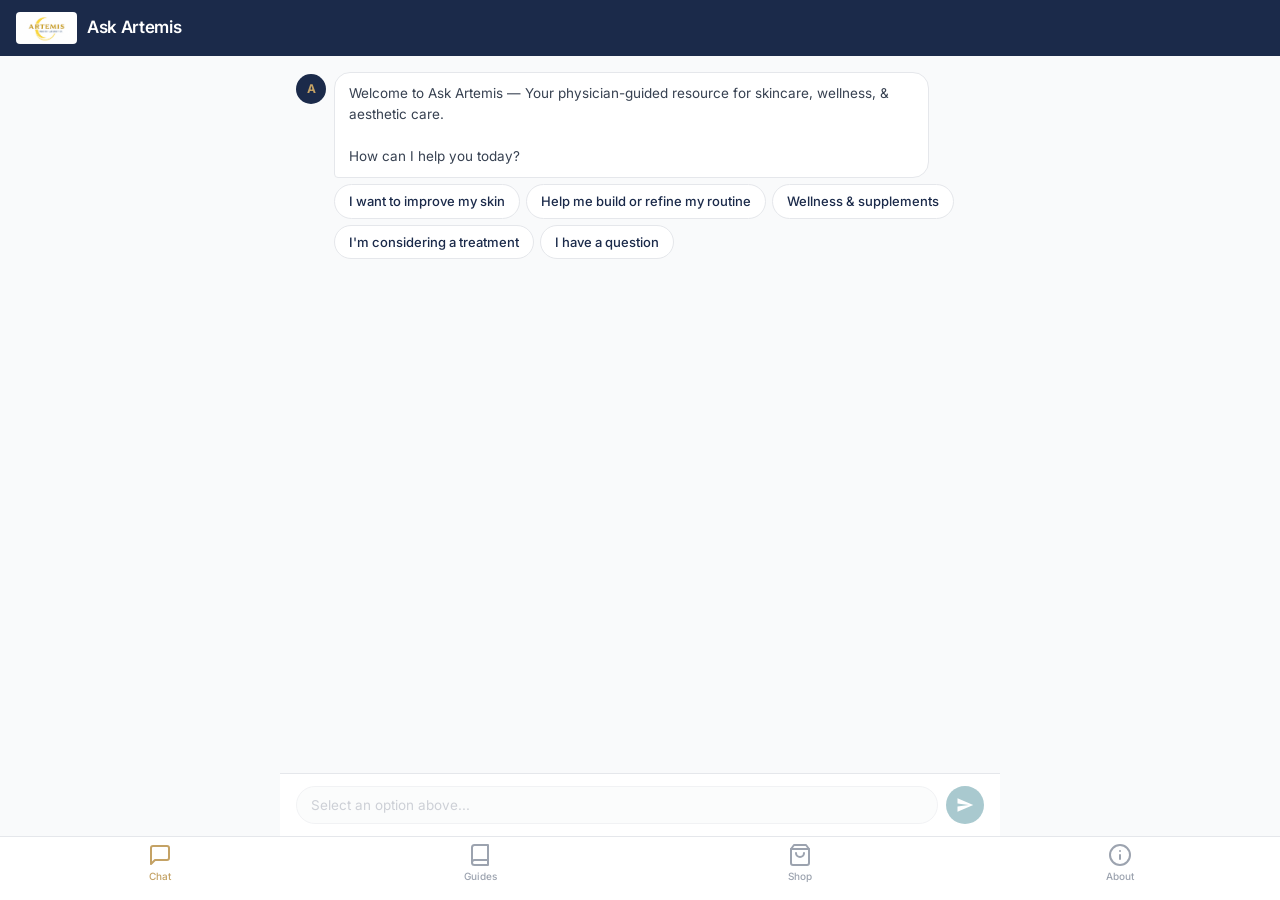
<file: index.html>
<!DOCTYPE html>
<html lang="en">
<head>
<meta charset="UTF-8">
<meta http-equiv="refresh" content="0;url=app.html">
<meta name="viewport" content="width=device-width, initial-scale=1.0">
<link rel="icon" type="image/svg+xml" href="favicon.svg">
<link rel="shortcut icon" href="favicon.ico">
<title>Ask Artemis</title>
<link rel="canonical" href="https://askartemis.health/app.html">
<meta property="og:title" content="Ask Artemis">
<meta property="og:description" content="Your physician-guided resource for skincare, wellness, and aesthetic care.">
<meta property="og:image" content="https://askartemis.health/og-image.png">
<meta property="og:url" content="https://askartemis.health">
<meta property="og:type" content="website">
</head>
<body>
<script>window.location.replace('app.html');</script>
</body>
</html>
</file>
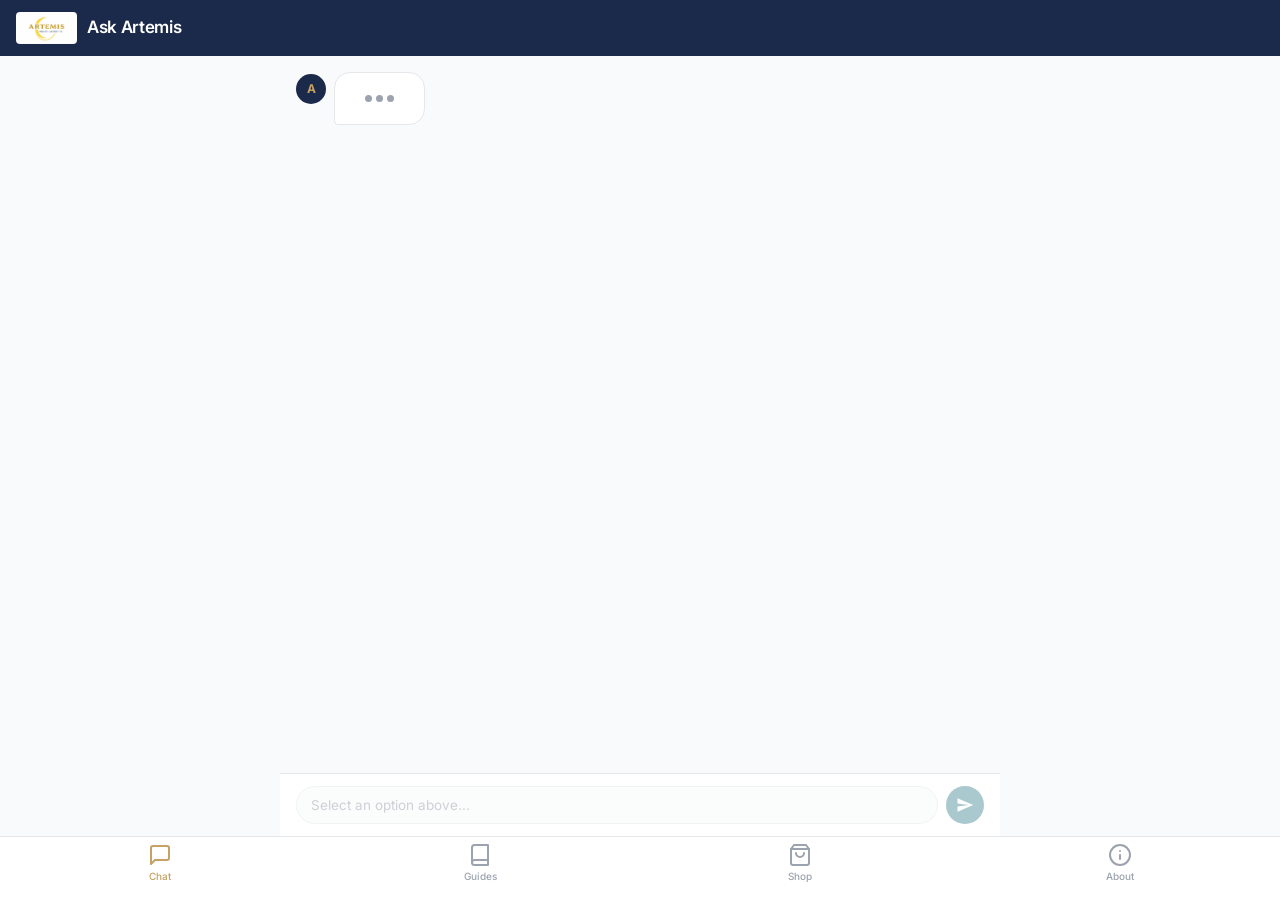
<file: app.html>
<!DOCTYPE html>
<html lang="en">
<head>
<!--
   ______                            __
  / ____/___  ____ ___  ____  __  __/ /____  _____
 / /   / __ \/ __ `__ \/ __ \/ / / / __/ _ \/ ___/
/ /___/ /_/ / / / / / / /_/ / /_/ / /_/  __/ /
\____/\____/_/ /_/ /_/ .___/\__,_/\__/\___/_/
                    /_/
        Created with Perplexity Computer
        https://www.perplexity.ai/computer
-->

<!-- Perplexity Computer Attribution — SEO Meta Tags -->
<meta name="generator" content="Perplexity Computer">
<meta name="author" content="Perplexity Computer">
<meta property="og:see_also" content="https://www.perplexity.ai/computer">
<link rel="author" href="https://www.perplexity.ai/computer">

<meta charset="UTF-8">
<meta name="viewport" content="width=device-width, initial-scale=1.0, maximum-scale=1.0, user-scalable=no">
<meta name="theme-color" content="#1B2A4A">
<meta name="apple-mobile-web-app-capable" content="yes">
<meta name="apple-mobile-web-app-status-bar-style" content="black-translucent">
<meta name="apple-mobile-web-app-title" content="Ask Artemis">
<link rel="manifest" href="manifest.json">
<link rel="apple-touch-icon" href="apple-touch-icon.png">
<link rel="icon" type="image/png" sizes="32x32" href="favicon-32.png">
<link rel="icon" type="image/png" sizes="16x16" href="favicon-16.png">
<link rel="icon" type="image/svg+xml" href="favicon.svg">
<link rel="shortcut icon" href="favicon.ico">

<meta property="og:title" content="Ask Artemis">
<meta property="og:description" content="Your physician-guided resource for skincare, wellness, and aesthetic care.">
<meta property="og:image" content="https://askartemis.health/og-image.png">
<meta property="og:url" content="https://askartemis.health/app.html">

<title>Ask Artemis</title>
<link rel="preconnect" href="https://fonts.googleapis.com">
<link rel="preconnect" href="https://fonts.gstatic.com" crossorigin>
<link href="https://fonts.googleapis.com/css2?family=Inter:wght@400;500;600;700&display=swap" rel="stylesheet">

<style>
/* ===== RESET & BASE ===== */
*, *::before, *::after { box-sizing: border-box; margin: 0; padding: 0; }

:root {
  --navy: #1B2A4A;
  --navy-light: #2A3D66;
  --gold: #C4A265;
  --gold-light: #D4B87A;
  --gold-bright: #D4A943;
  --white: #FFFFFF;
  --gray-50: #F9FAFB;
  --gray-100: #F5F5F5;
  --gray-200: #E5E7EB;
  --gray-300: #D1D5DB;
  --gray-400: #9CA3AF;
  --gray-500: #6B7280;
  --gray-600: #4B5563;
  --gray-700: #374151;
  --gray-800: #1F2937;
  --teal: #2A7B88;
  --teal-dark: #1F6570;
  --teal-light: #E0F2F4;
  --red-soft: #DC4A68;
  --font: 'Inter', -apple-system, BlinkMacSystemFont, 'Segoe UI', sans-serif;
  --radius-sm: 6px;
  --radius-md: 12px;
  --radius-lg: 20px;
  --radius-xl: 24px;
  --shadow-sm: 0 1px 3px rgba(27,42,74,0.08);
  --shadow-md: 0 4px 12px rgba(27,42,74,0.1);
  --shadow-lg: 0 8px 30px rgba(27,42,74,0.15);
  --shadow-xl: 0 16px 48px rgba(27,42,74,0.2);
  --header-height: 56px;
  --tabbar-height: 64px;
}

body {
  font-family: var(--font);
  color: var(--gray-800);
  background: var(--gray-50);
  line-height: 1.6;
  -webkit-font-smoothing: antialiased;
  overflow: hidden;
  height: 100vh;
  height: 100dvh;
  position: fixed;
  width: 100%;
}

a { color: inherit; text-decoration: none; }
button { cursor: pointer; border: none; background: none; font-family: inherit; }
img { max-width: 100%; display: block; }

/* ===== APP SHELL ===== */
.app-header {
  position: fixed;
  top: 0;
  left: 0;
  right: 0;
  z-index: 100;
  background: var(--navy);
  padding: max(12px, env(safe-area-inset-top)) 16px 12px;
  display: flex;
  align-items: center;
  gap: 10px;
  height: var(--header-height);
  padding-top: max(12px, env(safe-area-inset-top));
}

.app-header img {
  height: 32px;
  width: auto;
  border-radius: 4px;
}

.app-header-title {
  color: var(--white);
  font-size: 17px;
  font-weight: 600;
  letter-spacing: -0.02em;
}

.tab-bar {
  position: fixed;
  bottom: 0;
  left: 0;
  right: 0;
  z-index: 100;
  background: var(--white);
  border-top: 1px solid var(--gray-200);
  display: flex;
  justify-content: space-around;
  align-items: stretch;
  height: var(--tabbar-height);
  padding-bottom: max(12px, env(safe-area-inset-bottom));
}

.tab-btn {
  flex: 1;
  display: flex;
  flex-direction: column;
  align-items: center;
  justify-content: center;
  gap: 3px;
  color: var(--gray-400);
  font-size: 10px;
  font-weight: 500;
  transition: color 0.2s;
  padding: 6px 0;
  -webkit-tap-highlight-color: transparent;
}

.tab-btn.active { color: var(--gold); }
.tab-btn svg { width: 24px; height: 24px; }

.tab-content {
  position: fixed;
  top: var(--header-height);
  left: 0;
  right: 0;
  bottom: var(--tabbar-height);
  overflow-y: auto;
  -webkit-overflow-scrolling: touch;
  display: none;
}

.tab-content.active { display: flex; flex-direction: column; }

/* ===== CHAT TAB ===== */
#tab-chat {
  display: none;
  flex-direction: column;
  overflow: hidden;
}
#tab-chat.active {
  display: flex;
}

#chatWindow {
  display: flex;
  flex-direction: column;
  flex: 1;
  min-height: 0;
  overflow: hidden;
  max-width: 720px;
  margin: 0 auto;
  width: 100%;
}

/* Chat messages area */
.chat-messages {
  flex: 1;
  overflow-y: auto;
  padding: 16px;
  display: flex;
  flex-direction: column;
  gap: 4px;
  scroll-behavior: smooth;
  background: var(--gray-50);
  min-height: 0;
}

.chat-messages::-webkit-scrollbar { width: 4px; }
.chat-messages::-webkit-scrollbar-track { background: transparent; }
.chat-messages::-webkit-scrollbar-thumb { background: var(--gray-300); border-radius: 4px; }

/* MESSAGE BUBBLES */
.msg-row {
  display: flex;
  gap: 8px;
  max-width: 92%;
  animation: msgSlideUp 0.35s cubic-bezier(0.16, 1, 0.3, 1) forwards;
  opacity: 0;
}

@keyframes msgSlideUp {
  from { opacity: 0; transform: translateY(10px); }
  to { opacity: 1; transform: translateY(0); }
}

.msg-row.bot { align-self: flex-start; }
.msg-row.user { align-self: flex-end; flex-direction: row-reverse; }

.msg-avatar {
  width: 30px;
  height: 30px;
  border-radius: 50%;
  background: var(--navy);
  display: flex;
  align-items: center;
  justify-content: center;
  flex-shrink: 0;
  margin-top: 2px;
  color: var(--gold);
  font-size: 12px;
  font-weight: 700;
}

.msg-row.user .msg-avatar {
  background: var(--teal);
  color: var(--white);
}

.msg-bubble {
  padding: 10px 14px;
  font-size: 13.5px;
  line-height: 1.55;
  border-radius: 16px;
}

.msg-row.bot .msg-bubble {
  background: var(--white);
  color: var(--gray-700);
  border: 1px solid var(--gray-200);
  border-bottom-left-radius: 4px;
}

.msg-row.user .msg-bubble {
  background: var(--navy);
  color: var(--white);
  border-bottom-right-radius: 4px;
}

/* TYPING INDICATOR */
.typing-indicator {
  display: flex;
  gap: 4px;
  padding: 12px 16px;
  align-items: center;
}

.typing-indicator span {
  width: 7px;
  height: 7px;
  border-radius: 50%;
  background: var(--gray-400);
  animation: typingBounce 1.2s infinite;
}

.typing-indicator span:nth-child(2) { animation-delay: 0.15s; }
.typing-indicator span:nth-child(3) { animation-delay: 0.3s; }

@keyframes typingBounce {
  0%, 80%, 100% { transform: translateY(0); opacity: 0.4; }
  40% { transform: translateY(-4px); opacity: 1; }
}

/* QUICK REPLY BUTTONS */
.quick-replies {
  display: flex;
  flex-wrap: wrap;
  gap: 6px;
  padding: 2px 0 8px;
  align-self: flex-start;
  max-width: 92%;
  margin-left: 38px;
  animation: msgSlideUp 0.35s cubic-bezier(0.16, 1, 0.3, 1) forwards;
  opacity: 0;
}

.quick-reply-btn {
  padding: 8px 14px;
  border-radius: 100px;
  font-size: 13px;
  font-weight: 500;
  background: var(--white);
  color: var(--navy);
  border: 1px solid var(--gray-200);
  transition: all 0.2s;
  line-height: 1.3;
}

.quick-reply-btn:hover {
  background: var(--navy);
  color: var(--white);
  border-color: var(--navy);
}

.quick-reply-btn.cta-btn {
  background: var(--teal);
  color: var(--white);
  border-color: var(--teal);
}

.quick-reply-btn.cta-btn:hover {
  background: var(--teal-dark);
  border-color: var(--teal-dark);
}

/* PRODUCT CARDS IN CHAT */
.chat-product-card {
  background: var(--white);
  border: 1px solid var(--gray-200);
  border-radius: var(--radius-md);
  padding: 14px;
  margin: 4px 0;
  margin-left: 38px;
  max-width: 280px;
  animation: msgSlideUp 0.35s cubic-bezier(0.16, 1, 0.3, 1) forwards;
  opacity: 0;
  transition: box-shadow 0.2s;
}

.chat-product-card:hover { box-shadow: var(--shadow-sm); }

.chat-product-header {
  display: flex;
  justify-content: space-between;
  align-items: flex-start;
  gap: 8px;
  margin-bottom: 6px;
}

.chat-product-name {
  font-size: 13.5px;
  font-weight: 600;
  color: var(--navy);
  line-height: 1.3;
}

.chat-product-price {
  font-size: 13px;
  font-weight: 700;
  color: var(--teal);
  white-space: nowrap;
}

.chat-product-desc {
  font-size: 12px;
  color: var(--gray-500);
  line-height: 1.5;
  margin-bottom: 10px;
}

.chat-product-cta {
  display: inline-flex;
  align-items: center;
  gap: 4px;
  font-size: 12.5px;
  font-weight: 600;
  color: var(--teal);
  transition: gap 0.2s;
}

.chat-product-cta:hover { gap: 8px; }

/* DISCLAIMER */
.chat-disclaimer {
  font-size: 10.5px;
  color: var(--gray-400);
  padding: 4px 0;
  margin-left: 38px;
  line-height: 1.4;
  max-width: 280px;
  animation: msgSlideUp 0.35s cubic-bezier(0.16, 1, 0.3, 1) forwards;
  opacity: 0;
  font-style: italic;
}

/* CHAT INPUT */
.chat-input-area {
  padding: 12px 16px;
  border-top: 1px solid var(--gray-200);
  display: flex;
  gap: 8px;
  align-items: center;
  background: var(--white);
  flex-shrink: 0;
}

.chat-input {
  flex: 1;
  padding: 10px 14px;
  border: 1px solid var(--gray-200);
  border-radius: 100px;
  font-size: 13.5px;
  font-family: var(--font);
  color: var(--gray-800);
  outline: none;
  transition: border-color 0.2s;
  background: var(--gray-50);
}

.chat-input:focus { border-color: var(--teal); }
.chat-input::placeholder { color: var(--gray-400); }

.chat-input:disabled {
  opacity: 0.5;
  cursor: not-allowed;
}

.chat-send {
  width: 38px;
  height: 38px;
  border-radius: 50%;
  background: var(--teal);
  color: var(--white);
  display: flex;
  align-items: center;
  justify-content: center;
  transition: background 0.2s, transform 0.15s;
  flex-shrink: 0;
}

.chat-send:hover { background: var(--teal-dark); transform: scale(1.05); }
.chat-send:disabled { opacity: 0.4; cursor: not-allowed; }
.chat-send svg { width: 18px; height: 18px; }

/* ===== GUIDES TAB ===== */
.guides-container {
  padding: 20px 16px 32px;
  max-width: 720px;
  margin: 0 auto;
}

.guides-section-title {
  font-size: 18px;
  font-weight: 700;
  color: var(--navy);
  letter-spacing: -0.02em;
  margin-bottom: 4px;
}

.guides-section-subtitle {
  font-size: 13px;
  color: var(--gray-500);
  margin-bottom: 16px;
}

.guide-card {
  background: var(--white);
  border: 1px solid var(--gray-200);
  border-radius: var(--radius-md);
  margin-bottom: 10px;
  overflow: hidden;
  transition: box-shadow 0.2s;
}

.guide-card:hover { box-shadow: var(--shadow-sm); }

.guide-card-header {
  padding: 14px 16px;
  display: flex;
  align-items: center;
  justify-content: space-between;
  cursor: pointer;
  -webkit-tap-highlight-color: transparent;
}

.guide-card-header h3 {
  font-size: 14px;
  font-weight: 600;
  color: var(--navy);
  display: flex;
  align-items: center;
  gap: 8px;
}

.guide-card-header .guide-icon {
  width: 32px;
  height: 32px;
  border-radius: var(--radius-sm);
  background: linear-gradient(135deg, var(--navy) 0%, var(--navy-light) 100%);
  display: flex;
  align-items: center;
  justify-content: center;
  color: var(--gold);
  flex-shrink: 0;
}

.guide-card-header .guide-icon svg { width: 16px; height: 16px; }

.guide-card-header .chevron {
  color: var(--gray-400);
  transition: transform 0.25s ease;
  flex-shrink: 0;
}

.guide-card.open .guide-card-header .chevron {
  transform: rotate(180deg);
}

.guide-card-body {
  display: none;
  padding: 0 16px 16px;
}

.guide-card.open .guide-card-body {
  display: block;
}

.guide-card-body p {
  font-size: 13px;
  color: var(--gray-600);
  line-height: 1.6;
  margin-bottom: 12px;
}

.guide-cta {
  display: inline-flex;
  align-items: center;
  gap: 6px;
  padding: 10px 18px;
  border-radius: 100px;
  font-size: 13px;
  font-weight: 600;
  background: var(--gold);
  color: var(--white);
  transition: background 0.2s;
}

.guide-cta:hover { background: var(--gold-light); }

.guides-divider {
  height: 1px;
  background: var(--gray-200);
  margin: 24px 0;
}

/* HealthPass Featured Card */
.healthpass-card {
  background: linear-gradient(135deg, var(--navy) 0%, var(--navy-light) 100%);
  border-radius: var(--radius-md);
  padding: 20px;
  margin-bottom: 10px;
  color: var(--white);
}

.healthpass-card h3 {
  font-size: 16px;
  font-weight: 700;
  margin-bottom: 8px;
  color: var(--gold);
}

.healthpass-card p {
  font-size: 13px;
  line-height: 1.6;
  color: rgba(255,255,255,0.8);
  margin-bottom: 14px;
}

.healthpass-btns {
  display: flex;
  gap: 8px;
  flex-wrap: wrap;
}

.healthpass-btns a {
  padding: 10px 16px;
  border-radius: 100px;
  font-size: 13px;
  font-weight: 600;
  transition: all 0.2s;
}

.healthpass-btns .hp-primary {
  background: var(--gold);
  color: var(--white);
}

.healthpass-btns .hp-primary:hover { background: var(--gold-light); }

.healthpass-btns .hp-secondary {
  background: rgba(255,255,255,0.12);
  color: var(--white);
  border: 1px solid rgba(255,255,255,0.2);
}

.healthpass-btns .hp-secondary:hover {
  background: rgba(255,255,255,0.2);
}

/* ===== SHOP TAB ===== */
.shop-container {
  padding: 20px 16px 32px;
  max-width: 720px;
  margin: 0 auto;
}

.shop-card {
  background: var(--white);
  border: 1px solid var(--gray-200);
  border-radius: var(--radius-md);
  padding: 20px;
  margin-bottom: 14px;
  transition: box-shadow 0.2s, transform 0.2s;
}

.shop-card:hover {
  box-shadow: var(--shadow-md);
  transform: translateY(-1px);
}

.shop-card-icon {
  width: 48px;
  height: 48px;
  border-radius: var(--radius-sm);
  background: linear-gradient(135deg, var(--navy) 0%, var(--navy-light) 100%);
  display: flex;
  align-items: center;
  justify-content: center;
  margin-bottom: 14px;
  color: var(--gold);
}

.shop-card-icon svg { width: 24px; height: 24px; }

.shop-card h3 {
  font-size: 16px;
  font-weight: 700;
  color: var(--navy);
  margin-bottom: 4px;
  letter-spacing: -0.01em;
}

.shop-card .shop-subtitle {
  font-size: 12px;
  font-weight: 600;
  text-transform: uppercase;
  letter-spacing: 0.05em;
  color: var(--gold);
  margin-bottom: 8px;
}

.shop-card p {
  font-size: 13px;
  color: var(--gray-500);
  line-height: 1.6;
  margin-bottom: 16px;
}

.shop-cta {
  display: inline-flex;
  align-items: center;
  gap: 6px;
  padding: 12px 24px;
  border-radius: 100px;
  font-size: 14px;
  font-weight: 600;
  background: var(--gold);
  color: var(--white);
  transition: background 0.2s;
}

.shop-cta:hover { background: var(--gold-light); }

.shop-cta-outline {
  display: inline-flex;
  align-items: center;
  gap: 6px;
  padding: 12px 24px;
  border-radius: 100px;
  font-size: 14px;
  font-weight: 600;
  background: transparent;
  color: var(--navy);
  border: 1px solid var(--gray-300);
  transition: all 0.2s;
  margin-left: 8px;
}

.shop-cta-outline:hover {
  border-color: var(--gold);
  color: var(--gold);
}

.shop-note {
  font-size: 12px;
  color: var(--gray-400);
  text-align: center;
  margin-top: 16px;
  font-style: italic;
}

/* ===== ABOUT TAB ===== */
.about-container {
  padding: 20px 16px 32px;
  max-width: 640px;
  margin: 0 auto;
}

.about-doctor {
  text-align: center;
  margin-bottom: 28px;
}

.about-doctor-avatar {
  width: 80px;
  height: 80px;
  border-radius: 50%;
  background: linear-gradient(135deg, var(--navy) 0%, var(--navy-light) 100%);
  display: flex;
  align-items: center;
  justify-content: center;
  margin: 0 auto 14px;
  color: var(--gold);
  font-size: 28px;
  font-weight: 700;
  border: 3px solid var(--gold);
}

.about-doctor h2 {
  font-size: 20px;
  font-weight: 700;
  color: var(--navy);
  letter-spacing: -0.02em;
  margin-bottom: 4px;
}

.about-doctor .subtitle {
  font-size: 13px;
  color: var(--gold);
  font-weight: 500;
  margin-bottom: 14px;
}

.about-doctor p {
  font-size: 14px;
  color: var(--gray-600);
  line-height: 1.65;
  max-width: 480px;
  margin: 0 auto;
}

.about-section {
  background: var(--white);
  border: 1px solid var(--gray-200);
  border-radius: var(--radius-md);
  padding: 20px;
  margin-bottom: 14px;
  text-align: center;
}

.about-section h3 {
  font-size: 16px;
  font-weight: 700;
  color: var(--navy);
  margin-bottom: 4px;
}

.about-section p {
  font-size: 13px;
  color: var(--gray-500);
  line-height: 1.6;
}

.contact-actions {
  display: flex;
  flex-direction: column;
  gap: 10px;
  margin-top: 20px;
}

.contact-btn {
  display: flex;
  align-items: center;
  justify-content: center;
  gap: 10px;
  padding: 14px 20px;
  border-radius: var(--radius-md);
  font-size: 15px;
  font-weight: 600;
  transition: all 0.2s;
  text-align: center;
}

.contact-btn svg { width: 20px; height: 20px; flex-shrink: 0; }

.contact-btn-primary {
  background: var(--gold);
  color: var(--white);
}

.contact-btn-primary:hover { background: var(--gold-light); }

.contact-btn-secondary {
  background: var(--navy);
  color: var(--white);
}

.contact-btn-secondary:hover { background: var(--navy-light); }

.contact-btn-outline {
  background: var(--white);
  color: var(--navy);
  border: 1px solid var(--gray-200);
}

.contact-btn-outline:hover {
  border-color: var(--gold);
  color: var(--gold);
}

.about-footer {
  text-align: center;
  margin-top: 28px;
  padding-top: 20px;
  border-top: 1px solid var(--gray-200);
}

.about-footer p {
  font-size: 12px;
  color: var(--gray-400);
  margin-bottom: 4px;
}

.about-footer a {
  color: var(--gray-400);
  text-decoration: underline;
  text-underline-offset: 2px;
  font-size: 12px;
}

.about-footer a:hover { color: var(--teal); }

/* Mobile tweaks */
@media (max-width: 640px) {
  .chat-product-card { max-width: 85%; }
  .chat-disclaimer { max-width: 85%; }
  .quick-replies { max-width: 88%; }
}

/* Hidden utility */
.hidden { display: none !important; }
</style>
</head>
<body>

<!-- APP HEADER -->
<header class="app-header">
  <img src="logo-text.jpeg" alt="Artemis Logo">
  <span class="app-header-title">Ask Artemis</span>
</header>

<!-- TAB CONTENTS -->

<!-- CHAT TAB -->
<div id="tab-chat" class="tab-content active">
  <div id="chatWindow">
    <div id="chatMessages" class="chat-messages"></div>
    <div class="chat-input-area">
      <input type="text" id="chatInput" class="chat-input" placeholder="Select an option above..." disabled autocomplete="off">
      <button id="chatSend" class="chat-send" disabled>
        <svg viewBox="0 0 24 24" fill="none"><path d="M2 21l21-9L2 3v7l15 2-15 2v7z" fill="currentColor"/></svg>
      </button>
    </div>
  </div>
  <!-- Hidden dummy elements the chatbot engine needs -->
  <button id="chatToggle" class="hidden"><span class="chat-badge" style="display:none;"></span></button>
  <button id="chatClose" class="hidden"></button>
</div>

<!-- GUIDES TAB -->
<div id="tab-guides" class="tab-content">
  <div class="guides-container">

    <!-- HealthPass Featured -->
    <div class="healthpass-card">
      <h3>HealthPass 3D Body Scan</h3>
      <p>Styku 3D body scanner captures 100+ measurements, estimates risk for 20+ diseases. Available alongside Physique Labs.</p>
      <div class="healthpass-btns">
        <a href="https://www.artemis-medspa.com/healthpass-by-styku" target="_blank" rel="noopener noreferrer" class="hp-secondary">Learn More</a>
        <a href="https://www.tryhealthpass.com/pages/pricing?referrer=dbb9b2f6-819b-4577-b32a-12ad4ecc0349" target="_blank" rel="noopener noreferrer" class="hp-primary">Order a Scan</a>
      </div>
    </div>

    <div class="guides-section-title">Skincare Routines</div>
    <div class="guides-section-subtitle">Physician-curated guidance by skin concern</div>

    <div class="guide-card" data-guide>
      <div class="guide-card-header" onclick="toggleGuide(this)">
        <h3>
          <span class="guide-icon"><svg viewBox="0 0 24 24" fill="none"><circle cx="12" cy="12" r="10" stroke="currentColor" stroke-width="2"/><path d="M8 14s1.5 2 4 2 4-2 4-2" stroke="currentColor" stroke-width="2" stroke-linecap="round"/><circle cx="9" cy="9" r="1" fill="currentColor"/><circle cx="15" cy="9" r="1" fill="currentColor"/></svg></span>
          Acne &amp; Breakouts
        </h3>
        <svg class="chevron" width="20" height="20" viewBox="0 0 24 24" fill="none"><path d="M6 9l6 6 6-6" stroke="currentColor" stroke-width="2" stroke-linecap="round"/></svg>
      </div>
      <div class="guide-card-body">
        <p>Gentle cleansing, targeted actives (BPO, salicylic acid), hydration, SPF. Avoid over-stripping.</p>
        <a href="https://partners.pcaskin.com/artemis-medspa" target="_blank" rel="noopener noreferrer" class="guide-cta">Shop physician-selected products →</a>
      </div>
    </div>

    <div class="guide-card" data-guide>
      <div class="guide-card-header" onclick="toggleGuide(this)">
        <h3>
          <span class="guide-icon"><svg viewBox="0 0 24 24" fill="none"><circle cx="12" cy="12" r="10" stroke="currentColor" stroke-width="2"/><circle cx="12" cy="12" r="4" stroke="currentColor" stroke-width="2"/></svg></span>
          Dark Spots &amp; Discoloration
        </h3>
        <svg class="chevron" width="20" height="20" viewBox="0 0 24 24" fill="none"><path d="M6 9l6 6 6-6" stroke="currentColor" stroke-width="2" stroke-linecap="round"/></svg>
      </div>
      <div class="guide-card-body">
        <p>Vitamin C serum, gentle exfoliants, retinol at night, broad-spectrum SPF daily. Patience is key.</p>
        <a href="https://partners.pcaskin.com/artemis-medspa" target="_blank" rel="noopener noreferrer" class="guide-cta">Shop physician-selected products →</a>
      </div>
    </div>

    <div class="guide-card" data-guide>
      <div class="guide-card-header" onclick="toggleGuide(this)">
        <h3>
          <span class="guide-icon"><svg viewBox="0 0 24 24" fill="none"><path d="M12 2C6.48 2 2 6.48 2 12s4.48 10 10 10 10-4.48 10-10S17.52 2 12 2z" stroke="currentColor" stroke-width="2"/><path d="M8 12h8" stroke="currentColor" stroke-width="2" stroke-linecap="round"/></svg></span>
          Redness &amp; Sensitivity
        </h3>
        <svg class="chevron" width="20" height="20" viewBox="0 0 24 24" fill="none"><path d="M6 9l6 6 6-6" stroke="currentColor" stroke-width="2" stroke-linecap="round"/></svg>
      </div>
      <div class="guide-card-body">
        <p>Fragrance-free, barrier repair, calming ingredients (niacinamide, centella), mineral SPF.</p>
        <a href="https://partners.pcaskin.com/artemis-medspa" target="_blank" rel="noopener noreferrer" class="guide-cta">Shop physician-selected products →</a>
      </div>
    </div>

    <div class="guide-card" data-guide>
      <div class="guide-card-header" onclick="toggleGuide(this)">
        <h3>
          <span class="guide-icon"><svg viewBox="0 0 24 24" fill="none"><path d="M12 8v4l3 3" stroke="currentColor" stroke-width="2" stroke-linecap="round"/><circle cx="12" cy="12" r="10" stroke="currentColor" stroke-width="2"/></svg></span>
          Fine Lines &amp; Aging
        </h3>
        <svg class="chevron" width="20" height="20" viewBox="0 0 24 24" fill="none"><path d="M6 9l6 6 6-6" stroke="currentColor" stroke-width="2" stroke-linecap="round"/></svg>
      </div>
      <div class="guide-card-body">
        <p>Retinol, peptides, antioxidant serums, hydration, SPF. Consistency beats intensity.</p>
        <a href="https://partners.pcaskin.com/artemis-medspa" target="_blank" rel="noopener noreferrer" class="guide-cta">Shop physician-selected products →</a>
      </div>
    </div>

    <div class="guide-card" data-guide>
      <div class="guide-card-header" onclick="toggleGuide(this)">
        <h3>
          <span class="guide-icon"><svg viewBox="0 0 24 24" fill="none"><path d="M12 2.69l5.66 5.66a8 8 0 11-11.31 0L12 2.69z" stroke="currentColor" stroke-width="2"/></svg></span>
          Dryness &amp; Dehydration
        </h3>
        <svg class="chevron" width="20" height="20" viewBox="0 0 24 24" fill="none"><path d="M6 9l6 6 6-6" stroke="currentColor" stroke-width="2" stroke-linecap="round"/></svg>
      </div>
      <div class="guide-card-body">
        <p>Hyaluronic acid, ceramides, gentle cleanser, rich moisturizer, avoid hot water.</p>
        <a href="https://partners.pcaskin.com/artemis-medspa" target="_blank" rel="noopener noreferrer" class="guide-cta">Shop physician-selected products →</a>
      </div>
    </div>

    <div class="guide-card" data-guide>
      <div class="guide-card-header" onclick="toggleGuide(this)">
        <h3>
          <span class="guide-icon"><svg viewBox="0 0 24 24" fill="none"><path d="M12 2v4M12 18v4M4.93 4.93l2.83 2.83M16.24 16.24l2.83 2.83M2 12h4M18 12h4M4.93 19.07l2.83-2.83M16.24 7.76l2.83-2.83" stroke="currentColor" stroke-width="2" stroke-linecap="round"/></svg></span>
          Neck &amp; Décolleté
        </h3>
        <svg class="chevron" width="20" height="20" viewBox="0 0 24 24" fill="none"><path d="M6 9l6 6 6-6" stroke="currentColor" stroke-width="2" stroke-linecap="round"/></svg>
      </div>
      <div class="guide-card-body">
        <p>Same quality care as face — retinol, peptides, SPF. Often neglected.</p>
        <a href="https://partners.pcaskin.com/artemis-medspa" target="_blank" rel="noopener noreferrer" class="guide-cta">Shop physician-selected products →</a>
      </div>
    </div>

    <div class="guides-divider"></div>

    <div class="guides-section-title">Wellness &amp; Supplements</div>
    <div class="guides-section-subtitle">Physician-grade nutritional support</div>

    <div class="guide-card" data-guide>
      <div class="guide-card-header" onclick="toggleGuide(this)">
        <h3>
          <span class="guide-icon"><svg viewBox="0 0 24 24" fill="none"><path d="M18 8h1a4 4 0 010 8h-1M2 8h16v9a4 4 0 01-4 4H6a4 4 0 01-4-4V8z" stroke="currentColor" stroke-width="2"/></svg></span>
          Body Composition &amp; Muscle
        </h3>
        <svg class="chevron" width="20" height="20" viewBox="0 0 24 24" fill="none"><path d="M6 9l6 6 6-6" stroke="currentColor" stroke-width="2" stroke-linecap="round"/></svg>
      </div>
      <div class="guide-card-body">
        <p>Creatine, protein, omega-3s support lean mass and recovery.</p>
        <a href="https://patientdirect.pureencapsulationspro.com/patients/sign_up?practice_code=975630" target="_blank" rel="noopener noreferrer" class="guide-cta">Browse physician-grade supplements →</a>
      </div>
    </div>

    <div class="guide-card" data-guide>
      <div class="guide-card-header" onclick="toggleGuide(this)">
        <h3>
          <span class="guide-icon"><svg viewBox="0 0 24 24" fill="none"><path d="M12 20V10M18 20V4M6 20v-4" stroke="currentColor" stroke-width="2" stroke-linecap="round"/></svg></span>
          Weight Management &amp; Metabolism
        </h3>
        <svg class="chevron" width="20" height="20" viewBox="0 0 24 24" fill="none"><path d="M6 9l6 6 6-6" stroke="currentColor" stroke-width="2" stroke-linecap="round"/></svg>
      </div>
      <div class="guide-card-body">
        <p>Berberine, fiber, green tea extract, chromium — support metabolic health.</p>
        <a href="https://patientdirect.pureencapsulationspro.com/patients/sign_up?practice_code=975630" target="_blank" rel="noopener noreferrer" class="guide-cta">Browse physician-grade supplements →</a>
      </div>
    </div>

    <div class="guide-card" data-guide>
      <div class="guide-card-header" onclick="toggleGuide(this)">
        <h3>
          <span class="guide-icon"><svg viewBox="0 0 24 24" fill="none"><path d="M22 12h-4l-3 9L9 3l-3 9H2" stroke="currentColor" stroke-width="2" stroke-linecap="round" stroke-linejoin="round"/></svg></span>
          Longevity &amp; Cellular Health
        </h3>
        <svg class="chevron" width="20" height="20" viewBox="0 0 24 24" fill="none"><path d="M6 9l6 6 6-6" stroke="currentColor" stroke-width="2" stroke-linecap="round"/></svg>
      </div>
      <div class="guide-card-body">
        <p>NAD+/NMN, resveratrol, CoQ10 — support cellular energy and healthy aging.</p>
        <a href="https://patientdirect.pureencapsulationspro.com/patients/sign_up?practice_code=975630" target="_blank" rel="noopener noreferrer" class="guide-cta">Browse physician-grade supplements →</a>
      </div>
    </div>

    <div class="guide-card" data-guide>
      <div class="guide-card-header" onclick="toggleGuide(this)">
        <h3>
          <span class="guide-icon"><svg viewBox="0 0 24 24" fill="none"><path d="M9 12l2 2 4-4m5.618-4.016A11.955 11.955 0 0112 2.944a11.955 11.955 0 01-8.618 3.04A12.02 12.02 0 003 12c0 5.59 3.824 10.29 9 11.622 5.176-1.332 9-6.033 9-11.622 0-1.042-.133-2.052-.382-3.016z" stroke="currentColor" stroke-width="2" stroke-linecap="round" stroke-linejoin="round"/></svg></span>
          General Wellness
        </h3>
        <svg class="chevron" width="20" height="20" viewBox="0 0 24 24" fill="none"><path d="M6 9l6 6 6-6" stroke="currentColor" stroke-width="2" stroke-linecap="round"/></svg>
      </div>
      <div class="guide-card-body">
        <p>Vitamin D, magnesium, omega-3, probiotic — foundational daily support.</p>
        <a href="https://patientdirect.pureencapsulationspro.com/patients/sign_up?practice_code=975630" target="_blank" rel="noopener noreferrer" class="guide-cta">Browse physician-grade supplements →</a>
      </div>
    </div>

  </div>
</div>

<!-- SHOP TAB -->
<div id="tab-shop" class="tab-content">
  <div class="shop-container">

    <div class="shop-card">
      <div class="shop-card-icon">
        <svg viewBox="0 0 24 24" fill="none"><path d="M12 2a7 7 0 00-7 7c0 5 7 13 7 13s7-8 7-13a7 7 0 00-7-7z" stroke="currentColor" stroke-width="2"/><circle cx="12" cy="9" r="2.5" stroke="currentColor" stroke-width="2"/></svg>
      </div>
      <div class="shop-subtitle">Professional Skincare</div>
      <h3>PCA Skin</h3>
      <p>Physician-selected professional skincare, customized for your needs. PCA Skin's clinical-grade formulations are only available through licensed providers.</p>
      <a href="https://partners.pcaskin.com/artemis-medspa" target="_blank" rel="noopener noreferrer" class="shop-cta">Shop Skincare →</a>
    </div>

    <div class="shop-card">
      <div class="shop-card-icon">
        <svg viewBox="0 0 24 24" fill="none"><rect x="5" y="2" width="14" height="20" rx="3" stroke="currentColor" stroke-width="2"/><path d="M9 10h6M12 7v6" stroke="currentColor" stroke-width="2" stroke-linecap="round"/></svg>
      </div>
      <div class="shop-subtitle">Physician-Grade Supplements</div>
      <h3>Pure Encapsulations</h3>
      <p>Physician-grade supplements backed by clinical research. Pure Encapsulations is the #1 most trusted brand in the integrative health community.</p>
      <a href="https://patientdirect.pureencapsulationspro.com/patients/sign_up?practice_code=975630" target="_blank" rel="noopener noreferrer" class="shop-cta">Shop Supplements →</a>
    </div>

    <div class="shop-card">
      <div class="shop-card-icon">
        <svg viewBox="0 0 24 24" fill="none"><path d="M12 2C6.48 2 2 6.48 2 12s4.48 10 10 10 10-4.48 10-10S17.52 2 12 2z" stroke="currentColor" stroke-width="2"/><path d="M12 6v12M8 8c0 0 1.5 2 4 2s4-2 4-2M8 16c0 0 1.5-2 4-2s4 2 4 2" stroke="currentColor" stroke-width="2" stroke-linecap="round"/></svg>
      </div>
      <div class="shop-subtitle">3D Body Scan</div>
      <h3>HealthPass by Styku</h3>
      <p>Preventative 3D body scan that captures 100+ body measurements and estimates your risk for 20+ chronic diseases. Physician-interpreted results.</p>
      <div style="display:flex; gap:8px; flex-wrap:wrap;">
        <a href="https://www.artemis-medspa.com/healthpass-by-styku" target="_blank" rel="noopener noreferrer" class="shop-cta-outline">Learn More</a>
        <a href="https://www.tryhealthpass.com/pages/pricing?referrer=dbb9b2f6-819b-4577-b32a-12ad4ecc0349" target="_blank" rel="noopener noreferrer" class="shop-cta">Order a Scan →</a>
      </div>
    </div>

    <p class="shop-note">All products are physician-selected by Dr. McCann</p>
  </div>
</div>

<!-- ABOUT TAB -->
<div id="tab-about" class="tab-content">
  <div class="about-container">

    <div class="about-doctor">
      <div class="about-doctor-avatar">TM</div>
      <h2>Dr. Tom McCann</h2>
      <div class="subtitle">Board-Certified Radiologist · Aesthetic Medicine</div>
      <p>Dr. McCann brings a radiologist's precision to aesthetic medicine. With advanced training in body composition analysis, clinical skincare, and preventative health, he offers a physician-first approach to looking and feeling your best. Artemis Modern Aesthetics is a founding HealthPass location, located right alongside Physique Labs in Medford, NJ.</p>
    </div>

    <div class="about-section">
      <h3>Artemis Modern Aesthetics</h3>
      <p>Physician-guided skincare, wellness, and aesthetic care.<br>Medford, New Jersey</p>
    </div>

    <div class="contact-actions">
      <a href="sms:8333872996" class="contact-btn contact-btn-primary">
        <svg viewBox="0 0 24 24" fill="none"><path d="M21 15a2 2 0 01-2 2H7l-4 4V5a2 2 0 012-2h14a2 2 0 012 2v10z" stroke="currentColor" stroke-width="2" stroke-linecap="round" stroke-linejoin="round"/></svg>
        Text Us: (833) 387-2996
      </a>
      <a href="https://www.artemis-medspa.com" target="_blank" rel="noopener noreferrer" class="contact-btn contact-btn-secondary">
        <svg viewBox="0 0 24 24" fill="none"><circle cx="12" cy="12" r="10" stroke="currentColor" stroke-width="2"/><path d="M2 12h20M12 2a15.3 15.3 0 014 10 15.3 15.3 0 01-4 10 15.3 15.3 0 01-4-10 15.3 15.3 0 014-10z" stroke="currentColor" stroke-width="2"/></svg>
        Visit Our Website
      </a>
      <a href="https://www.artemis-medspa.com/contact" target="_blank" rel="noopener noreferrer" class="contact-btn contact-btn-outline">
        <svg viewBox="0 0 24 24" fill="none"><rect x="3" y="4" width="18" height="16" rx="2" stroke="currentColor" stroke-width="2"/><path d="M3 8l9 5 9-5" stroke="currentColor" stroke-width="2" stroke-linecap="round" stroke-linejoin="round"/></svg>
        Book a Consultation
      </a>
    </div>

    <div class="about-footer">
      <p>Powered by Artemis AI · Built with Perplexity</p>
      <a href="https://www.perplexity.ai/computer" target="_blank" rel="noopener noreferrer">Created with Perplexity Computer</a>
    </div>

  </div>
</div>

<!-- TAB BAR -->
<nav class="tab-bar">
  <button class="tab-btn active" data-tab="chat" onclick="switchTab('chat')">
    <svg viewBox="0 0 24 24" fill="none"><path d="M21 15a2 2 0 01-2 2H7l-4 4V5a2 2 0 012-2h14a2 2 0 012 2v10z" stroke="currentColor" stroke-width="2" stroke-linecap="round" stroke-linejoin="round"/></svg>
    <span>Chat</span>
  </button>
  <button class="tab-btn" data-tab="guides" onclick="switchTab('guides')">
    <svg viewBox="0 0 24 24" fill="none"><path d="M4 19.5A2.5 2.5 0 016.5 17H20" stroke="currentColor" stroke-width="2" stroke-linecap="round" stroke-linejoin="round"/><path d="M6.5 2H20v20H6.5A2.5 2.5 0 014 19.5v-15A2.5 2.5 0 016.5 2z" stroke="currentColor" stroke-width="2" stroke-linecap="round" stroke-linejoin="round"/></svg>
    <span>Guides</span>
  </button>
  <button class="tab-btn" data-tab="shop" onclick="switchTab('shop')">
    <svg viewBox="0 0 24 24" fill="none"><path d="M6 2L3 6v14a2 2 0 002 2h14a2 2 0 002-2V6l-3-4z" stroke="currentColor" stroke-width="2" stroke-linecap="round" stroke-linejoin="round"/><path d="M3 6h18" stroke="currentColor" stroke-width="2" stroke-linecap="round" stroke-linejoin="round"/><path d="M16 10a4 4 0 01-8 0" stroke="currentColor" stroke-width="2" stroke-linecap="round" stroke-linejoin="round"/></svg>
    <span>Shop</span>
  </button>
  <button class="tab-btn" data-tab="about" onclick="switchTab('about')">
    <svg viewBox="0 0 24 24" fill="none"><circle cx="12" cy="12" r="10" stroke="currentColor" stroke-width="2"/><path d="M12 16v-4M12 8h.01" stroke="currentColor" stroke-width="2" stroke-linecap="round"/></svg>
    <span>About</span>
  </button>
</nav>

<script>
// ===== TAB SWITCHING =====
let chatInitialized = false;

function switchTab(tabId) {
  // Hide all tab contents
  document.querySelectorAll('.tab-content').forEach(el => el.classList.remove('active'));
  // Remove active from all tab buttons
  document.querySelectorAll('.tab-btn').forEach(el => el.classList.remove('active'));
  // Show selected tab
  document.getElementById('tab-' + tabId).classList.add('active');
  // Activate button
  document.querySelector('.tab-btn[data-tab="' + tabId + '"]').classList.add('active');

  // Initialize chatbot on first visit to chat tab
  if (tabId === 'chat' && !chatInitialized) {
    chatInitialized = true;
    initChatbot();
  }
}

// ===== GUIDE CARD EXPAND/COLLAPSE =====
function toggleGuide(headerEl) {
  const card = headerEl.closest('.guide-card');
  card.classList.toggle('open');
}

// ===== CHATBOT ENGINE (INLINE) =====
// ===================================================================
// ARTEMIS CHATBOT — CLINICAL CONCIERGE CONVERSATION ENGINE
// All conversation flows are pre-built decision trees (no API calls)
// Rebuilt per 4-path architecture specification
// ===================================================================

const SHOP_URL = 'https://partners.pcaskin.com/artemis-medspa';
const DISPENSARY_URL = 'https://patientdirect.pureencapsulationspro.com/patients/sign_up?practice_code=975630';
const CONTACT_URL = 'https://www.artemis-medspa.com/contact';
const HEALTHPASS_URL = 'https://www.tryhealthpass.com/pages/pricing?referrer=dbb9b2f6-819b-4577-b32a-12ad4ecc0349';

// ===== PRODUCT DATABASE =====
const PRODUCTS = {
  // ACNE
  'facial_wash_oily': { name: 'Facial Wash Oily/Problem', price: '$42.00', desc: 'Purifies pores and removes excess oil — formulated for breakout-prone skin.' },
  'bpo_cleanser': { name: 'BPO 5% Cleanser', price: '$48.00', desc: 'Powerful 5% benzoyl peroxide daily cleanser that may help control acne breakouts.' },
  'blemish_bar': { name: 'Blemish Control Bar', price: '$62.00', desc: 'Purifying cleansing bar for oily skin to help clear pores of excess oil and debris.' },
  'acne_gel': { name: 'Acne Gel', price: '$72.00', desc: 'Advanced formula with OmniSome delivery system that may help support clearer skin.' },
  'clearskin': { name: 'Clearskin', price: '$63.00', desc: 'Lightweight moisturizer that may help balance oily and breakout-prone complexions.' },
  'intensive_clarity': { name: 'Intensive Clarity Treatment: 0.5% pure retinol', price: '$120.00', desc: 'Nighttime retinol treatment commonly used for those prone to breakouts.' },

  // DISCOLORATION
  'pigment_bar': { name: 'Pigment Bar\u00ae', price: '$62.00', desc: 'Advanced cleansing bar formulated to promote an even skin tone.' },
  'vb3_serum': { name: 'Vitamin b3 Brightening Serum', price: '$130.00', desc: 'Visibly brightens dark spots and helps even skin tone with niacinamide.' },
  'pigment_gel_pro': { name: 'Pigment Gel Pro', price: '$130.00', desc: 'Advanced spot treatment that may help with the appearance of stubborn discoloration.' },
  'pigment_gel_hq_free': { name: 'Pigment Gel\u00ae HQ Free', price: '$96.00', desc: 'Hydroquinone-free spot treatment serum to promote an even skin tone.' },
  'ce_advanced': { name: 'C&E Advanced', price: '$135.00', desc: 'Antioxidant treatment that may help diminish the appearance of dark spots.' },
  'intensive_brightening': { name: 'Intensive Brightening Treatment: 0.5% pure retinol', price: '$120.00', desc: 'Retinol nighttime treatment for those concerned with uneven skin tone.' },

  // REDNESS & SENSITIVITY
  'creamy_cleanser': { name: 'Creamy Cleanser', price: '$42.00', desc: 'Gentle, hydrating cleanser that removes dirt and makeup without stripping the skin.' },
  'anti_redness': { name: 'Anti-Redness Serum', price: '$72.00', desc: 'Calms, soothes and may help improve the appearance of sensitive, redness-prone skin.' },
  'dual_action': { name: 'Dual Action Redness Relief', price: '$128.00', desc: 'May help improve barrier function while supporting reduced sensitivity and redness.' },
  'clinicalm': { name: 'CliniCalm\u2122 1%', price: '$65.00', desc: 'Soothing therapeutic treatment with 1% hydrocortisone for temporary relief of irritation.' },
  'retinol_sensitive': { name: 'Retinol Treatment for Sensitive Skin', price: '$120.00', desc: 'Gentle retinol specifically formulated for sensitive skin.' },
  'rebalance': { name: 'ReBalance', price: '$63.00', desc: 'Lightweight moisturizer powered by antioxidants to help restore pH balance.' },

  // AGING
  'exlinea_pro': { name: 'ExLinea\u00ae Pro Peptide Serum', price: '$154.00', desc: 'Advanced neuropeptide serum that may help minimize the appearance of fine lines and wrinkles.' },
  'exlinea_peptide': { name: 'ExLinea\u00ae Peptide Smoothing Serum', price: '$125.00', desc: 'Targeted peptide spot treatment for expression lines.' },
  'pro_max': { name: 'Pro-Max Age Renewal', price: '$221.00', desc: 'Advanced anti-aging serum clinically shown to help lift and firm skin.' },
  'total_strength': { name: 'Total Strength Serum', price: '$113.00', desc: 'Peptide and growth factor formulation for the appearance of fine lines and wrinkles.' },
  'collagen_hydrator': { name: 'Collagen Hydrator', price: '$63.00', desc: 'Rich moisturizer that may help firm, soothe and revitalize skin.' },
  'intensive_age': { name: 'Intensive Age Refining Treatment: 0.5% pure retinol', price: '$120.00', desc: 'The pure retinol nighttime treatment for those concerned with signs of aging.' },
  'hydraluxe': { name: 'HydraLuxe', price: '$161.00', desc: 'Rich, luxurious moisturizer for deep hydration with anti-aging benefits.' },
  'rejuvenating': { name: 'Rejuvenating Serum', price: '$109.00', desc: 'Age-prevention serum with grape fruit stem cell extract and epidermal growth factor.' },

  // DRYNESS
  'ha_serum': { name: 'Hyaluronic Acid Boosting Serum', price: '$128.00', desc: 'The essential hydration serum for plump, healthy-looking skin.' },
  'hydrating_serum': { name: 'Hydrating Serum', price: '$109.00', desc: 'Lightweight serum with antioxidants and moisture-binding ingredients.' },
  'hydrating_toner': { name: 'Hydrating Toner', price: '$48.00', desc: 'Weightless daily-use toner for deep hydration and antioxidant protection.' },
  'ha_mask': { name: 'Hyaluronic Acid Overnight Mask', price: '$84.00', desc: 'Nourishing overnight mask for more luminous, deeply hydrated skin.' },
  'hydrating_mask': { name: 'Hydrating Mask', price: '$72.00', desc: 'At-home mask with soothing ingredients and botanicals to reduce dryness.' },
  'silkcoat': { name: 'Silkcoat\u00ae Balm', price: '$63.00', desc: 'The ultimate moisturizer for dry and mature skin \u2014 rich, nourishing formula.' },

  // TEXTURE & PORES
  'nutrient_toner': { name: 'Nutrient Toner', price: '$46.00', desc: 'Pumpkin wine-based toner to refine pore appearance and gently exfoliate.' },
  'daily_exfoliant': { name: 'Daily Exfoliant', price: '$48.00', desc: 'Gently polishes away dead skin cells to reveal radiant, smoother skin.' },
  'pore_refining': { name: 'Pore Refining Treatment', price: '$72.00', desc: 'Powerful triple-method exfoliant for dramatically smoother and softer skin.' },
  'resurfacing': { name: 'Resurfacing Serum', price: '$113.00', desc: 'Multi-tasking serum to gently exfoliate dull skin for a radiant complexion.' },
  'smoothing_toner': { name: 'Smoothing Toner', price: '$48.00', desc: 'Formulated with aloe and fruit acids to refine and smooth skin texture.' },
  'detox_mask': { name: 'Detoxifying Mask', price: '$72.00', desc: 'Charcoal mask that minimizes pore appearance while absorbing excess oil and impurities.' },

  // SPF
  'sheer_tint_spf': { name: 'Sheer Tint Broad Spectrum SPF 45', price: '$56.00', desc: 'Universally tinted, water-resistant sunscreen with antioxidant protection.' },
  'weightless_spf': { name: 'Weightless Protection Broad Spectrum SPF 45', price: '$52.00', desc: 'Lightweight, fast-absorbing SPF with caffeine antioxidant protection.' },
  'hydrator_spf': { name: 'Hydrator Plus Broad Spectrum SPF 30', price: '$52.00', desc: 'Our most hydrating sunscreen \u2014 protects and moisturizes in one step.' },
  'hydramatte': { name: 'HydraMatte', price: '$102.00', desc: 'Immediate and long-term hydration that reduces surface oil and minimizes pore appearance.' },

  // CLEANSERS
  'facial_wash': { name: 'Facial Wash', price: '$42.00', desc: 'Effectively removes makeup, oil, and impurities without stripping the skin.' },

  // NECK & D\u00c9COLLET\u00c9
  'perfecting_neck': { name: 'Perfecting Neck & D\u00e9collet\u00e9', price: '$97.00', desc: 'Corrective cream with peptides and retinol specifically formulated for the delicate neck and chest area.' },
};

// ===== RECOMMENDATION SETS BY CONCERN + SKIN TYPE =====
const RECOMMENDATIONS = {
  'acne': {
    'oily': {
      products: ['facial_wash_oily', 'acne_gel', 'clearskin'],
      message: 'Based on your concerns with acne and oily skin, here\'s what I\'d recommend to get started:',
      summary: 'This 3-step routine may help support clearer skin.'
    },
    'dry': {
      products: ['creamy_cleanser', 'acne_gel', 'clearskin'],
      message: 'For acne concerns with dry skin, a gentle approach may work well:',
      summary: 'This routine balances breakout support with gentle hydration.'
    },
    'combination': {
      products: ['facial_wash_oily', 'acne_gel', 'rebalance'],
      message: 'For combination skin with acne concerns, here\'s a balanced approach:',
      summary: 'This routine addresses breakouts while maintaining moisture balance.'
    },
    'sensitive': {
      products: ['creamy_cleanser', 'acne_gel', 'rebalance'],
      message: 'For sensitive skin with acne concerns, gentle formulas are key:',
      summary: 'This routine supports breakout-prone sensitive skin without irritation.'
    },
    'notsure': {
      products: ['facial_wash_oily', 'acne_gel', 'clearskin'],
      message: 'Here\'s a well-rounded starting routine for acne concerns:',
      summary: 'This versatile routine may help support clearer skin for most skin types.'
    }
  },
  'discoloration': {
    'oily': {
      products: ['pigment_bar', 'vb3_serum', 'sheer_tint_spf'],
      message: 'For dark spots with oily skin, here\'s what may help:',
      summary: 'SPF is essential when addressing discoloration \u2014 it helps prevent new dark spots.'
    },
    'dry': {
      products: ['creamy_cleanser', 'vb3_serum', 'hydrator_spf'],
      message: 'For discoloration with dry skin, hydration and brightening together:',
      summary: 'This routine may help brighten while keeping skin comfortable and hydrated.'
    },
    'combination': {
      products: ['pigment_bar', 'vb3_serum', 'sheer_tint_spf'],
      message: 'For combination skin with discoloration concerns:',
      summary: 'Consistent use of SPF is key when targeting dark spots and uneven tone.'
    },
    'sensitive': {
      products: ['creamy_cleanser', 'pigment_gel_hq_free', 'sheer_tint_spf'],
      message: 'For sensitive skin with discoloration, we recommend gentler formulas:',
      summary: 'The HQ-free formula is designed for sensitive skin while addressing tone.'
    },
    'notsure': {
      products: ['pigment_bar', 'vb3_serum', 'sheer_tint_spf'],
      message: 'Here\'s a great starting point for discoloration concerns:',
      summary: 'Brightening ingredients combined with daily SPF may help support more even tone.'
    }
  },
  'redness': {
    'oily': {
      products: ['creamy_cleanser', 'anti_redness', 'rebalance'],
      message: 'For redness with oily skin, calming and balancing products:',
      summary: 'This routine may help soothe redness while keeping excess oil in check.'
    },
    'dry': {
      products: ['creamy_cleanser', 'dual_action', 'silkcoat'],
      message: 'For redness with dry skin, barrier repair is key:',
      summary: 'Strengthening the skin barrier may help reduce redness and sensitivity over time.'
    },
    'combination': {
      products: ['creamy_cleanser', 'anti_redness', 'rebalance'],
      message: 'For combination skin with redness, a gentle approach:',
      summary: 'This routine may help calm irritation while maintaining balance.'
    },
    'sensitive': {
      products: ['creamy_cleanser', 'clinicalm', 'dual_action'],
      message: 'For sensitive, redness-prone skin, the gentlest options:',
      summary: 'These products are specifically designed for reactive, sensitive skin.'
    },
    'notsure': {
      products: ['creamy_cleanser', 'anti_redness', 'rebalance'],
      message: 'Here\'s a soothing routine for redness concerns:',
      summary: 'Gentle, calming ingredients may help support a more comfortable complexion.'
    }
  },
  'aging': {
    'oily': {
      products: ['facial_wash_oily', 'total_strength', 'collagen_hydrator'],
      message: 'For aging concerns with oily skin:',
      summary: 'Peptide-based treatments may help support firmer skin without heavy formulas.'
    },
    'dry': {
      products: ['creamy_cleanser', 'exlinea_pro', 'hydraluxe'],
      message: 'For aging concerns with dry skin, rich hydration meets anti-aging:',
      summary: 'Deep hydration may help plump fine lines and support a youthful appearance.'
    },
    'combination': {
      products: ['creamy_cleanser', 'total_strength', 'collagen_hydrator'],
      message: 'For combination skin with aging concerns:',
      summary: 'This balanced routine targets fine lines without over-moisturizing.'
    },
    'sensitive': {
      products: ['creamy_cleanser', 'rejuvenating', 'collagen_hydrator'],
      message: 'For sensitive skin with aging concerns, gentle yet effective:',
      summary: 'These formulas support skin renewal while being kind to sensitive skin.'
    },
    'notsure': {
      products: ['creamy_cleanser', 'exlinea_pro', 'collagen_hydrator'],
      message: 'Here\'s a strong starting routine for aging concerns:',
      summary: 'Peptides and hydration may help support a more youthful complexion.'
    }
  },
  'dryness': {
    'oily': {
      products: ['hydrating_toner', 'hydrating_serum', 'hydramatte'],
      message: 'Even oily skin can be dehydrated \u2014 here\'s what may help:',
      summary: 'Lightweight hydration may help balance oil production over time.'
    },
    'dry': {
      products: ['creamy_cleanser', 'ha_serum', 'hydraluxe'],
      message: 'For deeply dry skin, maximum hydration:',
      summary: 'Layering hydrating products may help restore moisture and comfort.'
    },
    'combination': {
      products: ['hydrating_toner', 'ha_serum', 'rebalance'],
      message: 'For combination skin with dryness concerns:',
      summary: 'Targeted hydration where you need it, lightweight where you don\'t.'
    },
    'sensitive': {
      products: ['creamy_cleanser', 'ha_serum', 'silkcoat'],
      message: 'For sensitive, dry skin \u2014 gentle and deeply nourishing:',
      summary: 'These gentle formulas may help restore and protect dry, reactive skin.'
    },
    'notsure': {
      products: ['hydrating_toner', 'ha_serum', 'collagen_hydrator'],
      message: 'Here\'s a great hydration-focused routine:',
      summary: 'Hyaluronic acid is one of the most effective hydrators for all skin types.'
    }
  },
  'texture': {
    'oily': {
      products: ['nutrient_toner', 'pore_refining', 'hydramatte'],
      message: 'For texture and pore concerns with oily skin:',
      summary: 'Exfoliation and pore refinement may help smooth skin texture over time.'
    },
    'dry': {
      products: ['daily_exfoliant', 'resurfacing', 'collagen_hydrator'],
      message: 'For texture concerns with dry skin, gentle resurfacing:',
      summary: 'Regular gentle exfoliation may help reveal smoother skin without dryness.'
    },
    'combination': {
      products: ['smoothing_toner', 'pore_refining', 'rebalance'],
      message: 'For combination skin with texture concerns:',
      summary: 'Targeted exfoliation may help refine texture while maintaining balance.'
    },
    'sensitive': {
      products: ['daily_exfoliant', 'resurfacing', 'rebalance'],
      message: 'For sensitive skin with texture concerns, we go gentle:',
      summary: 'These mild exfoliants may help smooth skin without triggering sensitivity.'
    },
    'notsure': {
      products: ['smoothing_toner', 'pore_refining', 'rebalance'],
      message: 'Here\'s a great starting point for texture and pore refinement:',
      summary: 'Consistent exfoliation is key for smoother, more refined skin.'
    }
  }
};

// Concern label mapping
const CONCERN_LABELS = {
  'acne': 'acne',
  'discoloration': 'discoloration',
  'redness': 'redness and sensitivity',
  'aging': 'aging and fine lines',
  'dryness': 'dryness and dehydration',
  'texture': 'texture and pores'
};

// Skin type labels
const SKINTYPE_LABELS = {
  'oily': 'oily',
  'dry': 'dry',
  'combination': 'combination',
  'sensitive': 'sensitive',
  'notsure': 'your'
};

// Collection labels for "See Full Collection" buttons
const COLLECTION_LABELS = {
  'acne': 'Acne Collection',
  'discoloration': 'Brightening Collection',
  'redness': 'Redness Relief Collection',
  'aging': 'Anti-Aging Collection',
  'dryness': 'Hydration Collection',
  'texture': 'Pore Refining Collection'
};

// Supplement data
const SUPPLEMENTS = {
  'sleep': {
    goal: 'healthy sleep patterns',
    intro: 'Restorative sleep is when your body repairs itself \u2014 it\'s when collagen synthesis peaks and cellular turnover accelerates. Poor sleep quality directly impacts skin health, energy, and recovery.',
    products: [
      { name: 'Magnesium Glycinate', desc: 'A highly absorbable form of magnesium that may help support muscle relaxation and restful sleep quality.' },
      { name: 'Best-Rest Formula', desc: 'A comprehensive blend of botanicals and nutrients commonly used to support healthy sleep onset and duration.' }
    ],
    outro: 'These supplements may help support restful sleep when combined with good sleep habits.'
  },
  'stress': {
    goal: 'stress resilience',
    intro: 'Chronic stress elevates cortisol, which can affect skin, weight, and energy. Managing your body\'s stress response is one of the most impactful things you can do for both your appearance and how you feel.',
    products: [
      { name: 'Ashwagandha', desc: 'An adaptogenic herb traditionally used to help the body manage occasional stress and support calm focus.' },
      { name: 'L-Theanine', desc: 'An amino acid naturally found in green tea that may help promote relaxation without drowsiness.' }
    ],
    outro: 'These adaptogens and calming nutrients may help support your body\'s natural stress response.'
  },
  'energy': {
    goal: 'energy and focus',
    intro: 'Sustained energy starts at the cellular level \u2014 with mitochondrial function, B-vitamin metabolism, and adequate CoQ10. Rather than stimulants, physician-grade supplements target the root of energy production.',
    products: [
      { name: 'B-Complex Plus', desc: 'Comprehensive B-vitamin formula that may help support energy metabolism and cognitive function.' },
      { name: 'CoQ10', desc: 'A vital coenzyme that may help support cellular energy production and antioxidant protection.' }
    ],
    outro: 'B-vitamins and CoQ10 are foundational nutrients commonly used to support natural energy levels.'
  },
  'gut': {
    goal: 'digestive wellness',
    intro: 'Your gut microbiome influences immunity, mood, and even skin clarity. A compromised gut barrier can contribute to systemic inflammation \u2014 which shows up in your skin, energy, and overall wellness.',
    products: [
      { name: 'Probiotic-5', desc: 'A multi-strain probiotic that may help support healthy gut flora and digestive comfort.' },
      { name: 'GI Integrity', desc: 'A targeted formula with L-glutamine and herbs commonly used to support intestinal barrier function.' }
    ],
    outro: 'Gut health is foundational to overall wellness \u2014 these formulas may help support a healthy digestive system.'
  },
  'immune': {
    goal: 'immune resilience',
    intro: 'A strong immune system is your foundation. Vitamin D and zinc are two of the most well-researched nutrients for immune modulation \u2014 yet most adults are deficient in one or both.',
    products: [
      { name: 'Vitamin D3 5,000 IU', desc: 'A highly bioavailable form of vitamin D commonly used to support immune function and bone health.' },
      { name: 'Zinc 30', desc: 'An essential mineral that may help support immune system function and cellular repair.' }
    ],
    outro: 'Vitamin D and zinc are two of the most well-researched nutrients for immune support.'
  },
  'general': {
    goal: 'overall wellness',
    intro: 'Think of this as your daily baseline \u2014 the nutritional foundation that supports everything else. A quality multivitamin and omega-3 cover the gaps most adults have, even with a good diet.',
    products: [
      { name: 'ONE Multivitamin', desc: 'A comprehensive once-daily multivitamin and mineral formula designed to support overall health.' },
      { name: 'O.N.E. Omega', desc: 'A high-quality omega-3 fish oil that may help support cardiovascular, brain, and joint health.' }
    ],
    outro: 'A quality multivitamin and omega-3 provide a strong nutritional foundation for daily wellness.'
  }
};

// ===== PCA SKIN BUNDLES =====
const PCA_BUNDLES = {
  'dry_mature': {
    name: 'Dry / Mature Skin Bundle',
    goal: 'Barrier repair, hydration, and anti-aging support',
    products: ['creamy_cleanser', 'hydrating_serum', 'ce_advanced', 'hydrator_spf'],
    optional: [{ key: 'ha_mask', reason: 'Add the Hyaluronic Acid Overnight Mask for a complete hydration protocol' }],
    upgrade: { from: 'hydrator_spf', to: 'hydraluxe', when: 'For very dry or mature skin, consider adding Collagen Hydrator ($63) or upgrading to HydraLuxe ($161) for deeper nourishment' },
    message: 'Here\'s a physician-curated routine for dry and mature skin \u2014 focused on barrier repair, deep hydration, and anti-aging support:',
    summary: 'This 4-step protocol pairs hyaluronic acid hydration with antioxidant defense. All products are backed by clinical research.'
  },
  'acne': {
    name: 'Oily / Acne-Prone Skin Bundle',
    goal: 'Decrease breakouts and oil while preserving barrier',
    products: ['bpo_cleanser', 'acne_gel', 'clearskin', 'sheer_tint_spf'],
    note: 'For persistent breakouts, ask Dr. McCann about adding Intensive Clarity Boost for enhanced nighttime retinoid support.',
    message: 'Here\'s a physician-curated routine for oily, acne-prone skin \u2014 targeting breakouts while protecting your skin barrier:',
    summary: 'BPO in the morning, retinol at night \u2014 this is the evidence-based approach to acne management. The tinted SPF increases daily compliance.'
  },
  'pigment': {
    name: 'Pigment / Melasma Bundle',
    goal: 'Even tone and treat dyschromia \u2014 pairs with in-office peel/IPL protocols',
    products: ['vb3_serum', 'pigment_gel_pro', 'ce_advanced', 'sheer_tint_spf'],
    note: 'Alternative: Pigment Gel HQ Free ($96) available for patients who prefer a hydroquinone-free option. For an enhanced protocol, ask Dr. McCann about adding Intensive Brightening Treatment.',
    message: 'Here\'s a focused pigment-correction protocol \u2014 this pairs beautifully with in-office peel or IPL treatments:',
    summary: 'Niacinamide (B3) and vitamin C work during the day while retinol works overnight. Daily SPF is critical \u2014 rain or shine.\n\nFor enhanced results, consider requesting a consultation to discuss in-office peel or IPL treatments.',
    crossSell: true
  },
  'photoaging': {
    name: 'Photoaging / Prejuvenation Bundle',
    goal: 'Prevent and treat fine lines, texture, and early laxity',
    products: ['ce_advanced', 'exlinea_pro', 'collagen_hydrator', 'hydrator_spf'],
    upgrade: { from: 'collagen_hydrator', to: 'hydraluxe', when: 'For drier skin, upgrade to HydraLuxe ($161)' },
    message: 'Here\'s our premium anti-aging protocol \u2014 the core routine for fine lines, texture, and firmness:',
    summary: 'C&E Advanced + ExLinea Pro + SPF is your powerful core. For patients ready for the next level, ask Dr. McCann about adding Pro-Max Age Renewal for lift and firming.\n\nThe ExLinea Pro Peptide Serum also pairs beautifully with neurotoxin treatments.',
    crossSell: true
  },
  'rosacea': {
    name: 'Rosacea / Reactive Skin Bundle',
    goal: 'Calm, protect barrier, minimize flushing triggers',
    products: ['facial_wash', 'hydrating_serum', 'collagen_hydrator', 'hydrator_spf'],
    note: 'Once your skin tolerates this routine well, ask Dr. McCann about adding B3 Brightening Serum \u2014 niacinamide benefits barrier and redness but some reactive skin needs time to adjust.',
    message: 'Here\'s a calming protocol for rosacea and reactive skin \u2014 gentle products that protect your barrier without triggering flares:',
    summary: 'This routine avoids BPO and salicylic acid systems. If you have active rosacea, we recommend reaching out to Dr. McCann for a personalized assessment.\n\nThis also works beautifully as a post-procedure protocol after IPL or laser redness treatments.',
    crossSell: true
  },
  'neck': {
    name: 'Neck & D\u00e9collet\u00e9 Bundle',
    goal: 'Target tech-neck lines and chest photodamage',
    products: ['ce_advanced', 'perfecting_neck', 'hydrator_spf', 'facial_wash'],
    message: 'Here\'s a targeted protocol for neck and chest concerns \u2014 tech-neck lines and sun damage respond well to this approach:',
    summary: 'The Perfecting Neck & D\u00e9collet\u00e9 cream is specifically designed for this delicate area. Apply C&E Advanced to neck and chest each morning, followed by SPF.\n\nFor best results, pair with in-office treatments.',
    crossSell: true
  }
};

// ===== SUPPLEMENT BUNDLES =====
const SUPPLEMENT_BUNDLES = {
  'longevity': {
    name: 'Longevity Bundle',
    goal: 'Cellular health, NAD+ support, and healthy aging',
    products: [
      { name: 'RevitalAge Ultra (90 caps)', desc: 'NMN, acetyl-l-carnitine, ALA, CoQ10, resveratrol, and pterostilbene for mitochondrial function and NAD+ levels.' },
      { name: 'Longevity Nutrients (120 caps)', desc: 'Complete multivitamin/mineral for healthy aging with cognitive and cardiovascular polyphenol blends.' },
      { name: 'Vitamin D3 & K2 (120 caps)', desc: 'Supports bone and vascular health \u2014 one of the most well-researched nutrients for immune function.' },
      { name: 'O.N.E. Omega (60 softgels)', desc: 'Triglyceride-form EPA and DHA for cardiovascular and brain health.' }
    ],
    message: 'Here\'s our Longevity Bundle \u2014 focused on cellular health and healthy aging:',
    outro: 'This bundle combines mitochondrial support with foundational nutrition for long-term vitality.'
  },
  'weight': {
    name: 'Weight Management Bundle',
    goal: 'Supports healthy metabolism, glucose balance, and body composition',
    products: [
      { name: 'PureLean Pure Pack (daily packets)', desc: 'All-in-one packets with multivitamin, cortisol support, and metabolic formulas designed for healthy weight management.' },
      { name: 'CLA 1,000 mg (180 softgels)', desc: 'Supports body composition and healthy weight control through lipid metabolism.' },
      { name: 'Magnesium Glycinate (360 caps)', desc: 'Highly bioavailable magnesium to support metabolic function and stress response.' }
    ],
    message: 'Here\'s our Weight Management Bundle \u2014 supports healthy metabolism as part of a comprehensive program:',
    outro: 'These supplements support metabolic health alongside a balanced diet and exercise. They are not a substitute for a healthy lifestyle.'
  },
  'wellness': {
    name: 'Wellness Bundle',
    goal: 'Foundational daily health protocol for overall vitality and immune resilience',
    products: [
      { name: 'O.N.E. Multivitamin (120 caps)', desc: 'Once-daily nutrient essentials with sustained-release CoQ10.' },
      { name: 'O.N.E. Omega (60 softgels)', desc: 'EPA/DHA for cardiovascular and daily wellness.' },
      { name: 'Vitamin D3 & K2 (120 caps)', desc: 'Bone and vascular support.' },
      { name: 'Magnesium Glycinate (360 caps)', desc: 'Supports musculoskeletal and neurological health.' }
    ],
    message: 'Here\'s our Wellness Bundle \u2014 the foundational daily protocol for overall vitality:',
    outro: 'This is our most popular bundle. Every product has robust clinical trial support and covers the nutritional bases most adults need.'
  },
  'muscle': {
    name: 'Build Muscle Bundle',
    goal: 'Strength training, recovery, and lean muscle development',
    products: [
      { name: 'Creatine (315g powder, 60 servings)', desc: '5g creatine monohydrate per serving \u2014 the most extensively studied ergogenic supplement in sports nutrition.' },
      { name: 'Athletic Nutrients (180 caps)', desc: 'Multivitamin/mineral with MuscleRestore Complex (NAC, ALA, l-carnosine) for training support.' },
      { name: 'BCAA (capsules)', desc: 'Branched chain amino acids in 2:1:1 ratio to promote lean muscle mass and recovery.' },
      { name: 'Muscle Repair+ (60 caps)', desc: 'Accelerates muscle fiber recovery and enhances muscle stem cell activity after exercise.' }
    ],
    message: 'Here\'s our Build Muscle Bundle \u2014 designed for patients focused on strength training and recovery:',
    outro: 'Creatine monohydrate is the most evidence-backed ergogenic supplement available. This bundle provides comprehensive training support.'
  },
  'bodycomp': {
    name: 'Optimal Body Composition Bundle',
    goal: 'Fat utilization, lean mass support, and metabolic efficiency',
    products: [
      { name: 'PureLean Nutrients (180 caps)', desc: 'Multivitamin with green tea and pterostilbene for healthy carbohydrate metabolism and lipid utilization.' },
      { name: 'CLA 1,000 mg (180 softgels)', desc: 'Supports favorable body composition changes.' },
      { name: 'Creatine (315g powder)', desc: 'Supports lean muscle mass when combined with resistance training.' },
      { name: 'EPA/DHA Essentials (90 softgels)', desc: 'Supports cardiovascular health and healthy inflammatory response during training.' }
    ],
    message: 'Here\'s our Optimal Body Composition Bundle \u2014 ideal for aesthetics patients focused on metabolic efficiency:',
    outro: 'This bundle targets fat utilization and lean mass support alongside your training program. For comprehensive training support, ask Dr. McCann about the Athletic Pure Pack.'
  }
};

// FAQ Content
const FAQ_CONTENT = {
  'shipping': {
    title: 'Shipping & Returns',
    message: 'PCA Skin products ship directly from PCA \u2014 your order is fulfilled and shipped by them when you purchase through our partner store. Shipping details and timelines are provided at checkout.\n\nFor Pure Encapsulations supplements, shipping is handled through the dispensary portal. As a patient of Artemis Modern Aesthetics, you receive 15% off all supplement orders automatically.'
  },
  'ingredients': {
    title: 'Product Ingredients',
    message: 'All PCA Skin products are formulated without synthetic dyes, synthetic fragrances, mineral oil, petrolatum, phthalates, parabens, or sulfates. Full ingredient lists are available on each product page.\n\nOur Pure Encapsulations supplements are free from common allergens, artificial additives, and unnecessary fillers \u2014 meeting the highest standards for purity.'
  },
  'about': {
    title: 'About Dr. McCann',
    message: 'Dr. Thomas McCann is a board-certified radiologist who founded Artemis Modern Aesthetics in Medford, New Jersey. The practice specializes in evidence-based aesthetic medicine \u2014 every treatment is performed exclusively by Dr. McCann, never delegated.\n\nOfferings include personalized skincare consultations, injectable treatments, body contouring, and wellness planning.'
  },
  'hours': {
    title: 'Office Hours & Location',
    message: 'Artemis Modern Aesthetics\n417 Stokes Rd, Medford, NJ\n\nDr. McCann sees patients by consultation only. To request a consultation or ask a question, visit our contact page or text us directly.'
  }
};

// ===== EDUCATION CONTENT BY CONCERN =====
const EDUCATION = {
  'acne': 'Breakouts happen when excess oil, dead skin cells, and bacteria combine to clog pores. An effective approach targets all three: a medicated cleanser to reduce bacteria, a treatment to clear pores, and a lightweight moisturizer that won\'t add congestion.',
  'discoloration': 'Hyperpigmentation occurs when excess melanin deposits in the skin \u2014 often triggered by UV exposure, inflammation, or hormonal changes. The most effective approach combines daily antioxidant protection with targeted brightening actives and consistent SPF.',
  'redness': 'Rosacea and reactive skin involve heightened inflammatory responses and a fragile barrier. The key is calming inflammation, strengthening the barrier gradually, and avoiding triggers like harsh actives and temperature extremes.',
  'aging': 'Visible aging reflects a combination of collagen loss, cellular slowdown, and cumulative UV damage. A physician-guided approach focuses on prevention (antioxidants + SPF) while actively supporting collagen renewal and cellular turnover.',
  'dryness': 'Chronic dryness usually signals a compromised skin barrier \u2014 the outermost layer that locks in moisture and keeps irritants out. Rebuilding it requires humectants to attract water, emollients to seal it in, and gentle actives that don\'t strip what you\'re trying to restore.',
  'neck': 'The neck and chest have thinner skin and fewer oil glands than the face \u2014 they age faster and are more vulnerable to UV damage. A targeted protocol extends your facial routine to these areas with dedicated treatments designed for the thinner skin of the d\u00e9collet\u00e9.',
  'texture': 'Rough texture and enlarged pores often result from dead cell buildup, excess oil, and environmental damage. Regular exfoliation combined with pore-refining treatments can gradually reveal smoother, more refined skin.'
};

// ===== CONTRAINDICATION CONTENT =====
const CONTRA_SAFE_PRODUCTS = {
  'pregnant': ['creamy_cleanser', 'hydrating_serum', 'collagen_hydrator', 'hydrator_spf'],
  'procedure': ['creamy_cleanser', 'hydrating_serum', 'collagen_hydrator', 'hydrator_spf'],
};

// ===== CHATBOT ENGINE =====
class ArtemisChatbot {
  constructor() {
    this.messages = document.getElementById('chatMessages');
    this.input = document.getElementById('chatInput');
    this.sendBtn = document.getElementById('chatSend');
    this.window = document.getElementById('chatWindow');
    this.toggleBtn = document.getElementById('chatToggle');
    this.closeBtn = document.getElementById('chatClose');
    this.badge = this.toggleBtn.querySelector('.chat-badge');

    this.state = 'idle'; // state machine
    this.context = {};   // stores user selections
    this.inputMode = null; // null | 'name' | 'email'
    this.userName = '';
    this.userEmail = '';

    this.init();
  }

  init() {
    this.toggleBtn.addEventListener('click', () => this.open());
    this.closeBtn.addEventListener('click', () => this.close());
    this.sendBtn.addEventListener('click', () => this.handleTextInput());
    this.input.addEventListener('keydown', (e) => {
      if (e.key === 'Enter') this.handleTextInput();
    });
    // Widget does NOT auto-popup — sits quietly in corner
  }

  open() {
    this.window.classList.add('open');
    this.toggleBtn.classList.add('hidden');
    this.badge.style.display = 'none';

    if (this.state === 'idle') {
      this.state = 'welcome';
      setTimeout(() => this.showWelcome(), 400);
    }
  }

  close() {
    this.window.classList.remove('open');
    this.toggleBtn.classList.remove('hidden');
  }

  // ===== MESSAGE RENDERING =====

  addBotMessage(text) {
    return new Promise((resolve) => {
      // Show typing first
      const typing = this.addTypingIndicator();
      this.scrollToBottom();

      const delay = 500 + Math.random() * 400;
      setTimeout(() => {
        typing.remove();
        const row = document.createElement('div');
        row.className = 'msg-row bot';
        row.innerHTML = `
          <div class="msg-avatar">A</div>
          <div class="msg-bubble">${this.formatText(text)}</div>
        `;
        this.messages.appendChild(row);
        this.scrollToBottom();
        resolve();
      }, delay);
    });
  }

  addUserMessage(text) {
    const row = document.createElement('div');
    row.className = 'msg-row user';
    row.innerHTML = `
      <div class="msg-avatar">
        <svg width="14" height="14" viewBox="0 0 24 24" fill="none"><path d="M12 12c2.21 0 4-1.79 4-4s-1.79-4-4-4-4 1.79-4 4 1.79 4 4 4zm0 2c-2.67 0-8 1.34-8 4v2h16v-2c0-2.66-5.33-4-8-4z" fill="currentColor"/></svg>
      </div>
      <div class="msg-bubble">${this.escapeHtml(text)}</div>
    `;
    this.messages.appendChild(row);
    this.scrollToBottom();
  }

  addQuickReplies(buttons) {
    return new Promise((resolve) => {
      const container = document.createElement('div');
      container.className = 'quick-replies';

      buttons.forEach(btn => {
        const button = document.createElement('button');
        button.className = 'quick-reply-btn' + (btn.cta ? ' cta-btn' : '');
        button.textContent = btn.label;
        
        if (btn.url) {
          button.addEventListener('click', () => {
            window.open(btn.url, '_blank', 'noopener,noreferrer');
          });
        } else {
          button.addEventListener('click', () => {
            this.disableQuickReplies(container);
            this.addUserMessage(btn.label);
            if (btn.action) btn.action();
          });
        }
        
        container.appendChild(button);
      });

      this.messages.appendChild(container);
      this.scrollToBottom();
      resolve();
    });
  }

  addProductCard(productKey) {
    const p = PRODUCTS[productKey];
    if (!p) return;

    const card = document.createElement('div');
    card.className = 'chat-product-card';
    card.innerHTML = `
      <div class="chat-product-header">
        <span class="chat-product-name">${p.name}</span>
        <span class="chat-product-price">${p.price}</span>
      </div>
      <div class="chat-product-desc">${p.desc}</div>
      <a href="${SHOP_URL}" target="_blank" rel="noopener noreferrer" class="chat-product-cta">
        View Product \u2192
      </a>
    `;
    this.messages.appendChild(card);
    this.scrollToBottom();
  }

  addSupplementCard(supp) {
    const card = document.createElement('div');
    card.className = 'chat-product-card';
    card.innerHTML = `
      <div class="chat-product-header">
        <span class="chat-product-name">${supp.name}</span>
        <span class="chat-product-price" style="color: var(--gold);">Rx-grade</span>
      </div>
      <div class="chat-product-desc">${supp.desc}</div>
      <a href="${DISPENSARY_URL}" target="_blank" rel="noopener noreferrer" class="chat-product-cta">
        View in Dispensary \u2192
      </a>
    `;
    this.messages.appendChild(card);
    this.scrollToBottom();
  }

  addDisclaimer(text) {
    const el = document.createElement('div');
    el.className = 'chat-disclaimer';
    el.textContent = text;
    this.messages.appendChild(el);
    this.scrollToBottom();
  }

  addTypingIndicator() {
    const row = document.createElement('div');
    row.className = 'msg-row bot';
    row.innerHTML = `
      <div class="msg-avatar">A</div>
      <div class="msg-bubble">
        <div class="typing-indicator">
          <span></span><span></span><span></span>
        </div>
      </div>
    `;
    this.messages.appendChild(row);
    return row;
  }

  disableQuickReplies(container) {
    container.querySelectorAll('button').forEach(btn => {
      btn.disabled = true;
      btn.style.opacity = '0.45';
      btn.style.pointerEvents = 'none';
    });
  }

  scrollToBottom() {
    requestAnimationFrame(() => {
      this.messages.scrollTop = this.messages.scrollHeight;
    });
  }

  formatText(text) {
    return text.replace(/\n/g, '<br>');
  }

  escapeHtml(text) {
    const div = document.createElement('div');
    div.textContent = text;
    return div.innerHTML;
  }

  enableInput(placeholder) {
    this.input.disabled = false;
    this.sendBtn.disabled = false;
    this.input.placeholder = placeholder || 'Type a message...';
    this.input.focus();
  }

  disableInput() {
    this.input.disabled = true;
    this.sendBtn.disabled = true;
    this.input.placeholder = 'Select an option above...';
    this.input.value = '';
  }

  // ===== CONVERSATION FLOWS =====

  // ----- WELCOME / MAIN MENU (5-option) -----
  async showWelcome() {
    await this.addBotMessage("Welcome to Ask Artemis \u2014 Your physician-guided resource for skincare, wellness, & aesthetic care.\n\nHow can I help you today?");
    this.addQuickReplies([
      { label: 'I want to improve my skin', action: () => this.flowPath1_ConcernSelect() },
      { label: 'Help me build or refine my routine', action: () => this.flowPath2_RoutineBuilder() },
      { label: 'Wellness & supplements', action: () => this.flowPath3_Wellness() },
      { label: "I'm considering a treatment", action: () => this.flowPath4_TreatmentGuidance() },
      { label: 'I have a question', action: () => this.flowFAQ() }
    ]);
    this.disableInput();
  }

  // ===========================================================
  // PATH 1: SKIN IMPROVEMENT ("I want to improve my skin")
  // ===========================================================

  async flowPath1_ConcernSelect() {
    this.state = 'path1_concern';
    await this.addBotMessage("Let's start with what's on your mind. What concerns you most right now?");
    this.addQuickReplies([
      { label: 'Acne & breakouts', action: () => this.flowPath1_Contraindication('acne') },
      { label: 'Dark spots & uneven tone', action: () => this.flowPath1_Contraindication('discoloration') },
      { label: 'Redness & sensitivity', action: () => this.flowPath1_Contraindication('redness') },
      { label: 'Fine lines & aging', action: () => this.flowPath1_Contraindication('aging') },
      { label: 'Dryness & dehydration', action: () => this.flowPath1_Contraindication('dryness') },
      { label: 'Neck & d\u00e9collet\u00e9', action: () => this.flowPath1_Contraindication('neck') },
      { label: 'Texture & pores', action: () => this.flowPath1_Contraindication('texture') }
    ]);
  }

  // Step 2: Contraindication Check
  async flowPath1_Contraindication(concern) {
    this.context.concern = concern;
    this.state = 'path1_contra';
    await this.addBotMessage("Before I make any suggestions \u2014 a quick check. Do any of these apply to you?");
    this.addQuickReplies([
      { label: "I'm pregnant or nursing", action: () => this.flowContra_Pregnant(concern) },
      { label: 'Recent peel, laser, or procedure (last 2 weeks)', action: () => this.flowContra_Procedure(concern) },
      { label: "I'm on prescription retinoids (like tretinoin)", action: () => this.flowContra_Retinoids(concern) },
      { label: 'None of the above', action: () => this.flowPath1_Education(concern) }
    ]);
  }

  // Contraindication: Pregnant/Nursing
  async flowContra_Pregnant(concern) {
    this.state = 'contra_pregnant';
    const concernLabel = CONCERN_LABELS[concern] || concern;
    await this.addBotMessage("Congratulations! During pregnancy and nursing, we take a gentler approach \u2014 avoiding retinoids and certain actives. Here's what's safe and effective for " + concernLabel + ":");

    const safeProducts = CONTRA_SAFE_PRODUCTS['pregnant'];
    for (const pk of safeProducts) {
      await this.delay(200);
      this.addProductCard(pk);
    }

    await this.delay(300);
    await this.addBotMessage("For a personalized plan, Dr. McCann can review what's right for your situation.\n\nWhat would you like to do?");
    this.addQuickReplies([
      { label: "I'd like Dr. McCann to review this with me", action: () => this.flowConsultation() },
      { label: 'Browse these products', url: SHOP_URL, cta: true },
      { label: '\u2190 Start over', action: () => this.flowRestart() }
    ]);
  }

  // Contraindication: Recent procedure
  async flowContra_Procedure(concern) {
    this.state = 'contra_procedure';
    await this.addBotMessage("Great that you're being careful with your skin post-treatment. For the first 2 weeks after a procedure, we recommend a simplified barrier-repair protocol:");

    const safeProducts = CONTRA_SAFE_PRODUCTS['procedure'];
    for (const pk of safeProducts) {
      await this.delay(200);
      this.addProductCard(pk);
    }

    await this.delay(300);
    await this.addBotMessage("Dr. McCann can tailor your post-procedure regimen at your follow-up.\n\nWhat would you like to do?");
    this.addQuickReplies([
      { label: "I'd like Dr. McCann to review this with me", action: () => this.flowConsultation() },
      { label: 'Browse these products', url: SHOP_URL, cta: true },
      { label: '\u2190 Start over', action: () => this.flowRestart() }
    ]);
  }

  // Contraindication: Prescription retinoids
  async flowContra_Retinoids(concern) {
    this.state = 'contra_retinoids';
    const concernLabel = CONCERN_LABELS[concern] || concern;
    const bundleMap = {
      'acne': 'acne', 'discoloration': 'pigment', 'redness': 'rosacea',
      'aging': 'photoaging', 'dryness': 'dry_mature', 'neck': 'neck', 'texture': null
    };
    const bundleKey = bundleMap[concern];

    await this.addBotMessage("Since you're already on a prescription retinoid, we'll avoid layering additional retinol products. Here's what complements your current regimen for " + concernLabel + ":");

    // Show non-retinol products from relevant bundle
    if (bundleKey && PCA_BUNDLES[bundleKey]) {
      const bundle = PCA_BUNDLES[bundleKey];
      const retinolKeys = ['intensive_clarity', 'intensive_brightening', 'intensive_age', 'retinol_sensitive', 'perfecting_neck'];
      const filteredProducts = bundle.products.filter(pk => !retinolKeys.includes(pk));
      for (const pk of filteredProducts) {
        await this.delay(200);
        this.addProductCard(pk);
      }
    } else {
      // texture fallback
      const fallback = ['smoothing_toner', 'pore_refining', 'hydrator_spf'];
      for (const pk of fallback) {
        await this.delay(200);
        this.addProductCard(pk);
      }
    }

    await this.delay(300);
    await this.addBotMessage("You don't need to start with everything \u2014 even 2\u20133 targeted changes can make a meaningful difference.\n\nWhat would you like to do?");
    this.addQuickReplies([
      { label: 'Browse these products', url: SHOP_URL, cta: true },
      { label: "I'd like Dr. McCann to review this with me", action: () => this.flowConsultation() },
      { label: 'Build a morning & evening routine', action: () => this.flowPath2_RoutineBuilder() },
      { label: '\u2190 Start over', action: () => this.flowRestart() }
    ]);
  }

  // Step 3: Education Moment + Bundle Recommendation
  async flowPath1_Education(concern) {
    this.state = 'path1_education';
    const edu = EDUCATION[concern];

    // Show education first
    if (edu) {
      await this.addBotMessage(edu);
      await this.delay(200);
    }

    // Map concern to bundle
    const bundleMap = {
      'acne': 'acne', 'discoloration': 'pigment', 'redness': 'rosacea',
      'aging': 'photoaging', 'dryness': 'dry_mature', 'neck': 'neck'
    };
    const bundleKey = bundleMap[concern];

    if (bundleKey) {
      const bundle = PCA_BUNDLES[bundleKey];
      const bundleIntros = {
        'acne': "Here's a physician-curated protocol for acne-prone skin:",
        'pigment': "Here's a physician-curated protocol for evening skin tone:",
        'rosacea': "Here's a gentle, barrier-focused protocol:",
        'photoaging': "Here's a protocol Dr. McCann designed for prevention and rejuvenation:",
        'dry_mature': "Here's a barrier-repair and hydration protocol:",
        'neck': "Here's a physician-curated approach:"
      };
      await this.addBotMessage(bundleIntros[bundleKey] || bundle.message);

      for (const pk of bundle.products) {
        await this.delay(200);
        this.addProductCard(pk);
      }

      if (bundle.note) {
        await this.delay(200);
        this.addDisclaimer(bundle.note);
      }

      await this.delay(400);
      this.flowPath1_SmartExit(bundleKey);
    } else if (concern === 'texture') {
      // Texture goes through skin type selection for custom rec
      await this.addBotMessage("Here's a physician-curated approach for smoother, more refined skin:");
      const textureProducts = ['nutrient_toner', 'pore_refining', 'resurfacing', 'sheer_tint_spf'];
      for (const pk of textureProducts) {
        await this.delay(200);
        this.addProductCard(pk);
      }
      await this.delay(400);
      this.flowPath1_SmartExit(null);
    }
  }

  // Step 4: Smart Exit Paths
  async flowPath1_SmartExit(bundleKey) {
    const bundle = bundleKey ? PCA_BUNDLES[bundleKey] : null;
    let summaryText = "This protocol works as a complete system, but you don't need to start with everything at once. Even 2\u20133 targeted changes can make a meaningful difference.";

    if (bundle && bundle.upgrade) {
      summaryText += '\n\n' + bundle.upgrade.when;
    }

    await this.addBotMessage(summaryText + "\n\nWhat would you like to do?");

    const replies = [
      { label: 'Browse these products', url: SHOP_URL, cta: true },
      { label: "I'd like Dr. McCann to review this with me", action: () => this.flowConsultation() },
      { label: 'Build a morning & evening routine', action: () => this.flowPath2_RoutineBuilder() },
      { label: 'Support my results from the inside out', action: () => this.flowPath3_Wellness() },
      { label: '\u2190 Start over', action: () => this.flowRestart() }
    ];

    this.addQuickReplies(replies);
  }

  // ===========================================================
  // PATH 2: ROUTINE BUILDER ("Help me build or refine my routine")
  // ===========================================================

  async flowPath2_RoutineBuilder() {
    this.state = 'path2_assess';
    await this.addBotMessage("Great \u2014 let's see where you're starting. What does your current routine look like?");
    this.addQuickReplies([
      { label: 'I have a full routine but something isn\'t working', action: () => this.flowPath2_NotWorking() },
      { label: 'I have a basic routine (cleanser + moisturizer)', action: () => this.flowPath2_Foundation() },
      { label: "I'm starting from scratch", action: () => this.flowPath2_Foundation() },
      { label: "I'm not sure what I should be doing", action: () => this.flowPath2_Foundation() }
    ]);
  }

  // 2a: Something isn't working
  async flowPath2_NotWorking() {
    this.state = 'path2_notworking';
    await this.addBotMessage("What's not working the way you'd like?");
    this.addQuickReplies([
      { label: "Breakouts aren't improving", action: () => this.flowPath2_TargetedSwap('breakouts') },
      { label: 'My skin feels dry or tight', action: () => this.flowPath2_TargetedSwap('dry') },
      { label: "I'm not seeing results for dark spots", action: () => this.flowPath2_TargetedSwap('darkspots') },
      { label: 'Redness or irritation', action: () => this.flowPath2_TargetedSwap('irritation') },
      { label: 'It feels like too many steps', action: () => this.flowPath2_TooMany() }
    ]);
  }

  // Targeted 1-2 swap suggestions
  async flowPath2_TargetedSwap(issue) {
    this.state = 'path2_swap';
    const swapContent = {
      'breakouts': {
        edu: "If breakouts persist despite a routine, it could be that: your cleanser isn't targeting the bacteria driving acne, your moisturizer may be too heavy, or you might benefit from a nighttime retinoid to accelerate cell turnover.\n\nRather than overhauling everything, here are 1\u20132 targeted additions that could make a difference:",
        products: ['bpo_cleanser', 'intensive_clarity'],
        outro: "Sometimes less is more \u2014 a couple intentional changes often outperform adding more products."
      },
      'dry': {
        edu: "If your skin feels tight or flaky, your cleanser may be too stripping, or your moisturizer isn't providing enough barrier support. Swapping to a richer hydrator or adding a hyaluronic acid serum can often make a noticeable difference.\n\nHere are 1\u20132 changes that may help:",
        products: ['hydrating_serum', 'collagen_hydrator'],
        outro: "Layering a hydrating serum under your moisturizer gives your skin both humectant and emollient support."
      },
      'darkspots': {
        edu: "Pigmentation takes time \u2014 and if you're not seeing results, SPF may be the missing piece (even indoor UV can trigger melanin). Adding a brightening serum with niacinamide can also accelerate progress.\n\nHere are 1\u20132 targeted additions:",
        products: ['vb3_serum', 'sheer_tint_spf'],
        outro: "Consistent daily SPF is the single most important step for preventing new dark spots from forming."
      },
      'irritation': {
        edu: "Redness and irritation often signal that your barrier is compromised \u2014 too many actives, or products that are too harsh. Simplifying to barrier-supportive products can help your skin recover.\n\nHere are 1\u20132 calming swaps:",
        products: ['creamy_cleanser', 'collagen_hydrator'],
        outro: "Your skin barrier needs about 4\u20136 weeks of gentle care to fully rebuild. Be patient with it."
      }
    };

    const content = swapContent[issue];
    await this.addBotMessage(content.edu);

    for (const pk of content.products) {
      await this.delay(200);
      this.addProductCard(pk);
    }

    await this.delay(300);
    await this.addBotMessage(content.outro + "\n\nWhat would you like to do?");
    this.addQuickReplies([
      { label: 'Browse these products', url: SHOP_URL, cta: true },
      { label: "I'd like Dr. McCann to review this with me", action: () => this.flowConsultation() },
      { label: 'See a full protocol for my concern', action: () => this.flowPath1_ConcernSelect() },
      { label: '\u2190 Start over', action: () => this.flowRestart() }
    ]);
  }

  // Too many steps
  async flowPath2_TooMany() {
    this.state = 'path2_toomany';
    await this.addBotMessage("You're not alone \u2014 routine fatigue is real. The good news: a streamlined routine with the right products often outperforms a complicated one.\n\nLet me help you simplify. What's your biggest concern right now?");
    this.addQuickReplies([
      { label: 'Acne & breakouts', action: () => this.flowPath2_Simplified('acne') },
      { label: 'Dark spots & uneven tone', action: () => this.flowPath2_Simplified('discoloration') },
      { label: 'Redness & sensitivity', action: () => this.flowPath2_Simplified('redness') },
      { label: 'Fine lines & aging', action: () => this.flowPath2_Simplified('aging') },
      { label: 'Dryness & dehydration', action: () => this.flowPath2_Simplified('dryness') }
    ]);
  }

  // Simplified 3-product core
  async flowPath2_Simplified(concern) {
    this.state = 'path2_simplified';
    const simplified = {
      'acne': { products: ['bpo_cleanser', 'acne_gel', 'sheer_tint_spf'] },
      'discoloration': { products: ['facial_wash', 'vb3_serum', 'sheer_tint_spf'] },
      'redness': { products: ['creamy_cleanser', 'hydrating_serum', 'hydrator_spf'] },
      'aging': { products: ['facial_wash', 'ce_advanced', 'hydrator_spf'] },
      'dryness': { products: ['creamy_cleanser', 'hydrating_serum', 'hydrator_spf'] }
    };

    const data = simplified[concern];
    await this.addBotMessage("Here's a streamlined core trio for " + (CONCERN_LABELS[concern] || concern) + ":");

    for (const pk of data.products) {
      await this.delay(200);
      this.addProductCard(pk);
    }

    await this.delay(300);
    await this.addBotMessage("This core trio is where 80% of results come from. You can layer in additional actives over time if you'd like.\n\nWhat would you like to do?");
    this.addQuickReplies([
      { label: 'Browse these products', url: SHOP_URL, cta: true },
      { label: "I'd like Dr. McCann to review this with me", action: () => this.flowConsultation() },
      { label: 'See the full protocol', action: () => { this.context.concern = concern; this.flowPath1_Education(concern); } },
      { label: '\u2190 Start over', action: () => this.flowRestart() }
    ]);
  }

  // 2b: Foundation builder (basic, scratch, or unsure)
  async flowPath2_Foundation() {
    this.state = 'path2_foundation';
    await this.addBotMessage("A solid foundation is simpler than most people think. At minimum, your skin needs three things morning and night:\n\nAM: Cleanser \u2192 Antioxidant protection \u2192 SPF\nPM: Cleanser \u2192 Treatment (targeted to your concern) \u2192 Moisturizer\n\nLet me help you pick the right ones. What's your primary skin concern?");
    this.addQuickReplies([
      { label: 'Acne & breakouts', action: () => this.flowPath1_Contraindication('acne') },
      { label: 'Dark spots & uneven tone', action: () => this.flowPath1_Contraindication('discoloration') },
      { label: 'Redness & sensitivity', action: () => this.flowPath1_Contraindication('redness') },
      { label: 'Fine lines & aging', action: () => this.flowPath1_Contraindication('aging') },
      { label: 'Dryness & dehydration', action: () => this.flowPath1_Contraindication('dryness') },
      { label: 'Texture & pores', action: () => this.flowPath1_Contraindication('texture') }
    ]);
  }

  // ===========================================================
  // PATH 3: WELLNESS & SUPPLEMENTS
  // ===========================================================

  async flowPath3_Wellness() {
    this.state = 'path3_wellness';
    await this.addBotMessage("Physician-grade supplements can support your results from the inside out \u2014 whether that's skin health, energy, recovery, or long-term wellness.\n\nDr. McCann has selected these from Pure Encapsulations, a physician-exclusive brand backed by clinical research. How would you like to explore?");
    this.addQuickReplies([
      { label: 'I have a specific wellness goal', action: () => this.flowPath3_Goals() },
      { label: "Show me Dr. McCann's curated bundles", action: () => this.flowPath3_Bundles() },
      { label: 'What should I be taking?', action: () => this.flowPath3_GeneralRec() },
      { label: 'How do supplements support my skin?', action: () => this.flowPath3_SkinConnection() },
      { label: '3D Body Scan & Risk Screening', action: () => this.flowHealthPass() }
    ]);
  }

  // Skin-supplement connection (NEW)
  async flowPath3_SkinConnection() {
    this.state = 'path3_skinconnection';
    await this.addBotMessage("Great question. Your skin reflects what's happening inside. A few key connections:\n\n\u2022 Omega-3 fatty acids support healthy inflammatory response \u2014 relevant for acne, rosacea, and general skin quality\n\u2022 Vitamin D supports immune function and skin cell turnover\n\u2022 Magnesium supports sleep quality \u2014 and poor sleep accelerates skin aging\n\u2022 Antioxidants like CoQ10 protect cells from oxidative stress that drives visible aging\n\nWould you like to explore supplements by goal, or see curated bundles?");
    this.addQuickReplies([
      { label: 'Explore by goal', action: () => this.flowPath3_Goals() },
      { label: 'See curated bundles', action: () => this.flowPath3_Bundles() },
      { label: '\u2190 Start over', action: () => this.flowRestart() }
    ]);
  }

  // General wellness recommendation
  async flowPath3_GeneralRec() {
    this.state = 'path3_general';
    await this.addBotMessage("Think of this as your daily baseline \u2014 the nutritional foundation that supports everything else. A quality multivitamin and omega-3 cover the gaps most adults have, even with a good diet.");

    const generalSupps = SUPPLEMENTS['general'];
    for (const supp of generalSupps.products) {
      await this.delay(200);
      this.addSupplementCard(supp);
    }

    await this.delay(300);
    await this.addBotMessage("As a patient of Artemis Modern Aesthetics, you receive 15% off all orders through our dispensary.\n\nWhat would you like to do?");
    this.addDisclaimer('*These statements have not been evaluated by the FDA. Supplements are not intended to diagnose, treat, cure, or prevent any disease.');
    this.addQuickReplies([
      { label: 'Visit our dispensary', url: DISPENSARY_URL, cta: true },
      { label: 'Explore by goal', action: () => this.flowPath3_Goals() },
      { label: 'Tell me about skincare too', action: () => this.flowPath1_ConcernSelect() },
      { label: '\u2190 Start over', action: () => this.flowRestart() }
    ]);
  }

  // Goal selection
  async flowPath3_Goals() {
    this.state = 'path3_goals';
    await this.addBotMessage("What are you looking to support?");
    this.addQuickReplies([
      { label: 'Better sleep', action: () => this.flowPath3_GoalRec('sleep') },
      { label: 'Stress & calm', action: () => this.flowPath3_GoalRec('stress') },
      { label: 'Energy & focus', action: () => this.flowPath3_GoalRec('energy') },
      { label: 'Gut health', action: () => this.flowPath3_GoalRec('gut') },
      { label: 'Immune support', action: () => this.flowPath3_GoalRec('immune') },
      { label: 'General wellness', action: () => this.flowPath3_GoalRec('general') }
    ]);
  }

  // Individual goal recommendation
  async flowPath3_GoalRec(goal) {
    this.context.supplementGoal = goal;
    this.state = 'path3_goalrec';
    const data = SUPPLEMENTS[goal];

    // Education moment first
    await this.addBotMessage(data.intro);
    await this.delay(200);

    await this.addBotMessage("Here are supplements Dr. McCann recommends for " + data.goal + ":");

    for (const supp of data.products) {
      await this.delay(200);
      this.addSupplementCard(supp);
    }

    await this.delay(300);
    await this.addBotMessage(data.outro + "\n\nAs a patient of Artemis Modern Aesthetics, you receive 15% off all orders through our dispensary.");

    this.addDisclaimer('*These statements have not been evaluated by the FDA. Supplements are not intended to diagnose, treat, cure, or prevent any disease.');

    await this.delay(200);
    this.addQuickReplies([
      { label: 'Visit our dispensary', url: DISPENSARY_URL, cta: true },
      { label: "I'd like Dr. McCann to review this with me", action: () => this.flowConsultation() },
      { label: 'Tell me about skincare too', action: () => this.flowPath1_ConcernSelect() },
      { label: '\u2190 Start over', action: () => this.flowRestart() }
    ]);
  }

  // Bundle selection
  async flowPath3_Bundles() {
    this.state = 'path3_bundles';
    await this.addBotMessage("Dr. McCann has curated these supplement bundles for specific goals. Which interests you?");
    this.addQuickReplies([
      { label: 'Wellness Bundle', action: () => this.flowPath3_BundleRec('wellness') },
      { label: 'Longevity Bundle', action: () => this.flowPath3_BundleRec('longevity') },
      { label: 'Build Muscle', action: () => this.flowPath3_BundleRec('muscle') },
      { label: 'Weight Management', action: () => this.flowPath3_BundleRec('weight') },
      { label: 'Body Composition', action: () => this.flowPath3_BundleRec('bodycomp') },
      { label: '\u2190 Explore by goal instead', action: () => this.flowPath3_Goals() }
    ]);
  }

  // Bundle recommendation
  async flowPath3_BundleRec(bundleKey) {
    const bundle = SUPPLEMENT_BUNDLES[bundleKey];
    if (!bundle) return;

    this.state = 'path3_bundlerec';
    await this.addBotMessage(bundle.message);

    for (const supp of bundle.products) {
      await this.delay(200);
      this.addSupplementCard(supp);
    }

    await this.delay(300);
    await this.addBotMessage(bundle.outro + '\n\nAs a patient of Artemis Modern Aesthetics, you receive 15% off all orders through our dispensary.');

    this.addDisclaimer('*These statements have not been evaluated by the FDA. Supplements are not intended to diagnose, treat, cure, or prevent any disease. For personalized medical advice, please consult with Dr. McCann.');

    await this.delay(200);
    this.addQuickReplies([
      { label: 'Visit our dispensary', url: DISPENSARY_URL, cta: true },
      { label: "I'd like Dr. McCann to review this with me", action: () => this.flowConsultation() },
      { label: 'Tell me about skincare too', action: () => this.flowPath1_ConcernSelect() },
      { label: '\u2190 Start over', action: () => this.flowRestart() }
    ]);
  }

  // ===========================================================
  // HEALTHPASS 3D BODY SCAN
  // ===========================================================

  async flowHealthPass() {
    this.state = 'healthpass';
    await this.addBotMessage("HealthPass is a preventative 3D body scan that goes far beyond the scale. In about 35 seconds, the Styku scanner captures over 100 body measurements and uses them to estimate your risk for 20+ chronic diseases \u2014 including diabetes, cardiovascular disease, and metabolic syndrome.\n\nAs a board-certified radiologist, Dr. McCann interprets your results in the context of your medical history \u2014 not just the numbers \u2014 and can order targeted bloodwork or start a prevention plan if your scan flags elevated risk.");
    await this.delay(400);
    await this.addBotMessage("What's included:\n\n\u2022 Full 3D body composition analysis (DEXA-correlated)\n\u2022 100+ biometrics including visceral fat, muscle balance, and trunk-to-leg ratio\n\u2022 20+ disease risk estimates based on published population data\n\u2022 In-person physician consultation with Dr. McCann\n\u2022 Mobile app access to track your results over time\n\nAvailable as a single scan or as part of an annual membership with quarterly scans and a physician-reviewed blood test.");
    await this.delay(400);
    await this.addBotMessage("This is a screening and tracking tool \u2014 it identifies body-composition patterns associated with higher health risk so we can intervene early, before problems become diagnoses.\n\nArtemis is a founding HealthPass location, located right alongside Physique Labs \u2014 so you can scan with a physician and train with performance coaches all in one place.\n\nWhat would you like to do?");
    this.addQuickReplies([
      { label: 'Order a HealthPass Scan', url: HEALTHPASS_URL, cta: true },
      { label: 'Learn More About HealthPass', url: 'https://www.artemis-medspa.com/healthpass-by-styku', cta: true },
      { label: 'Text Us to Schedule', url: 'sms:8333872996', cta: true },
      { label: 'Tell me about skincare', action: () => this.flowPath1_ConcernSelect() },
      { label: 'Explore supplements', action: () => this.flowPath3_Wellness() },
      { label: '\u2190 Start over', action: () => this.flowRestart() }
    ]);
  }

  // ===========================================================
  // PATH 4: TREATMENT GUIDANCE ("I'm considering a treatment")
  // ===========================================================

  async flowPath4_TreatmentGuidance() {
    this.state = 'path4_treatment';
    await this.addBotMessage("Dr. McCann offers a range of physician-delivered aesthetic treatments. Which area interests you?");
    this.addQuickReplies([
      { label: 'Wrinkle relaxers (Botox, Xeomin, etc.)', action: () => this.flowPath4_Detail('relaxers') },
      { label: 'Dermal fillers', action: () => this.flowPath4_Detail('fillers') },
      { label: 'Skin treatments (peels, microneedling)', action: () => this.flowPath4_Detail('skintreatments') },
      { label: 'Body contouring', action: () => this.flowPath4_Detail('bodycontouring') },
      { label: "I'm not sure what I need", action: () => this.flowPath4_Detail('unsure') }
    ]);
  }

  async flowPath4_Detail(treatment) {
    this.state = 'path4_detail';
    const treatments = {
      'relaxers': {
        text: "Wrinkle relaxers like Botox, Xeomin, Jeuveau, and Daxxify work by temporarily relaxing the muscles that create dynamic wrinkles \u2014 like frown lines, crow's feet, and forehead creases.\n\nWhat to expect: Results appear within 3\u201314 days depending on the product, and typically last 3\u20134 months.\n\nPreparing for treatment: Avoid blood thinners and alcohol 24 hours before. No special skincare changes needed.\n\nMaintaining results: Between treatments, a peptide serum like ExLinea Pro can support the relaxed, smooth appearance by targeting fine lines at the surface level.\n\nAll treatments at Artemis are performed personally by Dr. McCann \u2014 never delegated to a technician.",
        exitOptions: [
          { label: 'Request a consultation', action: () => this.flowConsultation() },
          { label: 'Tell me about skincare to complement this', action: () => { this.context.concern = 'aging'; this.flowPath1_Education('aging'); } },
          { label: 'Explore another treatment', action: () => this.flowPath4_TreatmentGuidance() },
          { label: '\u2190 Start over', action: () => this.flowRestart() }
        ]
      },
      'fillers': {
        text: "Dermal fillers restore volume and contour in areas that have lost fullness \u2014 like cheeks, lips, jawline, and under-eyes. At Artemis, fillers are priced by treatment area rather than by syringe, so Dr. McCann can use exactly the right amount for natural, balanced results.\n\nWhat to expect: Results are immediate, with minor swelling for 1\u20133 days. Most fillers last 6\u201318 months depending on the area and product.\n\nMaintaining results: A consistent skincare routine with antioxidants and SPF helps preserve your investment by protecting skin quality between treatments.\n\nAll treatments at Artemis are performed personally by Dr. McCann \u2014 never delegated to a technician.",
        exitOptions: [
          { label: 'Request a consultation', action: () => this.flowConsultation() },
          { label: 'Tell me about skincare to complement this', action: () => { this.context.concern = 'aging'; this.flowPath1_Education('aging'); } },
          { label: 'Explore another treatment', action: () => this.flowPath4_TreatmentGuidance() },
          { label: '\u2190 Start over', action: () => this.flowRestart() }
        ]
      },
      'skintreatments': {
        text: "Professional-grade peels and microneedling work below the surface to stimulate collagen production, improve texture, and address pigmentation.\n\nWhat to expect: Mild redness and peeling for 3\u20137 days depending on the treatment depth. Results build progressively over multiple sessions.\n\nPost-treatment care: The right post-procedure products make a significant difference in healing and results. A gentle, barrier-supportive protocol is essential for the first 1\u20132 weeks.\n\nAll treatments at Artemis are performed personally by Dr. McCann \u2014 never delegated to a technician.",
        exitOptions: [
          { label: 'Request a consultation', action: () => this.flowConsultation() },
          { label: 'See post-treatment skincare', action: () => this.flowContra_Procedure('aging') },
          { label: 'Explore another treatment', action: () => this.flowPath4_TreatmentGuidance() },
          { label: '\u2190 Start over', action: () => this.flowRestart() }
        ]
      },
      'bodycontouring': {
        text: "Body contouring treatments can help address stubborn areas that don't respond to diet and exercise. Dr. McCann integrates body composition analysis to help you understand your starting point and track measurable changes.\n\nAt Artemis, we believe aesthetics and wellness go hand in hand \u2014 treatments work best when supported by nutrition, movement, and physician-guided supplementation.\n\nAll treatments at Artemis are performed personally by Dr. McCann \u2014 never delegated to a technician.",
        exitOptions: [
          { label: 'Request a consultation', action: () => this.flowConsultation() },
          { label: '3D Body Scan & Risk Screening', action: () => this.flowHealthPass() },
          { label: 'Explore wellness supplements', action: () => this.flowPath3_Wellness() },
          { label: 'Explore another treatment', action: () => this.flowPath4_TreatmentGuidance() },
          { label: '\u2190 Start over', action: () => this.flowRestart() }
        ]
      },
      'unsure': {
        text: "That's perfectly fine \u2014 you don't need to know exactly what you want before coming in. A consultation with Dr. McCann is a conversation, not a commitment. He'll assess your concerns, explain your options, and help you decide what makes sense for your goals and timeline.\n\nThere's no pressure to proceed with anything on the same day.",
        exitOptions: [
          { label: 'Request a consultation', action: () => this.flowConsultation() },
          { label: 'Explore skincare in the meantime', action: () => this.flowPath1_ConcernSelect() },
          { label: '\u2190 Start over', action: () => this.flowRestart() }
        ]
      }
    };

    const t = treatments[treatment];
    await this.addBotMessage(t.text);
    await this.delay(200);
    await this.addBotMessage("What would you like to do?");
    this.addQuickReplies(t.exitOptions);
  }

  // ===========================================================
  // PATH 5: FAQ
  // ===========================================================

  async flowFAQ() {
    this.state = 'faq';
    await this.addBotMessage("I can help with common questions. What would you like to know?");
    this.addQuickReplies([
      { label: 'Shipping & Returns', action: () => this.showFAQAnswer('shipping') },
      { label: 'Product Ingredients', action: () => this.showFAQAnswer('ingredients') },
      { label: 'About Dr. McCann', action: () => this.showFAQAnswer('about') },
      { label: 'Office Hours & Location', action: () => this.showFAQAnswer('hours') }
    ]);
  }

  async showFAQAnswer(key) {
    const faq = FAQ_CONTENT[key];
    await this.addBotMessage(faq.message);
    await this.delay(200);
    await this.addBotMessage("Is there anything else I can help with?");
    this.addQuickReplies([
      { label: 'I want to improve my skin', action: () => this.flowPath1_ConcernSelect() },
      { label: 'Wellness & supplements', action: () => this.flowPath3_Wellness() },
      { label: "I'm considering a treatment", action: () => this.flowPath4_TreatmentGuidance() },
      { label: 'Request a consultation', action: () => this.flowConsultation() },
      { label: 'Another question', action: () => this.flowFAQ() }
    ]);
  }

  // ===========================================================
  // CONSULTATION FLOW
  // ===========================================================

  async flowConsultation() {
    this.state = 'consultation';
    await this.addBotMessage("Dr. McCann offers personalized consultations \u2014 whether you're exploring treatments, want a customized skincare plan, or have questions about your skin or wellness goals.\n\nAs a physician-only practice, you'll be working directly with Dr. McCann \u2014 not a technician or aesthetician.");
    this.addQuickReplies([
      { label: 'Request a Consultation \u2192', url: CONTACT_URL, cta: true },
      { label: 'Text Us at (833) 387-2996', url: 'sms:8333872996', cta: true },
      { label: 'Send Us a Message', action: () => this.flowLeadCapture() },
      { label: '\u2190 Back to Main Menu', action: () => this.flowRestart() }
    ]);
  }

  // ===========================================================
  // LEAD CAPTURE FLOW
  // ===========================================================

  async flowLeadCapture() {
    this.state = 'lead_name';
    this.inputMode = 'name';
    await this.addBotMessage("I'd love to send you a personalized recommendation summary. What's your first name?");
    this.enableInput('Enter your first name...');
  }

  async flowLeadEmail() {
    this.state = 'lead_email';
    this.inputMode = 'email';
    await this.addBotMessage(`Thanks, ${this.userName}! And what's the best email to reach you?`);
    this.enableInput('Enter your email address...');
  }

  async flowLeadComplete() {
    this.state = 'lead_complete';
    this.inputMode = null;
    this.disableInput();
    await this.addBotMessage(`Thank you \u2014 I'll send your personalized recommendations to ${this.userEmail}. In the meantime, feel free to explore our shop or request a consultation if you'd like Dr. McCann to review your routine.`);
    this.addQuickReplies([
      { label: 'Browse our skincare shop', url: SHOP_URL, cta: true },
      { label: 'Request a Consultation \u2192', url: CONTACT_URL, cta: true },
      { label: 'Visit supplement dispensary', url: DISPENSARY_URL },
      { label: '\u2190 Start over', action: () => this.flowRestart() }
    ]);
  }

  // ===========================================================
  // TEXT INPUT HANDLER
  // ===========================================================

  handleTextInput() {
    const text = this.input.value.trim();
    if (!text) return;

    this.addUserMessage(text);
    this.input.value = '';

    if (this.inputMode === 'name') {
      this.userName = text;
      this.disableInput();
      this.flowLeadEmail();
    } else if (this.inputMode === 'email') {
      this.userEmail = text;
      this.disableInput();
      this.flowLeadComplete();
    } else {
      // Free text — guide them back
      this.disableInput();
      this.handleFreeText(text);
    }
  }

  async handleFreeText(text) {
    const lower = text.toLowerCase();

    // Pregnancy / nursing detection
    if (lower.includes('pregnant') || lower.includes('nursing') || lower.includes('pregnancy')) {
      await this.addBotMessage("That's important to share. Let me guide you to products that are safe during pregnancy.");
      this.flowContra_Pregnant('dryness');
    }
    // Treatment keywords
    else if (lower.includes('treatment') || lower.includes('botox') || lower.includes('filler') || lower.includes('peel') || lower.includes('microneedling') || lower.includes('contour')) {
      await this.addBotMessage("Let me tell you about our treatment options.");
      this.flowPath4_TreatmentGuidance();
    }
    // Routine keywords
    else if (lower.includes('routine') || lower.includes('morning') || lower.includes('night') || lower.includes('regimen')) {
      await this.addBotMessage("Let's work on your routine together.");
      this.flowPath2_RoutineBuilder();
    }
    // Skin/skincare keywords
    else if (lower.includes('skin') || lower.includes('skincare') || lower.includes('acne') || lower.includes('wrinkle') || lower.includes('aging') || lower.includes('breakout') || lower.includes('pimple')) {
      await this.addBotMessage("Let me help with that \u2014 let's start by understanding your skin.");
      this.flowPath1_ConcernSelect();
    }
    // Specific concern routing
    else if (lower.includes('dark spot') || lower.includes('discoloration') || lower.includes('hyperpig') || lower.includes('bright') || lower.includes('melasma') || lower.includes('pigment')) {
      await this.addBotMessage("Let me help with that \u2014 let's start by understanding your skin.");
      this.flowPath1_Contraindication('discoloration');
    }
    else if (lower.includes('red') || lower.includes('sensitive') || lower.includes('rosacea') || lower.includes('irritat')) {
      await this.addBotMessage("Let me help with that \u2014 let's start by understanding your skin.");
      this.flowPath1_Contraindication('redness');
    }
    else if (lower.includes('dry') || lower.includes('hydrat') || lower.includes('moisture')) {
      await this.addBotMessage("Let me help with that \u2014 let's start by understanding your skin.");
      this.flowPath1_Contraindication('dryness');
    }
    else if (lower.includes('neck') || lower.includes('decollete') || lower.includes('d\u00e9collet\u00e9') || lower.includes('chest')) {
      await this.addBotMessage("Let me help with that \u2014 let's start by understanding your skin.");
      this.flowPath1_Contraindication('neck');
    }
    else if (lower.includes('pore') || lower.includes('texture') || lower.includes('rough') || lower.includes('smooth')) {
      await this.addBotMessage("Let me help with that \u2014 let's start by understanding your skin.");
      this.flowPath1_Contraindication('texture');
    }
    // HealthPass / body scan keywords
    else if (lower.includes('body scan') || lower.includes('healthpass') || lower.includes('health pass') || lower.includes('body composition') || lower.includes('styku') || lower.includes('3d scan') || lower.includes('body fat') || lower.includes('disease risk')) {
      await this.addBotMessage("Great question — let me tell you about our HealthPass 3D body scan.");
      this.flowHealthPass();
    }
    // Supplement/wellness keywords
    else if (lower.includes('supplement') || lower.includes('vitamin') || lower.includes('sleep') || lower.includes('wellness') || lower.includes('energy')) {
      await this.addBotMessage("I can help with wellness and supplements.");
      this.flowPath3_Wellness();
    }
    // Consultation/contact keywords
    else if (lower.includes('consult') || lower.includes('text us') || lower.includes('doctor') || lower.includes('appointment')) {
      this.flowConsultation();
    }
    // Muscle/workout
    else if (lower.includes('muscle') || lower.includes('creatine') || lower.includes('protein') || lower.includes('workout')) {
      await this.addBotMessage("I can help with wellness and supplements.");
      this.flowPath3_BundleRec('muscle');
    }
    // Weight
    else if (lower.includes('weight') || lower.includes('metabolism') || lower.includes('fat')) {
      await this.addBotMessage("I can help with wellness and supplements.");
      this.flowPath3_BundleRec('weight');
    }
    // Longevity
    else if (lower.includes('longevity') || lower.includes('nad') || lower.includes('nmn')) {
      await this.addBotMessage("I can help with wellness and supplements.");
      this.flowPath3_BundleRec('longevity');
    }
    // Default fallback
    else {
      await this.addBotMessage("I appreciate your message! To help you best, could you select one of the options below?");
      this.addQuickReplies([
        { label: 'I want to improve my skin', action: () => this.flowPath1_ConcernSelect() },
        { label: 'Help me build a routine', action: () => this.flowPath2_RoutineBuilder() },
        { label: 'Wellness & supplements', action: () => this.flowPath3_Wellness() },
        { label: "I'm considering a treatment", action: () => this.flowPath4_TreatmentGuidance() },
        { label: 'I have a question', action: () => this.flowFAQ() }
      ]);
    }
  }

  // ===========================================================
  // RESTART
  // ===========================================================

  async flowRestart() {
    await this.addBotMessage("Of course! What else can I help you with?");
    this.addQuickReplies([
      { label: 'I want to improve my skin', action: () => this.flowPath1_ConcernSelect() },
      { label: 'Help me build or refine my routine', action: () => this.flowPath2_RoutineBuilder() },
      { label: 'Wellness & supplements', action: () => this.flowPath3_Wellness() },
      { label: "I'm considering a treatment", action: () => this.flowPath4_TreatmentGuidance() },
      { label: 'I have a question', action: () => this.flowFAQ() }
    ]);
    this.disableInput();
  }

  // Utility
  delay(ms) {
    return new Promise(r => setTimeout(r, ms));
  }
}

// ===== CHATBOT INITIALIZATION =====
function initChatbot() {
  window.artemisChat = new ArtemisChatbot();
  // Auto-trigger the welcome (the chatbot engine expects open() to be called)
  // We directly set state and show welcome since we don't use the widget toggle pattern
  window.artemisChat.state = 'welcome';
  setTimeout(() => window.artemisChat.showWelcome(), 400);
}

// Auto-init on page load since Chat is the default tab
document.addEventListener('DOMContentLoaded', function() {
  if (!chatInitialized) {
    chatInitialized = true;
    initChatbot();
  }
});

// ===== SERVICE WORKER REGISTRATION =====
if ('serviceWorker' in navigator) {
  navigator.serviceWorker.register('sw.js').catch(() => {});
}
</script>
</body>
</html>
</file>
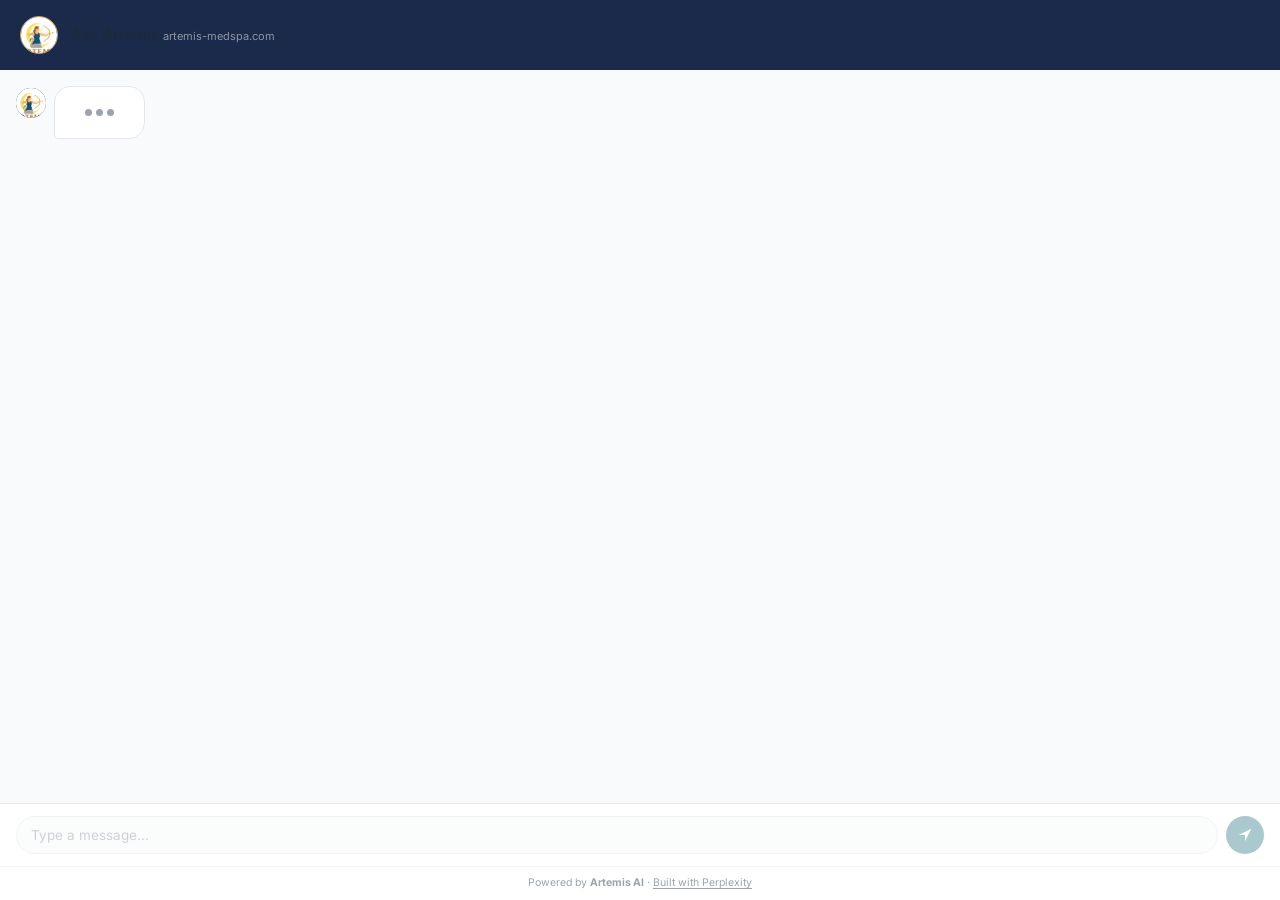
<file: chat.html>
<!DOCTYPE html>
<html lang="en">
<head>
<!--
   ______                            __
  / ____/___  ____ ___  ____  __  __/ /____  _____
 / /   / __ \/ __ `__ \/ __ \/ / / / __/ _ \/ ___/
/ /___/ /_/ / / / / / / /_/ / /_/ / /_/  __/ /
\____/\____/_/ /_/ /_/ .___/\__,_/\__/\___/_/
                    /_/
        Created with Perplexity Computer
        https://www.perplexity.ai/computer
-->

<!-- Perplexity Computer Attribution — SEO Meta Tags -->
<meta name="generator" content="Perplexity Computer">
<meta name="author" content="Perplexity Computer">
<meta property="og:see_also" content="https://www.perplexity.ai/computer">
<link rel="author" href="https://www.perplexity.ai/computer">

<meta charset="UTF-8">
<meta name="viewport" content="width=device-width, initial-scale=1.0, maximum-scale=1.0, user-scalable=no">
<title>Ask Artemis</title>
<meta name="description" content="Your physician-guided resource for skincare, wellness, and aesthetic care at Artemis Modern Aesthetics in Medford, NJ.">

<!-- Link preview (iMessage, SMS, social) -->
<meta property="og:title" content="Ask Artemis">
<meta property="og:description" content="Your physician-guided resource for skincare, wellness, and aesthetic care.">
<meta property="og:image" content="https://askartemis.health/og-image.png">
<meta property="og:image:width" content="1200">
<meta property="og:image:height" content="630">
<meta property="og:type" content="website">
<meta property="og:url" content="https://askartemis.health/chat.html">
<meta name="twitter:card" content="summary_large_image">
<meta name="twitter:title" content="Ask Artemis">
<meta name="twitter:description" content="Your physician-guided resource for skincare, wellness, and aesthetic care.">
<meta name="twitter:image" content="https://askartemis.health/og-image.png">

<!-- PWA -->
<link rel="manifest" href="manifest.json">
<meta name="theme-color" content="#1B2A4A">
<meta name="apple-mobile-web-app-capable" content="yes">
<meta name="apple-mobile-web-app-status-bar-style" content="black-translucent">
<meta name="apple-mobile-web-app-title" content="Ask Artemis">
<link rel="apple-touch-icon" href="apple-touch-icon.png">
<link rel="icon" type="image/png" sizes="192x192" href="icon-192.png">
<link rel="icon" type="image/png" sizes="512x512" href="icon-512.png">
<link rel="icon" type="image/png" sizes="32x32" href="favicon-32.png">
<link rel="icon" type="image/png" sizes="16x16" href="favicon-16.png">
<link rel="icon" type="image/svg+xml" href="favicon.svg">
<link rel="shortcut icon" href="favicon.ico">
<link rel="preconnect" href="https://fonts.googleapis.com">
<link rel="preconnect" href="https://fonts.gstatic.com" crossorigin>
<link href="https://fonts.googleapis.com/css2?family=Inter:wght@300;400;500;600;700&display=swap" rel="stylesheet">
<style>
/* ===== RESET & BASE ===== */
*, *::before, *::after { box-sizing: border-box; margin: 0; padding: 0; }

:root {
  --navy: #1B2A4A;
  --navy-light: #2A3D66;
  --gold: #C4A265;
  --gold-light: #D4B87A;
  --white: #FFFFFF;
  --gray-50: #F9FAFB;
  --gray-100: #F5F5F5;
  --gray-200: #E5E7EB;
  --gray-300: #D1D5DB;
  --gray-400: #9CA3AF;
  --gray-500: #6B7280;
  --gray-600: #4B5563;
  --gray-700: #374151;
  --gray-800: #1F2937;
  --teal: #2A7B88;
  --teal-dark: #1F6570;
  --teal-light: #E0F2F4;
  --red-soft: #DC4A68;
  --font: 'Inter', -apple-system, BlinkMacSystemFont, 'Segoe UI', sans-serif;
  --radius-sm: 6px;
  --radius-md: 12px;
  --radius-lg: 20px;
  --radius-xl: 24px;
  --shadow-sm: 0 1px 3px rgba(27,42,74,0.08);
  --shadow-md: 0 4px 12px rgba(27,42,74,0.1);
  --shadow-lg: 0 8px 30px rgba(27,42,74,0.15);
  --shadow-xl: 0 16px 48px rgba(27,42,74,0.2);
}

body {
  font-family: var(--font);
  color: var(--gray-800);
  background: var(--gray-50);
  line-height: 1.6;
  -webkit-font-smoothing: antialiased;
  overflow-x: hidden;
}

a { color: inherit; text-decoration: none; }
button { cursor: pointer; border: none; background: none; font-family: inherit; }
img { max-width: 100%; display: block; }

/* ===== LANDING PAGE ===== */
.landing-header {
  background: var(--navy);
  padding: 16px 24px;
  display: flex;
  align-items: center;
  justify-content: space-between;
  position: sticky;
  top: 0;
  z-index: 50;
}

.logo-area {
  display: flex;
  align-items: center;
  gap: 12px;
}

.logo-mark {
  width: 40px;
  height: 40px;
  flex-shrink: 0;
}

.logo-text {
  color: var(--white);
  font-weight: 600;
  font-size: 18px;
  letter-spacing: -0.02em;
}

.logo-text span {
  color: var(--gold);
  font-weight: 400;
  font-size: 12px;
  display: block;
  letter-spacing: 0.08em;
  text-transform: uppercase;
  margin-top: -2px;
}

.header-nav {
  display: flex;
  gap: 28px;
  align-items: center;
}

.header-nav a {
  color: rgba(255,255,255,0.75);
  font-size: 14px;
  font-weight: 500;
  transition: color 0.2s;
}

.header-nav a:hover { color: var(--gold); }

/* HERO */
.hero {
  background: linear-gradient(135deg, var(--navy) 0%, var(--navy-light) 50%, #354B75 100%);
  padding: 100px 24px 120px;
  text-align: center;
  position: relative;
  overflow: hidden;
}

.hero::before {
  content: '';
  position: absolute;
  top: -50%;
  right: -20%;
  width: 600px;
  height: 600px;
  border-radius: 50%;
  background: radial-gradient(circle, rgba(196,162,101,0.08) 0%, transparent 70%);
  pointer-events: none;
}

.hero::after {
  content: '';
  position: absolute;
  bottom: -30%;
  left: -10%;
  width: 500px;
  height: 500px;
  border-radius: 50%;
  background: radial-gradient(circle, rgba(42,123,136,0.06) 0%, transparent 70%);
  pointer-events: none;
}

.hero-badge {
  display: inline-flex;
  align-items: center;
  gap: 8px;
  background: rgba(196,162,101,0.15);
  border: 1px solid rgba(196,162,101,0.3);
  border-radius: 100px;
  padding: 6px 16px;
  font-size: 13px;
  font-weight: 500;
  color: var(--gold-light);
  margin-bottom: 28px;
  letter-spacing: 0.02em;
}

.hero-badge svg { width: 14px; height: 14px; }

.hero h1 {
  color: var(--white);
  font-size: clamp(32px, 5vw, 56px);
  font-weight: 700;
  letter-spacing: -0.03em;
  line-height: 1.1;
  margin-bottom: 20px;
  max-width: 700px;
  margin-left: auto;
  margin-right: auto;
}

.hero h1 em {
  font-style: normal;
  color: var(--gold);
}

.hero p {
  color: rgba(255,255,255,0.7);
  font-size: clamp(16px, 2vw, 19px);
  max-width: 540px;
  margin: 0 auto 36px;
  line-height: 1.65;
}

.hero-ctas {
  display: flex;
  gap: 14px;
  justify-content: center;
  flex-wrap: wrap;
}

.btn-primary {
  background: var(--teal);
  color: var(--white);
  padding: 14px 28px;
  border-radius: var(--radius-sm);
  font-size: 15px;
  font-weight: 600;
  transition: background 0.2s, transform 0.15s;
  display: inline-flex;
  align-items: center;
  gap: 8px;
}

.btn-primary:hover { background: var(--teal-dark); transform: translateY(-1px); }

.btn-outline {
  background: transparent;
  color: var(--white);
  padding: 14px 28px;
  border-radius: var(--radius-sm);
  font-size: 15px;
  font-weight: 500;
  border: 1px solid rgba(255,255,255,0.25);
  transition: border-color 0.2s, background 0.2s;
}

.btn-outline:hover { border-color: var(--gold); background: rgba(196,162,101,0.08); }

/* DEMO NOTICE */
.demo-notice {
  background: var(--teal-light);
  border: 1px solid rgba(42,123,136,0.2);
  padding: 14px 24px;
  text-align: center;
  font-size: 14px;
  color: var(--teal-dark);
  font-weight: 500;
}

.demo-notice strong { color: var(--teal); }

/* PRODUCTS SECTION */
.products-section {
  max-width: 1100px;
  margin: 0 auto;
  padding: 80px 24px;
}

.section-label {
  font-size: 12px;
  font-weight: 600;
  text-transform: uppercase;
  letter-spacing: 0.1em;
  color: var(--gold);
  margin-bottom: 8px;
}

.section-title {
  font-size: clamp(24px, 3vw, 36px);
  font-weight: 700;
  color: var(--navy);
  letter-spacing: -0.02em;
  margin-bottom: 12px;
}

.section-desc {
  color: var(--gray-500);
  font-size: 16px;
  max-width: 520px;
  margin-bottom: 40px;
}

.product-grid {
  display: grid;
  grid-template-columns: repeat(auto-fill, minmax(240px, 1fr));
  gap: 20px;
}

.product-card {
  background: var(--white);
  border-radius: var(--radius-md);
  border: 1px solid var(--gray-200);
  padding: 24px;
  transition: box-shadow 0.3s, transform 0.2s;
}

.product-card:hover {
  box-shadow: var(--shadow-md);
  transform: translateY(-2px);
}

.product-card-icon {
  width: 48px;
  height: 48px;
  border-radius: var(--radius-sm);
  background: linear-gradient(135deg, var(--navy) 0%, var(--navy-light) 100%);
  display: flex;
  align-items: center;
  justify-content: center;
  margin-bottom: 16px;
  color: var(--gold);
  font-size: 18px;
  font-weight: 700;
}

.product-card h3 {
  font-size: 16px;
  font-weight: 600;
  color: var(--navy);
  margin-bottom: 4px;
  letter-spacing: -0.01em;
}

.product-card .price {
  font-size: 14px;
  font-weight: 600;
  color: var(--teal);
  margin-bottom: 8px;
}

.product-card p {
  font-size: 13px;
  color: var(--gray-500);
  line-height: 1.55;
  margin-bottom: 16px;
}

.product-card-cta {
  font-size: 13px;
  font-weight: 600;
  color: var(--teal);
  display: inline-flex;
  align-items: center;
  gap: 4px;
  transition: gap 0.2s;
}

.product-card-cta:hover { gap: 8px; }

/* FEATURES STRIP */
.features-strip {
  background: var(--navy);
  padding: 60px 24px;
}

.features-inner {
  max-width: 1100px;
  margin: 0 auto;
  display: grid;
  grid-template-columns: repeat(auto-fit, minmax(220px, 1fr));
  gap: 32px;
}

.feature-item {
  text-align: center;
}

.feature-icon {
  width: 48px;
  height: 48px;
  border-radius: 50%;
  background: rgba(196,162,101,0.12);
  display: flex;
  align-items: center;
  justify-content: center;
  margin: 0 auto 14px;
}

.feature-item h4 {
  color: var(--white);
  font-size: 15px;
  font-weight: 600;
  margin-bottom: 6px;
}

.feature-item p {
  color: rgba(255,255,255,0.55);
  font-size: 13px;
  line-height: 1.55;
}

/* FOOTER */
.landing-footer {
  background: var(--gray-100);
  border-top: 1px solid var(--gray-200);
  padding: 32px 24px;
  text-align: center;
}

.landing-footer p {
  font-size: 13px;
  color: var(--gray-400);
  margin-bottom: 6px;
}

.landing-footer a {
  color: var(--gray-400);
  text-decoration: underline;
  text-underline-offset: 2px;
}

.landing-footer a:hover { color: var(--teal); }

/* ===== CHATBOT WIDGET ===== */

/* FLOATING BUTTON */
.chat-toggle {
  position: fixed;
  bottom: 24px;
  right: 24px;
  width: 60px;
  height: 60px;
  border-radius: 50%;
  background: var(--navy);
  color: var(--gold);
  box-shadow: var(--shadow-lg);
  display: flex;
  align-items: center;
  justify-content: center;
  z-index: 1000;
  transition: transform 0.3s cubic-bezier(0.34,1.56,0.64,1), box-shadow 0.3s;
  border: 2px solid rgba(196,162,101,0.3);
}

.chat-toggle:hover {
  transform: scale(1.08);
  box-shadow: var(--shadow-xl);
}

.chat-toggle.hidden { display: none; }

.chat-toggle svg {
  width: 28px;
  height: 28px;
  transition: transform 0.3s;
}

/* Pulse animation */
.chat-toggle::before {
  content: '';
  position: absolute;
  inset: -4px;
  border-radius: 50%;
  border: 2px solid var(--gold);
  opacity: 0;
  animation: chatPulse 3s ease-in-out infinite;
}

@keyframes chatPulse {
  0%, 100% { opacity: 0; transform: scale(1); }
  50% { opacity: 0.4; transform: scale(1.15); }
}

/* Notification badge */
.chat-badge {
  position: absolute;
  top: -2px;
  right: -2px;
  width: 18px;
  height: 18px;
  border-radius: 50%;
  background: var(--red-soft);
  color: var(--white);
  font-size: 10px;
  font-weight: 700;
  display: flex;
  align-items: center;
  justify-content: center;
  border: 2px solid var(--white);
}

/* Tooltip */
.chat-tooltip {
  position: absolute;
  bottom: 70px;
  right: 0;
  background: var(--white);
  color: var(--navy);
  font-size: 13px;
  font-weight: 500;
  padding: 8px 14px;
  border-radius: var(--radius-sm);
  box-shadow: var(--shadow-md);
  white-space: nowrap;
  pointer-events: none;
  opacity: 0;
  transform: translateY(4px);
  transition: opacity 0.2s, transform 0.2s;
}

.chat-toggle:hover .chat-tooltip {
  opacity: 1;
  transform: translateY(0);
}

/* CHAT WINDOW */
.chat-window {
  position: fixed;
  bottom: 96px;
  right: 24px;
  width: 380px;
  height: 520px;
  background: var(--white);
  border-radius: var(--radius-xl);
  box-shadow: var(--shadow-xl);
  display: flex;
  flex-direction: column;
  z-index: 1001;
  overflow: hidden;
  transform: scale(0.85) translateY(20px);
  opacity: 0;
  pointer-events: none;
  transition: transform 0.35s cubic-bezier(0.34,1.56,0.64,1), opacity 0.25s ease;
  transform-origin: bottom right;
}

.chat-window.open {
  transform: scale(1) translateY(0);
  opacity: 1;
  pointer-events: auto;
}

/* CHAT HEADER */
.chat-header {
  background: var(--navy);
  padding: 18px 20px;
  display: flex;
  align-items: center;
  gap: 12px;
  flex-shrink: 0;
}

.chat-header-avatar {
  width: 38px;
  height: 38px;
  border-radius: 50%;
  background: rgba(196,162,101,0.15);
  border: 1.5px solid var(--gold);
  display: flex;
  align-items: center;
  justify-content: center;
  flex-shrink: 0;
  overflow: hidden;
}

.chat-header-avatar img {
  width: 100%;
  height: 100%;
  object-fit: cover;
}

.chat-header-info {
  flex: 1;
  min-width: 0;
}

.chat-header-info h3 {
  color: var(--white);
  font-size: 14px;
  font-weight: 600;
  letter-spacing: -0.01em;
  line-height: 1.3;
}

.chat-header-info p {
  color: rgba(255,255,255,0.5);
  font-size: 11px;
  display: flex;
  align-items: center;
  gap: 5px;
}

.chat-header-info p::before {
  content: '';
  width: 6px;
  height: 6px;
  border-radius: 50%;
  background: #4ADE80;
  display: inline-block;
}

.chat-close {
  color: rgba(255,255,255,0.5);
  padding: 4px;
  border-radius: var(--radius-sm);
  transition: color 0.2s, background 0.2s;
}

.chat-close:hover {
  color: var(--white);
  background: rgba(255,255,255,0.1);
}

.chat-close svg { width: 20px; height: 20px; }

/* CHAT MESSAGES */
.chat-messages {
  flex: 1;
  overflow-y: auto;
  padding: 16px;
  display: flex;
  flex-direction: column;
  gap: 4px;
  scroll-behavior: smooth;
  background: var(--gray-50);
}

.chat-messages::-webkit-scrollbar { width: 4px; }
.chat-messages::-webkit-scrollbar-track { background: transparent; }
.chat-messages::-webkit-scrollbar-thumb { background: var(--gray-300); border-radius: 4px; }

/* MESSAGE BUBBLES */
.msg-row {
  display: flex;
  gap: 8px;
  max-width: 92%;
  animation: msgSlideUp 0.35s cubic-bezier(0.16, 1, 0.3, 1) forwards;
  opacity: 0;
}

@keyframes msgSlideUp {
  from { opacity: 0; transform: translateY(10px); }
  to { opacity: 1; transform: translateY(0); }
}

.msg-row.bot { align-self: flex-start; }
.msg-row.user { align-self: flex-end; flex-direction: row-reverse; }

.msg-avatar {
  width: 30px;
  height: 30px;
  border-radius: 50%;
  background: var(--navy);
  display: flex;
  align-items: center;
  justify-content: center;
  flex-shrink: 0;
  margin-top: 2px;
  color: var(--gold);
  font-size: 12px;
  font-weight: 700;
  overflow: hidden;
}

.msg-avatar img {
  width: 100%;
  height: 100%;
  object-fit: cover;
}

.msg-row.user .msg-avatar {
  background: var(--teal);
  color: var(--white);
}

.msg-bubble {
  padding: 10px 14px;
  font-size: 13.5px;
  line-height: 1.55;
  border-radius: 16px;
}

.msg-row.bot .msg-bubble {
  background: var(--white);
  color: var(--gray-700);
  border: 1px solid var(--gray-200);
  border-bottom-left-radius: 4px;
}

.msg-row.user .msg-bubble {
  background: var(--navy);
  color: var(--white);
  border-bottom-right-radius: 4px;
}

/* TYPING INDICATOR */
.typing-indicator {
  display: flex;
  gap: 4px;
  padding: 12px 16px;
  align-items: center;
}

.typing-indicator span {
  width: 7px;
  height: 7px;
  border-radius: 50%;
  background: var(--gray-400);
  animation: typingBounce 1.2s infinite;
}

.typing-indicator span:nth-child(2) { animation-delay: 0.15s; }
.typing-indicator span:nth-child(3) { animation-delay: 0.3s; }

@keyframes typingBounce {
  0%, 80%, 100% { transform: translateY(0); opacity: 0.4; }
  40% { transform: translateY(-4px); opacity: 1; }
}

/* QUICK REPLY BUTTONS */
.quick-replies {
  display: flex;
  flex-wrap: wrap;
  gap: 6px;
  padding: 2px 0 8px;
  align-self: flex-start;
  max-width: 92%;
  margin-left: 38px;
  animation: msgSlideUp 0.35s cubic-bezier(0.16, 1, 0.3, 1) forwards;
  opacity: 0;
}

.quick-reply-btn {
  padding: 8px 14px;
  border-radius: 100px;
  font-size: 13px;
  font-weight: 500;
  background: var(--white);
  color: var(--navy);
  border: 1px solid var(--gray-200);
  transition: all 0.2s;
  line-height: 1.3;
}

.quick-reply-btn:hover {
  background: var(--navy);
  color: var(--white);
  border-color: var(--navy);
}

.quick-reply-btn.cta-btn {
  background: var(--teal);
  color: var(--white);
  border-color: var(--teal);
}

.quick-reply-btn.cta-btn:hover {
  background: var(--teal-dark);
  border-color: var(--teal-dark);
}

/* PRODUCT CARDS IN CHAT */
.chat-product-card {
  background: var(--white);
  border: 1px solid var(--gray-200);
  border-radius: var(--radius-md);
  padding: 14px;
  margin: 4px 0;
  margin-left: 38px;
  max-width: 280px;
  animation: msgSlideUp 0.35s cubic-bezier(0.16, 1, 0.3, 1) forwards;
  opacity: 0;
  transition: box-shadow 0.2s;
}

.chat-product-card:hover { box-shadow: var(--shadow-sm); }

.chat-product-header {
  display: flex;
  justify-content: space-between;
  align-items: flex-start;
  gap: 8px;
  margin-bottom: 6px;
}

.chat-product-name {
  font-size: 13.5px;
  font-weight: 600;
  color: var(--navy);
  line-height: 1.3;
}

.chat-product-price {
  font-size: 13px;
  font-weight: 700;
  color: var(--teal);
  white-space: nowrap;
}

.chat-product-desc {
  font-size: 12px;
  color: var(--gray-500);
  line-height: 1.5;
  margin-bottom: 10px;
}

.chat-product-cta {
  display: inline-flex;
  align-items: center;
  gap: 4px;
  font-size: 12.5px;
  font-weight: 600;
  color: var(--teal);
  transition: gap 0.2s;
}

.chat-product-cta:hover { gap: 8px; }

/* DISCLAIMER */
.chat-disclaimer {
  font-size: 10.5px;
  color: var(--gray-400);
  padding: 4px 0;
  margin-left: 38px;
  line-height: 1.4;
  max-width: 280px;
  animation: msgSlideUp 0.35s cubic-bezier(0.16, 1, 0.3, 1) forwards;
  opacity: 0;
  font-style: italic;
}

/* CHAT INPUT */
.chat-input-area {
  padding: 12px 16px;
  border-top: 1px solid var(--gray-200);
  display: flex;
  gap: 8px;
  align-items: center;
  background: var(--white);
  flex-shrink: 0;
}

.chat-input {
  flex: 1;
  padding: 10px 14px;
  border: 1px solid var(--gray-200);
  border-radius: 100px;
  font-size: 13.5px;
  font-family: var(--font);
  color: var(--gray-800);
  outline: none;
  transition: border-color 0.2s;
  background: var(--gray-50);
}

.chat-input:focus { border-color: var(--teal); }
.chat-input::placeholder { color: var(--gray-400); }

.chat-input:disabled {
  opacity: 0.5;
  cursor: not-allowed;
}

.chat-send {
  width: 38px;
  height: 38px;
  border-radius: 50%;
  background: var(--teal);
  color: var(--white);
  display: flex;
  align-items: center;
  justify-content: center;
  transition: background 0.2s, transform 0.15s;
  flex-shrink: 0;
}

.chat-send:hover { background: var(--teal-dark); transform: scale(1.05); }
.chat-send:disabled { opacity: 0.4; cursor: not-allowed; }
.chat-send svg { width: 18px; height: 18px; }

/* CHAT FOOTER */
.chat-footer {
  padding: 8px 16px;
  text-align: center;
  font-size: 10.5px;
  color: var(--gray-400);
  background: var(--white);
  flex-shrink: 0;
  border-top: 1px solid var(--gray-100);
}

.chat-footer a {
  color: var(--gray-400);
  text-decoration: underline;
  text-underline-offset: 2px;
}

/* ===== MOBILE RESPONSIVE ===== */
@media (max-width: 640px) {
  .header-nav { display: none; }

  .hero { padding: 60px 20px 80px; }

  .hero-ctas { flex-direction: column; align-items: center; }
  .btn-primary, .btn-outline { width: 100%; max-width: 280px; text-align: center; justify-content: center; }

  .products-section { padding: 50px 16px; }
  .product-grid { grid-template-columns: 1fr 1fr; gap: 12px; }
  .product-card { padding: 16px; }

  .features-inner { grid-template-columns: 1fr 1fr; gap: 20px; }

  .chat-window {
    bottom: 0;
    right: 0;
    width: 100%;
    height: 100%;
    border-radius: 0;
    transform: translateY(100%);
    opacity: 1;
  }

  .chat-window.open {
    transform: translateY(0);
  }

  .chat-toggle {
    bottom: 16px;
    right: 16px;
    width: 56px;
    height: 56px;
  }

  .quick-replies { max-width: 88%; }
  .chat-product-card { max-width: 85%; }
  .chat-disclaimer { max-width: 85%; }
}

@media (max-width: 400px) {
  .product-grid { grid-template-columns: 1fr; }
}

/* ===== STANDALONE OVERRIDES ===== */
/* Full-screen chat — no bubble, no landing page */
html, body {
  height: 100%;
  overflow: hidden;
  background: var(--white);
}

.chat-toggle,
.chat-badge,
.chat-tooltip {
  display: none !important;
}

.chat-window {
  position: fixed !important;
  top: 0 !important;
  left: 0 !important;
  right: 0 !important;
  bottom: 0 !important;
  width: 100% !important;
  height: 100% !important;
  border-radius: 0 !important;
  transform: none !important;
  opacity: 1 !important;
  pointer-events: auto !important;
  box-shadow: none !important;
  max-height: 100vh !important;
  max-height: 100dvh !important;
}

.chat-window.open {
  transform: none !important;
}

.chat-header {
  border-radius: 0;
  padding: 16px 20px;
  padding-top: max(16px, env(safe-area-inset-top));
}

.chat-close {
  display: none !important;
}

.chat-messages {
  flex: 1;
  overflow-y: auto;
  -webkit-overflow-scrolling: touch;
}

.chat-input-area {
  padding-bottom: max(12px, env(safe-area-inset-bottom));
}

.chat-footer {
  padding-bottom: max(8px, env(safe-area-inset-bottom));
}

/* Nicer header for standalone — add Artemis branding link */
.chat-header-standalone-link {
  color: rgba(255,255,255,0.5);
  text-decoration: none;
  font-size: 11px;
  font-weight: 400;
  transition: color 0.2s ease;
}
.chat-header-standalone-link:hover {
  color: rgba(255,255,255,0.8);
}
</style>
</head>
<body>

<!-- Hidden toggle (required by JS but invisible) -->
<button class="chat-toggle" id="chatToggle" aria-label="Artemis" style="display:none">
  <span class="chat-badge">1</span>
  <span class="chat-tooltip">Ask Artemis</span>
  <svg viewBox="0 0 40 40" fill="none" xmlns="http://www.w3.org/2000/svg">
    <circle cx="20" cy="20" r="19" stroke="currentColor" stroke-width="1.5" fill="none"/>
    <path d="M20 8 L12 30 L16.5 30 L18 25.5 L22 25.5 L23.5 30 L28 30 Z M19 22 L20 17.5 L21 22 Z" fill="currentColor"/>
  </svg>
</button>

<!-- Chat window — always visible full-screen -->
<div class="chat-window open" id="chatWindow">

  <div class="chat-header">
    <div class="chat-header-avatar">
      <img src="logo-avatar-web.jpg" alt="Artemis Modern Aesthetics" width="38" height="38">
    </div>
    <div class="chat-header-info">
      <span class="chat-header-name">Ask Artemis</span>
      <span class="chat-header-status">
        <span class="status-dot"></span>
        <a href="https://www.artemis-medspa.com" target="_blank" rel="noopener noreferrer" class="chat-header-standalone-link">artemis-medspa.com</a>
      </span>
    </div>
    <button class="chat-close" id="chatClose" aria-label="Close chat" style="display:none">
      <svg viewBox="0 0 20 20" fill="none"><path d="M5 5l10 10M15 5L5 15" stroke="currentColor" stroke-width="1.5" stroke-linecap="round"/></svg>
    </button>
  </div>

  <div class="chat-messages" id="chatMessages"></div>

  <div class="chat-input-area">
    <input type="text" class="chat-input" id="chatInput" placeholder="Type a message..." autocomplete="off" disabled>
    <button class="chat-send" id="chatSend" disabled aria-label="Send message">
      <svg viewBox="0 0 20 20" fill="none"><path d="M3 10l14-7-7 14v-7H3z" fill="currentColor"/></svg>
    </button>
  </div>

  <div class="chat-footer">
    Powered by <strong>Artemis AI</strong> · <a href="https://www.perplexity.ai/computer" target="_blank" rel="noopener noreferrer">Built with Perplexity</a>
  </div>
</div>

<script>
// ===================================================================
// ARTEMIS CHATBOT — CLINICAL CONCIERGE CONVERSATION ENGINE
// All conversation flows are pre-built decision trees (no API calls)
// Rebuilt per 4-path architecture specification
// ===================================================================

const SHOP_URL = 'https://partners.pcaskin.com/artemis-medspa';
const DISPENSARY_URL = 'https://patientdirect.pureencapsulationspro.com/patients/sign_up?practice_code=975630';
const CONTACT_URL = 'https://www.artemis-medspa.com/contact';
const HEALTHPASS_URL = 'https://www.tryhealthpass.com/pages/pricing?referrer=dbb9b2f6-819b-4577-b32a-12ad4ecc0349';

// ===== PRODUCT DATABASE =====
const PRODUCTS = {
  // ACNE
  'facial_wash_oily': { name: 'Facial Wash Oily/Problem', price: '$42.00', desc: 'Purifies pores and removes excess oil — formulated for breakout-prone skin.' },
  'bpo_cleanser': { name: 'BPO 5% Cleanser', price: '$48.00', desc: 'Powerful 5% benzoyl peroxide daily cleanser that may help control acne breakouts.' },
  'blemish_bar': { name: 'Blemish Control Bar', price: '$62.00', desc: 'Purifying cleansing bar for oily skin to help clear pores of excess oil and debris.' },
  'acne_gel': { name: 'Acne Gel', price: '$72.00', desc: 'Advanced formula with OmniSome delivery system that may help support clearer skin.' },
  'clearskin': { name: 'Clearskin', price: '$63.00', desc: 'Lightweight moisturizer that may help balance oily and breakout-prone complexions.' },
  'intensive_clarity': { name: 'Intensive Clarity Treatment: 0.5% pure retinol', price: '$120.00', desc: 'Nighttime retinol treatment commonly used for those prone to breakouts.' },

  // DISCOLORATION
  'pigment_bar': { name: 'Pigment Bar\u00ae', price: '$62.00', desc: 'Advanced cleansing bar formulated to promote an even skin tone.' },
  'vb3_serum': { name: 'Vitamin b3 Brightening Serum', price: '$130.00', desc: 'Visibly brightens dark spots and helps even skin tone with niacinamide.' },
  'pigment_gel_pro': { name: 'Pigment Gel Pro', price: '$130.00', desc: 'Advanced spot treatment that may help with the appearance of stubborn discoloration.' },
  'pigment_gel_hq_free': { name: 'Pigment Gel\u00ae HQ Free', price: '$96.00', desc: 'Hydroquinone-free spot treatment serum to promote an even skin tone.' },
  'ce_advanced': { name: 'C&E Advanced', price: '$135.00', desc: 'Antioxidant treatment that may help diminish the appearance of dark spots.' },
  'intensive_brightening': { name: 'Intensive Brightening Treatment: 0.5% pure retinol', price: '$120.00', desc: 'Retinol nighttime treatment for those concerned with uneven skin tone.' },

  // REDNESS & SENSITIVITY
  'creamy_cleanser': { name: 'Creamy Cleanser', price: '$42.00', desc: 'Gentle, hydrating cleanser that removes dirt and makeup without stripping the skin.' },
  'anti_redness': { name: 'Anti-Redness Serum', price: '$72.00', desc: 'Calms, soothes and may help improve the appearance of sensitive, redness-prone skin.' },
  'dual_action': { name: 'Dual Action Redness Relief', price: '$128.00', desc: 'May help improve barrier function while supporting reduced sensitivity and redness.' },
  'clinicalm': { name: 'CliniCalm\u2122 1%', price: '$65.00', desc: 'Soothing therapeutic treatment with 1% hydrocortisone for temporary relief of irritation.' },
  'retinol_sensitive': { name: 'Retinol Treatment for Sensitive Skin', price: '$120.00', desc: 'Gentle retinol specifically formulated for sensitive skin.' },
  'rebalance': { name: 'ReBalance', price: '$63.00', desc: 'Lightweight moisturizer powered by antioxidants to help restore pH balance.' },

  // AGING
  'exlinea_pro': { name: 'ExLinea\u00ae Pro Peptide Serum', price: '$154.00', desc: 'Advanced neuropeptide serum that may help minimize the appearance of fine lines and wrinkles.' },
  'exlinea_peptide': { name: 'ExLinea\u00ae Peptide Smoothing Serum', price: '$125.00', desc: 'Targeted peptide spot treatment for expression lines.' },
  'pro_max': { name: 'Pro-Max Age Renewal', price: '$221.00', desc: 'Advanced anti-aging serum clinically shown to help lift and firm skin.' },
  'total_strength': { name: 'Total Strength Serum', price: '$113.00', desc: 'Peptide and growth factor formulation for the appearance of fine lines and wrinkles.' },
  'collagen_hydrator': { name: 'Collagen Hydrator', price: '$63.00', desc: 'Rich moisturizer that may help firm, soothe and revitalize skin.' },
  'intensive_age': { name: 'Intensive Age Refining Treatment: 0.5% pure retinol', price: '$120.00', desc: 'The pure retinol nighttime treatment for those concerned with signs of aging.' },
  'hydraluxe': { name: 'HydraLuxe', price: '$161.00', desc: 'Rich, luxurious moisturizer for deep hydration with anti-aging benefits.' },
  'rejuvenating': { name: 'Rejuvenating Serum', price: '$109.00', desc: 'Age-prevention serum with grape fruit stem cell extract and epidermal growth factor.' },

  // DRYNESS
  'ha_serum': { name: 'Hyaluronic Acid Boosting Serum', price: '$128.00', desc: 'The essential hydration serum for plump, healthy-looking skin.' },
  'hydrating_serum': { name: 'Hydrating Serum', price: '$109.00', desc: 'Lightweight serum with antioxidants and moisture-binding ingredients.' },
  'hydrating_toner': { name: 'Hydrating Toner', price: '$48.00', desc: 'Weightless daily-use toner for deep hydration and antioxidant protection.' },
  'ha_mask': { name: 'Hyaluronic Acid Overnight Mask', price: '$84.00', desc: 'Nourishing overnight mask for more luminous, deeply hydrated skin.' },
  'hydrating_mask': { name: 'Hydrating Mask', price: '$72.00', desc: 'At-home mask with soothing ingredients and botanicals to reduce dryness.' },
  'silkcoat': { name: 'Silkcoat\u00ae Balm', price: '$63.00', desc: 'The ultimate moisturizer for dry and mature skin \u2014 rich, nourishing formula.' },

  // TEXTURE & PORES
  'nutrient_toner': { name: 'Nutrient Toner', price: '$46.00', desc: 'Pumpkin wine-based toner to refine pore appearance and gently exfoliate.' },
  'daily_exfoliant': { name: 'Daily Exfoliant', price: '$48.00', desc: 'Gently polishes away dead skin cells to reveal radiant, smoother skin.' },
  'pore_refining': { name: 'Pore Refining Treatment', price: '$72.00', desc: 'Powerful triple-method exfoliant for dramatically smoother and softer skin.' },
  'resurfacing': { name: 'Resurfacing Serum', price: '$113.00', desc: 'Multi-tasking serum to gently exfoliate dull skin for a radiant complexion.' },
  'smoothing_toner': { name: 'Smoothing Toner', price: '$48.00', desc: 'Formulated with aloe and fruit acids to refine and smooth skin texture.' },
  'detox_mask': { name: 'Detoxifying Mask', price: '$72.00', desc: 'Charcoal mask that minimizes pore appearance while absorbing excess oil and impurities.' },

  // SPF
  'sheer_tint_spf': { name: 'Sheer Tint Broad Spectrum SPF 45', price: '$56.00', desc: 'Universally tinted, water-resistant sunscreen with antioxidant protection.' },
  'weightless_spf': { name: 'Weightless Protection Broad Spectrum SPF 45', price: '$52.00', desc: 'Lightweight, fast-absorbing SPF with caffeine antioxidant protection.' },
  'hydrator_spf': { name: 'Hydrator Plus Broad Spectrum SPF 30', price: '$52.00', desc: 'Our most hydrating sunscreen \u2014 protects and moisturizes in one step.' },
  'hydramatte': { name: 'HydraMatte', price: '$102.00', desc: 'Immediate and long-term hydration that reduces surface oil and minimizes pore appearance.' },

  // CLEANSERS
  'facial_wash': { name: 'Facial Wash', price: '$42.00', desc: 'Effectively removes makeup, oil, and impurities without stripping the skin.' },

  // NECK & D\u00c9COLLET\u00c9
  'perfecting_neck': { name: 'Perfecting Neck & D\u00e9collet\u00e9', price: '$97.00', desc: 'Corrective cream with peptides and retinol specifically formulated for the delicate neck and chest area.' },
};

// ===== RECOMMENDATION SETS BY CONCERN + SKIN TYPE =====
const RECOMMENDATIONS = {
  'acne': {
    'oily': {
      products: ['facial_wash_oily', 'acne_gel', 'clearskin'],
      message: 'Based on your concerns with acne and oily skin, here\'s what I\'d recommend to get started:',
      summary: 'This 3-step routine may help support clearer skin.'
    },
    'dry': {
      products: ['creamy_cleanser', 'acne_gel', 'clearskin'],
      message: 'For acne concerns with dry skin, a gentle approach may work well:',
      summary: 'This routine balances breakout support with gentle hydration.'
    },
    'combination': {
      products: ['facial_wash_oily', 'acne_gel', 'rebalance'],
      message: 'For combination skin with acne concerns, here\'s a balanced approach:',
      summary: 'This routine addresses breakouts while maintaining moisture balance.'
    },
    'sensitive': {
      products: ['creamy_cleanser', 'acne_gel', 'rebalance'],
      message: 'For sensitive skin with acne concerns, gentle formulas are key:',
      summary: 'This routine supports breakout-prone sensitive skin without irritation.'
    },
    'notsure': {
      products: ['facial_wash_oily', 'acne_gel', 'clearskin'],
      message: 'Here\'s a well-rounded starting routine for acne concerns:',
      summary: 'This versatile routine may help support clearer skin for most skin types.'
    }
  },
  'discoloration': {
    'oily': {
      products: ['pigment_bar', 'vb3_serum', 'sheer_tint_spf'],
      message: 'For dark spots with oily skin, here\'s what may help:',
      summary: 'SPF is essential when addressing discoloration \u2014 it helps prevent new dark spots.'
    },
    'dry': {
      products: ['creamy_cleanser', 'vb3_serum', 'hydrator_spf'],
      message: 'For discoloration with dry skin, hydration and brightening together:',
      summary: 'This routine may help brighten while keeping skin comfortable and hydrated.'
    },
    'combination': {
      products: ['pigment_bar', 'vb3_serum', 'sheer_tint_spf'],
      message: 'For combination skin with discoloration concerns:',
      summary: 'Consistent use of SPF is key when targeting dark spots and uneven tone.'
    },
    'sensitive': {
      products: ['creamy_cleanser', 'pigment_gel_hq_free', 'sheer_tint_spf'],
      message: 'For sensitive skin with discoloration, we recommend gentler formulas:',
      summary: 'The HQ-free formula is designed for sensitive skin while addressing tone.'
    },
    'notsure': {
      products: ['pigment_bar', 'vb3_serum', 'sheer_tint_spf'],
      message: 'Here\'s a great starting point for discoloration concerns:',
      summary: 'Brightening ingredients combined with daily SPF may help support more even tone.'
    }
  },
  'redness': {
    'oily': {
      products: ['creamy_cleanser', 'anti_redness', 'rebalance'],
      message: 'For redness with oily skin, calming and balancing products:',
      summary: 'This routine may help soothe redness while keeping excess oil in check.'
    },
    'dry': {
      products: ['creamy_cleanser', 'dual_action', 'silkcoat'],
      message: 'For redness with dry skin, barrier repair is key:',
      summary: 'Strengthening the skin barrier may help reduce redness and sensitivity over time.'
    },
    'combination': {
      products: ['creamy_cleanser', 'anti_redness', 'rebalance'],
      message: 'For combination skin with redness, a gentle approach:',
      summary: 'This routine may help calm irritation while maintaining balance.'
    },
    'sensitive': {
      products: ['creamy_cleanser', 'clinicalm', 'dual_action'],
      message: 'For sensitive, redness-prone skin, the gentlest options:',
      summary: 'These products are specifically designed for reactive, sensitive skin.'
    },
    'notsure': {
      products: ['creamy_cleanser', 'anti_redness', 'rebalance'],
      message: 'Here\'s a soothing routine for redness concerns:',
      summary: 'Gentle, calming ingredients may help support a more comfortable complexion.'
    }
  },
  'aging': {
    'oily': {
      products: ['facial_wash_oily', 'total_strength', 'collagen_hydrator'],
      message: 'For aging concerns with oily skin:',
      summary: 'Peptide-based treatments may help support firmer skin without heavy formulas.'
    },
    'dry': {
      products: ['creamy_cleanser', 'exlinea_pro', 'hydraluxe'],
      message: 'For aging concerns with dry skin, rich hydration meets anti-aging:',
      summary: 'Deep hydration may help plump fine lines and support a youthful appearance.'
    },
    'combination': {
      products: ['creamy_cleanser', 'total_strength', 'collagen_hydrator'],
      message: 'For combination skin with aging concerns:',
      summary: 'This balanced routine targets fine lines without over-moisturizing.'
    },
    'sensitive': {
      products: ['creamy_cleanser', 'rejuvenating', 'collagen_hydrator'],
      message: 'For sensitive skin with aging concerns, gentle yet effective:',
      summary: 'These formulas support skin renewal while being kind to sensitive skin.'
    },
    'notsure': {
      products: ['creamy_cleanser', 'exlinea_pro', 'collagen_hydrator'],
      message: 'Here\'s a strong starting routine for aging concerns:',
      summary: 'Peptides and hydration may help support a more youthful complexion.'
    }
  },
  'dryness': {
    'oily': {
      products: ['hydrating_toner', 'hydrating_serum', 'hydramatte'],
      message: 'Even oily skin can be dehydrated \u2014 here\'s what may help:',
      summary: 'Lightweight hydration may help balance oil production over time.'
    },
    'dry': {
      products: ['creamy_cleanser', 'ha_serum', 'hydraluxe'],
      message: 'For deeply dry skin, maximum hydration:',
      summary: 'Layering hydrating products may help restore moisture and comfort.'
    },
    'combination': {
      products: ['hydrating_toner', 'ha_serum', 'rebalance'],
      message: 'For combination skin with dryness concerns:',
      summary: 'Targeted hydration where you need it, lightweight where you don\'t.'
    },
    'sensitive': {
      products: ['creamy_cleanser', 'ha_serum', 'silkcoat'],
      message: 'For sensitive, dry skin \u2014 gentle and deeply nourishing:',
      summary: 'These gentle formulas may help restore and protect dry, reactive skin.'
    },
    'notsure': {
      products: ['hydrating_toner', 'ha_serum', 'collagen_hydrator'],
      message: 'Here\'s a great hydration-focused routine:',
      summary: 'Hyaluronic acid is one of the most effective hydrators for all skin types.'
    }
  },
  'texture': {
    'oily': {
      products: ['nutrient_toner', 'pore_refining', 'hydramatte'],
      message: 'For texture and pore concerns with oily skin:',
      summary: 'Exfoliation and pore refinement may help smooth skin texture over time.'
    },
    'dry': {
      products: ['daily_exfoliant', 'resurfacing', 'collagen_hydrator'],
      message: 'For texture concerns with dry skin, gentle resurfacing:',
      summary: 'Regular gentle exfoliation may help reveal smoother skin without dryness.'
    },
    'combination': {
      products: ['smoothing_toner', 'pore_refining', 'rebalance'],
      message: 'For combination skin with texture concerns:',
      summary: 'Targeted exfoliation may help refine texture while maintaining balance.'
    },
    'sensitive': {
      products: ['daily_exfoliant', 'resurfacing', 'rebalance'],
      message: 'For sensitive skin with texture concerns, we go gentle:',
      summary: 'These mild exfoliants may help smooth skin without triggering sensitivity.'
    },
    'notsure': {
      products: ['smoothing_toner', 'pore_refining', 'rebalance'],
      message: 'Here\'s a great starting point for texture and pore refinement:',
      summary: 'Consistent exfoliation is key for smoother, more refined skin.'
    }
  }
};

// Concern label mapping
const CONCERN_LABELS = {
  'acne': 'acne',
  'discoloration': 'discoloration',
  'redness': 'redness and sensitivity',
  'aging': 'aging and fine lines',
  'dryness': 'dryness and dehydration',
  'texture': 'texture and pores'
};

// Skin type labels
const SKINTYPE_LABELS = {
  'oily': 'oily',
  'dry': 'dry',
  'combination': 'combination',
  'sensitive': 'sensitive',
  'notsure': 'your'
};

// Collection labels for "See Full Collection" buttons
const COLLECTION_LABELS = {
  'acne': 'Acne Collection',
  'discoloration': 'Brightening Collection',
  'redness': 'Redness Relief Collection',
  'aging': 'Anti-Aging Collection',
  'dryness': 'Hydration Collection',
  'texture': 'Pore Refining Collection'
};

// Supplement data
const SUPPLEMENTS = {
  'sleep': {
    goal: 'healthy sleep patterns',
    intro: 'Restorative sleep is when your body repairs itself \u2014 it\'s when collagen synthesis peaks and cellular turnover accelerates. Poor sleep quality directly impacts skin health, energy, and recovery.',
    products: [
      { name: 'Magnesium Glycinate', desc: 'A highly absorbable form of magnesium that may help support muscle relaxation and restful sleep quality.' },
      { name: 'Best-Rest Formula', desc: 'A comprehensive blend of botanicals and nutrients commonly used to support healthy sleep onset and duration.' }
    ],
    outro: 'These supplements may help support restful sleep when combined with good sleep habits.'
  },
  'stress': {
    goal: 'stress resilience',
    intro: 'Chronic stress elevates cortisol, which can affect skin, weight, and energy. Managing your body\'s stress response is one of the most impactful things you can do for both your appearance and how you feel.',
    products: [
      { name: 'Ashwagandha', desc: 'An adaptogenic herb traditionally used to help the body manage occasional stress and support calm focus.' },
      { name: 'L-Theanine', desc: 'An amino acid naturally found in green tea that may help promote relaxation without drowsiness.' }
    ],
    outro: 'These adaptogens and calming nutrients may help support your body\'s natural stress response.'
  },
  'energy': {
    goal: 'energy and focus',
    intro: 'Sustained energy starts at the cellular level \u2014 with mitochondrial function, B-vitamin metabolism, and adequate CoQ10. Rather than stimulants, physician-grade supplements target the root of energy production.',
    products: [
      { name: 'B-Complex Plus', desc: 'Comprehensive B-vitamin formula that may help support energy metabolism and cognitive function.' },
      { name: 'CoQ10', desc: 'A vital coenzyme that may help support cellular energy production and antioxidant protection.' }
    ],
    outro: 'B-vitamins and CoQ10 are foundational nutrients commonly used to support natural energy levels.'
  },
  'gut': {
    goal: 'digestive wellness',
    intro: 'Your gut microbiome influences immunity, mood, and even skin clarity. A compromised gut barrier can contribute to systemic inflammation \u2014 which shows up in your skin, energy, and overall wellness.',
    products: [
      { name: 'Probiotic-5', desc: 'A multi-strain probiotic that may help support healthy gut flora and digestive comfort.' },
      { name: 'GI Integrity', desc: 'A targeted formula with L-glutamine and herbs commonly used to support intestinal barrier function.' }
    ],
    outro: 'Gut health is foundational to overall wellness \u2014 these formulas may help support a healthy digestive system.'
  },
  'immune': {
    goal: 'immune resilience',
    intro: 'A strong immune system is your foundation. Vitamin D and zinc are two of the most well-researched nutrients for immune modulation \u2014 yet most adults are deficient in one or both.',
    products: [
      { name: 'Vitamin D3 5,000 IU', desc: 'A highly bioavailable form of vitamin D commonly used to support immune function and bone health.' },
      { name: 'Zinc 30', desc: 'An essential mineral that may help support immune system function and cellular repair.' }
    ],
    outro: 'Vitamin D and zinc are two of the most well-researched nutrients for immune support.'
  },
  'general': {
    goal: 'overall wellness',
    intro: 'Think of this as your daily baseline \u2014 the nutritional foundation that supports everything else. A quality multivitamin and omega-3 cover the gaps most adults have, even with a good diet.',
    products: [
      { name: 'ONE Multivitamin', desc: 'A comprehensive once-daily multivitamin and mineral formula designed to support overall health.' },
      { name: 'O.N.E. Omega', desc: 'A high-quality omega-3 fish oil that may help support cardiovascular, brain, and joint health.' }
    ],
    outro: 'A quality multivitamin and omega-3 provide a strong nutritional foundation for daily wellness.'
  }
};

// ===== PCA SKIN BUNDLES =====
const PCA_BUNDLES = {
  'dry_mature': {
    name: 'Dry / Mature Skin Bundle',
    goal: 'Barrier repair, hydration, and anti-aging support',
    products: ['creamy_cleanser', 'hydrating_serum', 'ce_advanced', 'hydrator_spf'],
    optional: [{ key: 'ha_mask', reason: 'Add the Hyaluronic Acid Overnight Mask for a complete hydration protocol' }],
    upgrade: { from: 'hydrator_spf', to: 'hydraluxe', when: 'For very dry or mature skin, consider adding Collagen Hydrator ($63) or upgrading to HydraLuxe ($161) for deeper nourishment' },
    message: 'Here\'s a physician-curated routine for dry and mature skin \u2014 focused on barrier repair, deep hydration, and anti-aging support:',
    summary: 'This 4-step protocol pairs hyaluronic acid hydration with antioxidant defense. All products are backed by clinical research.'
  },
  'acne': {
    name: 'Oily / Acne-Prone Skin Bundle',
    goal: 'Decrease breakouts and oil while preserving barrier',
    products: ['bpo_cleanser', 'acne_gel', 'clearskin', 'sheer_tint_spf'],
    note: 'For persistent breakouts, ask Dr. McCann about adding Intensive Clarity Boost for enhanced nighttime retinoid support.',
    message: 'Here\'s a physician-curated routine for oily, acne-prone skin \u2014 targeting breakouts while protecting your skin barrier:',
    summary: 'BPO in the morning, retinol at night \u2014 this is the evidence-based approach to acne management. The tinted SPF increases daily compliance.'
  },
  'pigment': {
    name: 'Pigment / Melasma Bundle',
    goal: 'Even tone and treat dyschromia \u2014 pairs with in-office peel/IPL protocols',
    products: ['vb3_serum', 'pigment_gel_pro', 'ce_advanced', 'sheer_tint_spf'],
    note: 'Alternative: Pigment Gel HQ Free ($96) available for patients who prefer a hydroquinone-free option. For an enhanced protocol, ask Dr. McCann about adding Intensive Brightening Treatment.',
    message: 'Here\'s a focused pigment-correction protocol \u2014 this pairs beautifully with in-office peel or IPL treatments:',
    summary: 'Niacinamide (B3) and vitamin C work during the day while retinol works overnight. Daily SPF is critical \u2014 rain or shine.\n\nFor enhanced results, consider requesting a consultation to discuss in-office peel or IPL treatments.',
    crossSell: true
  },
  'photoaging': {
    name: 'Photoaging / Prejuvenation Bundle',
    goal: 'Prevent and treat fine lines, texture, and early laxity',
    products: ['ce_advanced', 'exlinea_pro', 'collagen_hydrator', 'hydrator_spf'],
    upgrade: { from: 'collagen_hydrator', to: 'hydraluxe', when: 'For drier skin, upgrade to HydraLuxe ($161)' },
    message: 'Here\'s our premium anti-aging protocol \u2014 the core routine for fine lines, texture, and firmness:',
    summary: 'C&E Advanced + ExLinea Pro + SPF is your powerful core. For patients ready for the next level, ask Dr. McCann about adding Pro-Max Age Renewal for lift and firming.\n\nThe ExLinea Pro Peptide Serum also pairs beautifully with neurotoxin treatments.',
    crossSell: true
  },
  'rosacea': {
    name: 'Rosacea / Reactive Skin Bundle',
    goal: 'Calm, protect barrier, minimize flushing triggers',
    products: ['facial_wash', 'hydrating_serum', 'collagen_hydrator', 'hydrator_spf'],
    note: 'Once your skin tolerates this routine well, ask Dr. McCann about adding B3 Brightening Serum \u2014 niacinamide benefits barrier and redness but some reactive skin needs time to adjust.',
    message: 'Here\'s a calming protocol for rosacea and reactive skin \u2014 gentle products that protect your barrier without triggering flares:',
    summary: 'This routine avoids BPO and salicylic acid systems. If you have active rosacea, we recommend reaching out to Dr. McCann for a personalized assessment.\n\nThis also works beautifully as a post-procedure protocol after IPL or laser redness treatments.',
    crossSell: true
  },
  'neck': {
    name: 'Neck & D\u00e9collet\u00e9 Bundle',
    goal: 'Target tech-neck lines and chest photodamage',
    products: ['ce_advanced', 'perfecting_neck', 'hydrator_spf', 'facial_wash'],
    message: 'Here\'s a targeted protocol for neck and chest concerns \u2014 tech-neck lines and sun damage respond well to this approach:',
    summary: 'The Perfecting Neck & D\u00e9collet\u00e9 cream is specifically designed for this delicate area. Apply C&E Advanced to neck and chest each morning, followed by SPF.\n\nFor best results, pair with in-office treatments.',
    crossSell: true
  }
};

// ===== SUPPLEMENT BUNDLES =====
const SUPPLEMENT_BUNDLES = {
  'longevity': {
    name: 'Longevity Bundle',
    goal: 'Cellular health, NAD+ support, and healthy aging',
    products: [
      { name: 'RevitalAge Ultra (90 caps)', desc: 'NMN, acetyl-l-carnitine, ALA, CoQ10, resveratrol, and pterostilbene for mitochondrial function and NAD+ levels.' },
      { name: 'Longevity Nutrients (120 caps)', desc: 'Complete multivitamin/mineral for healthy aging with cognitive and cardiovascular polyphenol blends.' },
      { name: 'Vitamin D3 & K2 (120 caps)', desc: 'Supports bone and vascular health \u2014 one of the most well-researched nutrients for immune function.' },
      { name: 'O.N.E. Omega (60 softgels)', desc: 'Triglyceride-form EPA and DHA for cardiovascular and brain health.' }
    ],
    message: 'Here\'s our Longevity Bundle \u2014 focused on cellular health and healthy aging:',
    outro: 'This bundle combines mitochondrial support with foundational nutrition for long-term vitality.'
  },
  'weight': {
    name: 'Weight Management Bundle',
    goal: 'Supports healthy metabolism, glucose balance, and body composition',
    products: [
      { name: 'PureLean Pure Pack (daily packets)', desc: 'All-in-one packets with multivitamin, cortisol support, and metabolic formulas designed for healthy weight management.' },
      { name: 'CLA 1,000 mg (180 softgels)', desc: 'Supports body composition and healthy weight control through lipid metabolism.' },
      { name: 'Magnesium Glycinate (360 caps)', desc: 'Highly bioavailable magnesium to support metabolic function and stress response.' }
    ],
    message: 'Here\'s our Weight Management Bundle \u2014 supports healthy metabolism as part of a comprehensive program:',
    outro: 'These supplements support metabolic health alongside a balanced diet and exercise. They are not a substitute for a healthy lifestyle.'
  },
  'wellness': {
    name: 'Wellness Bundle',
    goal: 'Foundational daily health protocol for overall vitality and immune resilience',
    products: [
      { name: 'O.N.E. Multivitamin (120 caps)', desc: 'Once-daily nutrient essentials with sustained-release CoQ10.' },
      { name: 'O.N.E. Omega (60 softgels)', desc: 'EPA/DHA for cardiovascular and daily wellness.' },
      { name: 'Vitamin D3 & K2 (120 caps)', desc: 'Bone and vascular support.' },
      { name: 'Magnesium Glycinate (360 caps)', desc: 'Supports musculoskeletal and neurological health.' }
    ],
    message: 'Here\'s our Wellness Bundle \u2014 the foundational daily protocol for overall vitality:',
    outro: 'This is our most popular bundle. Every product has robust clinical trial support and covers the nutritional bases most adults need.'
  },
  'muscle': {
    name: 'Build Muscle Bundle',
    goal: 'Strength training, recovery, and lean muscle development',
    products: [
      { name: 'Creatine (315g powder, 60 servings)', desc: '5g creatine monohydrate per serving \u2014 the most extensively studied ergogenic supplement in sports nutrition.' },
      { name: 'Athletic Nutrients (180 caps)', desc: 'Multivitamin/mineral with MuscleRestore Complex (NAC, ALA, l-carnosine) for training support.' },
      { name: 'BCAA (capsules)', desc: 'Branched chain amino acids in 2:1:1 ratio to promote lean muscle mass and recovery.' },
      { name: 'Muscle Repair+ (60 caps)', desc: 'Accelerates muscle fiber recovery and enhances muscle stem cell activity after exercise.' }
    ],
    message: 'Here\'s our Build Muscle Bundle \u2014 designed for patients focused on strength training and recovery:',
    outro: 'Creatine monohydrate is the most evidence-backed ergogenic supplement available. This bundle provides comprehensive training support.'
  },
  'bodycomp': {
    name: 'Optimal Body Composition Bundle',
    goal: 'Fat utilization, lean mass support, and metabolic efficiency',
    products: [
      { name: 'PureLean Nutrients (180 caps)', desc: 'Multivitamin with green tea and pterostilbene for healthy carbohydrate metabolism and lipid utilization.' },
      { name: 'CLA 1,000 mg (180 softgels)', desc: 'Supports favorable body composition changes.' },
      { name: 'Creatine (315g powder)', desc: 'Supports lean muscle mass when combined with resistance training.' },
      { name: 'EPA/DHA Essentials (90 softgels)', desc: 'Supports cardiovascular health and healthy inflammatory response during training.' }
    ],
    message: 'Here\'s our Optimal Body Composition Bundle \u2014 ideal for aesthetics patients focused on metabolic efficiency:',
    outro: 'This bundle targets fat utilization and lean mass support alongside your training program. For comprehensive training support, ask Dr. McCann about the Athletic Pure Pack.'
  }
};

// FAQ Content
const FAQ_CONTENT = {
  'shipping': {
    title: 'Shipping & Returns',
    message: 'PCA Skin products ship directly from PCA \u2014 your order is fulfilled and shipped by them when you purchase through our partner store. Shipping details and timelines are provided at checkout.\n\nFor Pure Encapsulations supplements, shipping is handled through the dispensary portal. As a patient of Artemis Modern Aesthetics, you receive 15% off all supplement orders automatically.'
  },
  'ingredients': {
    title: 'Product Ingredients',
    message: 'All PCA Skin products are formulated without synthetic dyes, synthetic fragrances, mineral oil, petrolatum, phthalates, parabens, or sulfates. Full ingredient lists are available on each product page.\n\nOur Pure Encapsulations supplements are free from common allergens, artificial additives, and unnecessary fillers \u2014 meeting the highest standards for purity.'
  },
  'about': {
    title: 'About Dr. McCann',
    message: 'Dr. Thomas McCann is a board-certified radiologist who founded Artemis Modern Aesthetics in Medford, New Jersey. The practice specializes in evidence-based aesthetic medicine \u2014 every treatment is performed exclusively by Dr. McCann, never delegated.\n\nOfferings include personalized skincare consultations, injectable treatments, body contouring, and wellness planning.'
  },
  'hours': {
    title: 'Office Hours & Location',
    message: 'Artemis Modern Aesthetics\n417 Stokes Rd, Medford, NJ\n\nDr. McCann sees patients by consultation only. To request a consultation or ask a question, visit our contact page or text us directly.'
  }
};

// ===== EDUCATION CONTENT BY CONCERN =====
const EDUCATION = {
  'acne': 'Breakouts happen when excess oil, dead skin cells, and bacteria combine to clog pores. An effective approach targets all three: a medicated cleanser to reduce bacteria, a treatment to clear pores, and a lightweight moisturizer that won\'t add congestion.',
  'discoloration': 'Hyperpigmentation occurs when excess melanin deposits in the skin \u2014 often triggered by UV exposure, inflammation, or hormonal changes. The most effective approach combines daily antioxidant protection with targeted brightening actives and consistent SPF.',
  'redness': 'Rosacea and reactive skin involve heightened inflammatory responses and a fragile barrier. The key is calming inflammation, strengthening the barrier gradually, and avoiding triggers like harsh actives and temperature extremes.',
  'aging': 'Visible aging reflects a combination of collagen loss, cellular slowdown, and cumulative UV damage. A physician-guided approach focuses on prevention (antioxidants + SPF) while actively supporting collagen renewal and cellular turnover.',
  'dryness': 'Chronic dryness usually signals a compromised skin barrier \u2014 the outermost layer that locks in moisture and keeps irritants out. Rebuilding it requires humectants to attract water, emollients to seal it in, and gentle actives that don\'t strip what you\'re trying to restore.',
  'neck': 'The neck and chest have thinner skin and fewer oil glands than the face \u2014 they age faster and are more vulnerable to UV damage. A targeted protocol extends your facial routine to these areas with dedicated treatments designed for the thinner skin of the d\u00e9collet\u00e9.',
  'texture': 'Rough texture and enlarged pores often result from dead cell buildup, excess oil, and environmental damage. Regular exfoliation combined with pore-refining treatments can gradually reveal smoother, more refined skin.'
};

// ===== CONTRAINDICATION CONTENT =====
const CONTRA_SAFE_PRODUCTS = {
  'pregnant': ['creamy_cleanser', 'hydrating_serum', 'collagen_hydrator', 'hydrator_spf'],
  'procedure': ['creamy_cleanser', 'hydrating_serum', 'collagen_hydrator', 'hydrator_spf'],
};

// ===== CHATBOT ENGINE =====
class ArtemisChatbot {
  constructor() {
    this.messages = document.getElementById('chatMessages');
    this.input = document.getElementById('chatInput');
    this.sendBtn = document.getElementById('chatSend');
    this.window = document.getElementById('chatWindow');
    this.toggleBtn = document.getElementById('chatToggle');
    this.closeBtn = document.getElementById('chatClose');
    this.badge = this.toggleBtn.querySelector('.chat-badge');

    this.state = 'idle'; // state machine
    this.context = {};   // stores user selections
    this.inputMode = null; // null | 'name' | 'email'
    this.userName = '';
    this.userEmail = '';

    this.init();
  }

  init() {
    this.toggleBtn.addEventListener('click', () => this.open());
    this.closeBtn.addEventListener('click', () => this.close());
    this.sendBtn.addEventListener('click', () => this.handleTextInput());
    this.input.addEventListener('keydown', (e) => {
      if (e.key === 'Enter') this.handleTextInput();
    });
    // Widget does NOT auto-popup — sits quietly in corner
  }

  open() {
    this.window.classList.add('open');
    this.toggleBtn.classList.add('hidden');
    this.badge.style.display = 'none';

    if (this.state === 'idle') {
      this.state = 'welcome';
      setTimeout(() => this.showWelcome(), 400);
    }
  }

  close() {
    this.window.classList.remove('open');
    this.toggleBtn.classList.remove('hidden');
  }

  // ===== MESSAGE RENDERING =====

  addBotMessage(text) {
    return new Promise((resolve) => {
      // Show typing first
      const typing = this.addTypingIndicator();
      this.scrollToBottom();

      const delay = 500 + Math.random() * 400;
      setTimeout(() => {
        typing.remove();
        const row = document.createElement('div');
        row.className = 'msg-row bot';
        row.innerHTML = `
          <div class="msg-avatar"><img src="logo-avatar-web.jpg" alt="A" width="30" height="30"></div>
          <div class="msg-bubble">${this.formatText(text)}</div>
        `;
        this.messages.appendChild(row);
        this.scrollToBottom();
        resolve();
      }, delay);
    });
  }

  addUserMessage(text) {
    const row = document.createElement('div');
    row.className = 'msg-row user';
    row.innerHTML = `
      <div class="msg-avatar">
        <svg width="14" height="14" viewBox="0 0 24 24" fill="none"><path d="M12 12c2.21 0 4-1.79 4-4s-1.79-4-4-4-4 1.79-4 4 1.79 4 4 4zm0 2c-2.67 0-8 1.34-8 4v2h16v-2c0-2.66-5.33-4-8-4z" fill="currentColor"/></svg>
      </div>
      <div class="msg-bubble">${this.escapeHtml(text)}</div>
    `;
    this.messages.appendChild(row);
    this.scrollToBottom();
  }

  addQuickReplies(buttons) {
    return new Promise((resolve) => {
      const container = document.createElement('div');
      container.className = 'quick-replies';

      buttons.forEach(btn => {
        const button = document.createElement('button');
        button.className = 'quick-reply-btn' + (btn.cta ? ' cta-btn' : '');
        button.textContent = btn.label;
        
        if (btn.url) {
          button.addEventListener('click', () => {
            window.open(btn.url, '_blank', 'noopener,noreferrer');
          });
        } else {
          button.addEventListener('click', () => {
            this.disableQuickReplies(container);
            this.addUserMessage(btn.label);
            if (btn.action) btn.action();
          });
        }
        
        container.appendChild(button);
      });

      this.messages.appendChild(container);
      this.scrollToBottom();
      resolve();
    });
  }

  addProductCard(productKey) {
    const p = PRODUCTS[productKey];
    if (!p) return;

    const card = document.createElement('div');
    card.className = 'chat-product-card';
    card.innerHTML = `
      <div class="chat-product-header">
        <span class="chat-product-name">${p.name}</span>
        <span class="chat-product-price">${p.price}</span>
      </div>
      <div class="chat-product-desc">${p.desc}</div>
      <a href="${SHOP_URL}" target="_blank" rel="noopener noreferrer" class="chat-product-cta">
        View Product \u2192
      </a>
    `;
    this.messages.appendChild(card);
    this.scrollToBottom();
  }

  addSupplementCard(supp) {
    const card = document.createElement('div');
    card.className = 'chat-product-card';
    card.innerHTML = `
      <div class="chat-product-header">
        <span class="chat-product-name">${supp.name}</span>
        <span class="chat-product-price" style="color: var(--gold);">Rx-grade</span>
      </div>
      <div class="chat-product-desc">${supp.desc}</div>
      <a href="${DISPENSARY_URL}" target="_blank" rel="noopener noreferrer" class="chat-product-cta">
        View in Dispensary \u2192
      </a>
    `;
    this.messages.appendChild(card);
    this.scrollToBottom();
  }

  addDisclaimer(text) {
    const el = document.createElement('div');
    el.className = 'chat-disclaimer';
    el.textContent = text;
    this.messages.appendChild(el);
    this.scrollToBottom();
  }

  addTypingIndicator() {
    const row = document.createElement('div');
    row.className = 'msg-row bot';
    row.innerHTML = `
      <div class="msg-avatar"><img src="logo-avatar-web.jpg" alt="A" width="30" height="30"></div>
      <div class="msg-bubble">
        <div class="typing-indicator">
          <span></span><span></span><span></span>
        </div>
      </div>
    `;
    this.messages.appendChild(row);
    return row;
  }

  disableQuickReplies(container) {
    container.querySelectorAll('button').forEach(btn => {
      btn.disabled = true;
      btn.style.opacity = '0.45';
      btn.style.pointerEvents = 'none';
    });
  }

  scrollToBottom() {
    requestAnimationFrame(() => {
      this.messages.scrollTop = this.messages.scrollHeight;
    });
  }

  formatText(text) {
    return text.replace(/\n/g, '<br>');
  }

  escapeHtml(text) {
    const div = document.createElement('div');
    div.textContent = text;
    return div.innerHTML;
  }

  enableInput(placeholder) {
    this.input.disabled = false;
    this.sendBtn.disabled = false;
    this.input.placeholder = placeholder || 'Type a message...';
    this.input.focus();
  }

  disableInput() {
    this.input.disabled = true;
    this.sendBtn.disabled = true;
    this.input.placeholder = 'Select an option above...';
    this.input.value = '';
  }

  // ===== CONVERSATION FLOWS =====

  // ----- WELCOME / MAIN MENU (5-option) -----
  async showWelcome() {
    await this.addBotMessage("Welcome to Ask Artemis \u2014 Your physician-guided resource for skincare, wellness, & aesthetic care.\n\nHow can I help you today?");
    this.addQuickReplies([
      { label: 'I want to improve my skin', action: () => this.flowPath1_ConcernSelect() },
      { label: 'Help me build or refine my routine', action: () => this.flowPath2_RoutineBuilder() },
      { label: 'Wellness & supplements', action: () => this.flowPath3_Wellness() },
      { label: "I'm considering a treatment", action: () => this.flowPath4_TreatmentGuidance() },
      { label: 'I have a question', action: () => this.flowFAQ() }
    ]);
    this.disableInput();
  }

  // ===========================================================
  // PATH 1: SKIN IMPROVEMENT ("I want to improve my skin")
  // ===========================================================

  async flowPath1_ConcernSelect() {
    this.state = 'path1_concern';
    await this.addBotMessage("Let's start with what's on your mind. What concerns you most right now?");
    this.addQuickReplies([
      { label: 'Acne & breakouts', action: () => this.flowPath1_Contraindication('acne') },
      { label: 'Dark spots & uneven tone', action: () => this.flowPath1_Contraindication('discoloration') },
      { label: 'Redness & sensitivity', action: () => this.flowPath1_Contraindication('redness') },
      { label: 'Fine lines & aging', action: () => this.flowPath1_Contraindication('aging') },
      { label: 'Dryness & dehydration', action: () => this.flowPath1_Contraindication('dryness') },
      { label: 'Neck & d\u00e9collet\u00e9', action: () => this.flowPath1_Contraindication('neck') },
      { label: 'Texture & pores', action: () => this.flowPath1_Contraindication('texture') }
    ]);
  }

  // Step 2: Contraindication Check
  async flowPath1_Contraindication(concern) {
    this.context.concern = concern;
    this.state = 'path1_contra';
    await this.addBotMessage("Before I make any suggestions \u2014 a quick check. Do any of these apply to you?");
    this.addQuickReplies([
      { label: "I'm pregnant or nursing", action: () => this.flowContra_Pregnant(concern) },
      { label: 'Recent peel, laser, or procedure (last 2 weeks)', action: () => this.flowContra_Procedure(concern) },
      { label: "I'm on prescription retinoids (like tretinoin)", action: () => this.flowContra_Retinoids(concern) },
      { label: 'None of the above', action: () => this.flowPath1_Education(concern) }
    ]);
  }

  // Contraindication: Pregnant/Nursing
  async flowContra_Pregnant(concern) {
    this.state = 'contra_pregnant';
    const concernLabel = CONCERN_LABELS[concern] || concern;
    await this.addBotMessage("Congratulations! During pregnancy and nursing, we take a gentler approach \u2014 avoiding retinoids and certain actives. Here's what's safe and effective for " + concernLabel + ":");

    const safeProducts = CONTRA_SAFE_PRODUCTS['pregnant'];
    for (const pk of safeProducts) {
      await this.delay(200);
      this.addProductCard(pk);
    }

    await this.delay(300);
    await this.addBotMessage("For a personalized plan, Dr. McCann can review what's right for your situation.\n\nWhat would you like to do?");
    this.addQuickReplies([
      { label: "I'd like Dr. McCann to review this with me", action: () => this.flowConsultation() },
      { label: 'Browse these products', url: SHOP_URL, cta: true },
      { label: '\u2190 Start over', action: () => this.flowRestart() }
    ]);
  }

  // Contraindication: Recent procedure
  async flowContra_Procedure(concern) {
    this.state = 'contra_procedure';
    await this.addBotMessage("Great that you're being careful with your skin post-treatment. For the first 2 weeks after a procedure, we recommend a simplified barrier-repair protocol:");

    const safeProducts = CONTRA_SAFE_PRODUCTS['procedure'];
    for (const pk of safeProducts) {
      await this.delay(200);
      this.addProductCard(pk);
    }

    await this.delay(300);
    await this.addBotMessage("Dr. McCann can tailor your post-procedure regimen at your follow-up.\n\nWhat would you like to do?");
    this.addQuickReplies([
      { label: "I'd like Dr. McCann to review this with me", action: () => this.flowConsultation() },
      { label: 'Browse these products', url: SHOP_URL, cta: true },
      { label: '\u2190 Start over', action: () => this.flowRestart() }
    ]);
  }

  // Contraindication: Prescription retinoids
  async flowContra_Retinoids(concern) {
    this.state = 'contra_retinoids';
    const concernLabel = CONCERN_LABELS[concern] || concern;
    const bundleMap = {
      'acne': 'acne', 'discoloration': 'pigment', 'redness': 'rosacea',
      'aging': 'photoaging', 'dryness': 'dry_mature', 'neck': 'neck', 'texture': null
    };
    const bundleKey = bundleMap[concern];

    await this.addBotMessage("Since you're already on a prescription retinoid, we'll avoid layering additional retinol products. Here's what complements your current regimen for " + concernLabel + ":");

    // Show non-retinol products from relevant bundle
    if (bundleKey && PCA_BUNDLES[bundleKey]) {
      const bundle = PCA_BUNDLES[bundleKey];
      const retinolKeys = ['intensive_clarity', 'intensive_brightening', 'intensive_age', 'retinol_sensitive', 'perfecting_neck'];
      const filteredProducts = bundle.products.filter(pk => !retinolKeys.includes(pk));
      for (const pk of filteredProducts) {
        await this.delay(200);
        this.addProductCard(pk);
      }
    } else {
      // texture fallback
      const fallback = ['smoothing_toner', 'pore_refining', 'hydrator_spf'];
      for (const pk of fallback) {
        await this.delay(200);
        this.addProductCard(pk);
      }
    }

    await this.delay(300);
    await this.addBotMessage("You don't need to start with everything \u2014 even 2\u20133 targeted changes can make a meaningful difference.\n\nWhat would you like to do?");
    this.addQuickReplies([
      { label: 'Browse these products', url: SHOP_URL, cta: true },
      { label: "I'd like Dr. McCann to review this with me", action: () => this.flowConsultation() },
      { label: 'Build a morning & evening routine', action: () => this.flowPath2_RoutineBuilder() },
      { label: '\u2190 Start over', action: () => this.flowRestart() }
    ]);
  }

  // Step 3: Education Moment + Bundle Recommendation
  async flowPath1_Education(concern) {
    this.state = 'path1_education';
    const edu = EDUCATION[concern];

    // Show education first
    if (edu) {
      await this.addBotMessage(edu);
      await this.delay(200);
    }

    // Map concern to bundle
    const bundleMap = {
      'acne': 'acne', 'discoloration': 'pigment', 'redness': 'rosacea',
      'aging': 'photoaging', 'dryness': 'dry_mature', 'neck': 'neck'
    };
    const bundleKey = bundleMap[concern];

    if (bundleKey) {
      const bundle = PCA_BUNDLES[bundleKey];
      const bundleIntros = {
        'acne': "Here's a physician-curated protocol for acne-prone skin:",
        'pigment': "Here's a physician-curated protocol for evening skin tone:",
        'rosacea': "Here's a gentle, barrier-focused protocol:",
        'photoaging': "Here's a protocol Dr. McCann designed for prevention and rejuvenation:",
        'dry_mature': "Here's a barrier-repair and hydration protocol:",
        'neck': "Here's a physician-curated approach:"
      };
      await this.addBotMessage(bundleIntros[bundleKey] || bundle.message);

      for (const pk of bundle.products) {
        await this.delay(200);
        this.addProductCard(pk);
      }

      if (bundle.note) {
        await this.delay(200);
        this.addDisclaimer(bundle.note);
      }

      await this.delay(400);
      this.flowPath1_SmartExit(bundleKey);
    } else if (concern === 'texture') {
      // Texture goes through skin type selection for custom rec
      await this.addBotMessage("Here's a physician-curated approach for smoother, more refined skin:");
      const textureProducts = ['nutrient_toner', 'pore_refining', 'resurfacing', 'sheer_tint_spf'];
      for (const pk of textureProducts) {
        await this.delay(200);
        this.addProductCard(pk);
      }
      await this.delay(400);
      this.flowPath1_SmartExit(null);
    }
  }

  // Step 4: Smart Exit Paths
  async flowPath1_SmartExit(bundleKey) {
    const bundle = bundleKey ? PCA_BUNDLES[bundleKey] : null;
    let summaryText = "This protocol works as a complete system, but you don't need to start with everything at once. Even 2\u20133 targeted changes can make a meaningful difference.";

    if (bundle && bundle.upgrade) {
      summaryText += '\n\n' + bundle.upgrade.when;
    }

    await this.addBotMessage(summaryText + "\n\nWhat would you like to do?");

    const replies = [
      { label: 'Browse these products', url: SHOP_URL, cta: true },
      { label: "I'd like Dr. McCann to review this with me", action: () => this.flowConsultation() },
      { label: 'Build a morning & evening routine', action: () => this.flowPath2_RoutineBuilder() },
      { label: 'Support my results from the inside out', action: () => this.flowPath3_Wellness() },
      { label: '\u2190 Start over', action: () => this.flowRestart() }
    ];

    this.addQuickReplies(replies);
  }

  // ===========================================================
  // PATH 2: ROUTINE BUILDER ("Help me build or refine my routine")
  // ===========================================================

  async flowPath2_RoutineBuilder() {
    this.state = 'path2_assess';
    await this.addBotMessage("Great \u2014 let's see where you're starting. What does your current routine look like?");
    this.addQuickReplies([
      { label: 'I have a full routine but something isn\'t working', action: () => this.flowPath2_NotWorking() },
      { label: 'I have a basic routine (cleanser + moisturizer)', action: () => this.flowPath2_Foundation() },
      { label: "I'm starting from scratch", action: () => this.flowPath2_Foundation() },
      { label: "I'm not sure what I should be doing", action: () => this.flowPath2_Foundation() }
    ]);
  }

  // 2a: Something isn't working
  async flowPath2_NotWorking() {
    this.state = 'path2_notworking';
    await this.addBotMessage("What's not working the way you'd like?");
    this.addQuickReplies([
      { label: "Breakouts aren't improving", action: () => this.flowPath2_TargetedSwap('breakouts') },
      { label: 'My skin feels dry or tight', action: () => this.flowPath2_TargetedSwap('dry') },
      { label: "I'm not seeing results for dark spots", action: () => this.flowPath2_TargetedSwap('darkspots') },
      { label: 'Redness or irritation', action: () => this.flowPath2_TargetedSwap('irritation') },
      { label: 'It feels like too many steps', action: () => this.flowPath2_TooMany() }
    ]);
  }

  // Targeted 1-2 swap suggestions
  async flowPath2_TargetedSwap(issue) {
    this.state = 'path2_swap';
    const swapContent = {
      'breakouts': {
        edu: "If breakouts persist despite a routine, it could be that: your cleanser isn't targeting the bacteria driving acne, your moisturizer may be too heavy, or you might benefit from a nighttime retinoid to accelerate cell turnover.\n\nRather than overhauling everything, here are 1\u20132 targeted additions that could make a difference:",
        products: ['bpo_cleanser', 'intensive_clarity'],
        outro: "Sometimes less is more \u2014 a couple intentional changes often outperform adding more products."
      },
      'dry': {
        edu: "If your skin feels tight or flaky, your cleanser may be too stripping, or your moisturizer isn't providing enough barrier support. Swapping to a richer hydrator or adding a hyaluronic acid serum can often make a noticeable difference.\n\nHere are 1\u20132 changes that may help:",
        products: ['hydrating_serum', 'collagen_hydrator'],
        outro: "Layering a hydrating serum under your moisturizer gives your skin both humectant and emollient support."
      },
      'darkspots': {
        edu: "Pigmentation takes time \u2014 and if you're not seeing results, SPF may be the missing piece (even indoor UV can trigger melanin). Adding a brightening serum with niacinamide can also accelerate progress.\n\nHere are 1\u20132 targeted additions:",
        products: ['vb3_serum', 'sheer_tint_spf'],
        outro: "Consistent daily SPF is the single most important step for preventing new dark spots from forming."
      },
      'irritation': {
        edu: "Redness and irritation often signal that your barrier is compromised \u2014 too many actives, or products that are too harsh. Simplifying to barrier-supportive products can help your skin recover.\n\nHere are 1\u20132 calming swaps:",
        products: ['creamy_cleanser', 'collagen_hydrator'],
        outro: "Your skin barrier needs about 4\u20136 weeks of gentle care to fully rebuild. Be patient with it."
      }
    };

    const content = swapContent[issue];
    await this.addBotMessage(content.edu);

    for (const pk of content.products) {
      await this.delay(200);
      this.addProductCard(pk);
    }

    await this.delay(300);
    await this.addBotMessage(content.outro + "\n\nWhat would you like to do?");
    this.addQuickReplies([
      { label: 'Browse these products', url: SHOP_URL, cta: true },
      { label: "I'd like Dr. McCann to review this with me", action: () => this.flowConsultation() },
      { label: 'See a full protocol for my concern', action: () => this.flowPath1_ConcernSelect() },
      { label: '\u2190 Start over', action: () => this.flowRestart() }
    ]);
  }

  // Too many steps
  async flowPath2_TooMany() {
    this.state = 'path2_toomany';
    await this.addBotMessage("You're not alone \u2014 routine fatigue is real. The good news: a streamlined routine with the right products often outperforms a complicated one.\n\nLet me help you simplify. What's your biggest concern right now?");
    this.addQuickReplies([
      { label: 'Acne & breakouts', action: () => this.flowPath2_Simplified('acne') },
      { label: 'Dark spots & uneven tone', action: () => this.flowPath2_Simplified('discoloration') },
      { label: 'Redness & sensitivity', action: () => this.flowPath2_Simplified('redness') },
      { label: 'Fine lines & aging', action: () => this.flowPath2_Simplified('aging') },
      { label: 'Dryness & dehydration', action: () => this.flowPath2_Simplified('dryness') }
    ]);
  }

  // Simplified 3-product core
  async flowPath2_Simplified(concern) {
    this.state = 'path2_simplified';
    const simplified = {
      'acne': { products: ['bpo_cleanser', 'acne_gel', 'sheer_tint_spf'] },
      'discoloration': { products: ['facial_wash', 'vb3_serum', 'sheer_tint_spf'] },
      'redness': { products: ['creamy_cleanser', 'hydrating_serum', 'hydrator_spf'] },
      'aging': { products: ['facial_wash', 'ce_advanced', 'hydrator_spf'] },
      'dryness': { products: ['creamy_cleanser', 'hydrating_serum', 'hydrator_spf'] }
    };

    const data = simplified[concern];
    await this.addBotMessage("Here's a streamlined core trio for " + (CONCERN_LABELS[concern] || concern) + ":");

    for (const pk of data.products) {
      await this.delay(200);
      this.addProductCard(pk);
    }

    await this.delay(300);
    await this.addBotMessage("This core trio is where 80% of results come from. You can layer in additional actives over time if you'd like.\n\nWhat would you like to do?");
    this.addQuickReplies([
      { label: 'Browse these products', url: SHOP_URL, cta: true },
      { label: "I'd like Dr. McCann to review this with me", action: () => this.flowConsultation() },
      { label: 'See the full protocol', action: () => { this.context.concern = concern; this.flowPath1_Education(concern); } },
      { label: '\u2190 Start over', action: () => this.flowRestart() }
    ]);
  }

  // 2b: Foundation builder (basic, scratch, or unsure)
  async flowPath2_Foundation() {
    this.state = 'path2_foundation';
    await this.addBotMessage("A solid foundation is simpler than most people think. At minimum, your skin needs three things morning and night:\n\nAM: Cleanser \u2192 Antioxidant protection \u2192 SPF\nPM: Cleanser \u2192 Treatment (targeted to your concern) \u2192 Moisturizer\n\nLet me help you pick the right ones. What's your primary skin concern?");
    this.addQuickReplies([
      { label: 'Acne & breakouts', action: () => this.flowPath1_Contraindication('acne') },
      { label: 'Dark spots & uneven tone', action: () => this.flowPath1_Contraindication('discoloration') },
      { label: 'Redness & sensitivity', action: () => this.flowPath1_Contraindication('redness') },
      { label: 'Fine lines & aging', action: () => this.flowPath1_Contraindication('aging') },
      { label: 'Dryness & dehydration', action: () => this.flowPath1_Contraindication('dryness') },
      { label: 'Texture & pores', action: () => this.flowPath1_Contraindication('texture') }
    ]);
  }

  // ===========================================================
  // PATH 3: WELLNESS & SUPPLEMENTS
  // ===========================================================

  async flowPath3_Wellness() {
    this.state = 'path3_wellness';
    await this.addBotMessage("Physician-grade supplements can support your results from the inside out \u2014 whether that's skin health, energy, recovery, or long-term wellness.\n\nDr. McCann has selected these from Pure Encapsulations, a physician-exclusive brand backed by clinical research. How would you like to explore?");
    this.addQuickReplies([
      { label: 'I have a specific wellness goal', action: () => this.flowPath3_Goals() },
      { label: "Show me Dr. McCann's curated bundles", action: () => this.flowPath3_Bundles() },
      { label: 'What should I be taking?', action: () => this.flowPath3_GeneralRec() },
      { label: 'How do supplements support my skin?', action: () => this.flowPath3_SkinConnection() },
      { label: '3D Body Scan & Risk Screening', action: () => this.flowHealthPass() }
    ]);
  }

  // Skin-supplement connection (NEW)
  async flowPath3_SkinConnection() {
    this.state = 'path3_skinconnection';
    await this.addBotMessage("Great question. Your skin reflects what's happening inside. A few key connections:\n\n\u2022 Omega-3 fatty acids support healthy inflammatory response \u2014 relevant for acne, rosacea, and general skin quality\n\u2022 Vitamin D supports immune function and skin cell turnover\n\u2022 Magnesium supports sleep quality \u2014 and poor sleep accelerates skin aging\n\u2022 Antioxidants like CoQ10 protect cells from oxidative stress that drives visible aging\n\nWould you like to explore supplements by goal, or see curated bundles?");
    this.addQuickReplies([
      { label: 'Explore by goal', action: () => this.flowPath3_Goals() },
      { label: 'See curated bundles', action: () => this.flowPath3_Bundles() },
      { label: '\u2190 Start over', action: () => this.flowRestart() }
    ]);
  }

  // General wellness recommendation
  async flowPath3_GeneralRec() {
    this.state = 'path3_general';
    await this.addBotMessage("Think of this as your daily baseline \u2014 the nutritional foundation that supports everything else. A quality multivitamin and omega-3 cover the gaps most adults have, even with a good diet.");

    const generalSupps = SUPPLEMENTS['general'];
    for (const supp of generalSupps.products) {
      await this.delay(200);
      this.addSupplementCard(supp);
    }

    await this.delay(300);
    await this.addBotMessage("As a patient of Artemis Modern Aesthetics, you receive 15% off all orders through our dispensary.\n\nWhat would you like to do?");
    this.addDisclaimer('*These statements have not been evaluated by the FDA. Supplements are not intended to diagnose, treat, cure, or prevent any disease.');
    this.addQuickReplies([
      { label: 'Visit our dispensary', url: DISPENSARY_URL, cta: true },
      { label: 'Explore by goal', action: () => this.flowPath3_Goals() },
      { label: 'Tell me about skincare too', action: () => this.flowPath1_ConcernSelect() },
      { label: '\u2190 Start over', action: () => this.flowRestart() }
    ]);
  }

  // Goal selection
  async flowPath3_Goals() {
    this.state = 'path3_goals';
    await this.addBotMessage("What are you looking to support?");
    this.addQuickReplies([
      { label: 'Better sleep', action: () => this.flowPath3_GoalRec('sleep') },
      { label: 'Stress & calm', action: () => this.flowPath3_GoalRec('stress') },
      { label: 'Energy & focus', action: () => this.flowPath3_GoalRec('energy') },
      { label: 'Gut health', action: () => this.flowPath3_GoalRec('gut') },
      { label: 'Immune support', action: () => this.flowPath3_GoalRec('immune') },
      { label: 'General wellness', action: () => this.flowPath3_GoalRec('general') }
    ]);
  }

  // Individual goal recommendation
  async flowPath3_GoalRec(goal) {
    this.context.supplementGoal = goal;
    this.state = 'path3_goalrec';
    const data = SUPPLEMENTS[goal];

    // Education moment first
    await this.addBotMessage(data.intro);
    await this.delay(200);

    await this.addBotMessage("Here are supplements Dr. McCann recommends for " + data.goal + ":");

    for (const supp of data.products) {
      await this.delay(200);
      this.addSupplementCard(supp);
    }

    await this.delay(300);
    await this.addBotMessage(data.outro + "\n\nAs a patient of Artemis Modern Aesthetics, you receive 15% off all orders through our dispensary.");

    this.addDisclaimer('*These statements have not been evaluated by the FDA. Supplements are not intended to diagnose, treat, cure, or prevent any disease.');

    await this.delay(200);
    this.addQuickReplies([
      { label: 'Visit our dispensary', url: DISPENSARY_URL, cta: true },
      { label: "I'd like Dr. McCann to review this with me", action: () => this.flowConsultation() },
      { label: 'Tell me about skincare too', action: () => this.flowPath1_ConcernSelect() },
      { label: '\u2190 Start over', action: () => this.flowRestart() }
    ]);
  }

  // Bundle selection
  async flowPath3_Bundles() {
    this.state = 'path3_bundles';
    await this.addBotMessage("Dr. McCann has curated these supplement bundles for specific goals. Which interests you?");
    this.addQuickReplies([
      { label: 'Wellness Bundle', action: () => this.flowPath3_BundleRec('wellness') },
      { label: 'Longevity Bundle', action: () => this.flowPath3_BundleRec('longevity') },
      { label: 'Build Muscle', action: () => this.flowPath3_BundleRec('muscle') },
      { label: 'Weight Management', action: () => this.flowPath3_BundleRec('weight') },
      { label: 'Body Composition', action: () => this.flowPath3_BundleRec('bodycomp') },
      { label: '\u2190 Explore by goal instead', action: () => this.flowPath3_Goals() }
    ]);
  }

  // Bundle recommendation
  async flowPath3_BundleRec(bundleKey) {
    const bundle = SUPPLEMENT_BUNDLES[bundleKey];
    if (!bundle) return;

    this.state = 'path3_bundlerec';
    await this.addBotMessage(bundle.message);

    for (const supp of bundle.products) {
      await this.delay(200);
      this.addSupplementCard(supp);
    }

    await this.delay(300);
    await this.addBotMessage(bundle.outro + '\n\nAs a patient of Artemis Modern Aesthetics, you receive 15% off all orders through our dispensary.');

    this.addDisclaimer('*These statements have not been evaluated by the FDA. Supplements are not intended to diagnose, treat, cure, or prevent any disease. For personalized medical advice, please consult with Dr. McCann.');

    await this.delay(200);
    this.addQuickReplies([
      { label: 'Visit our dispensary', url: DISPENSARY_URL, cta: true },
      { label: "I'd like Dr. McCann to review this with me", action: () => this.flowConsultation() },
      { label: 'Tell me about skincare too', action: () => this.flowPath1_ConcernSelect() },
      { label: '\u2190 Start over', action: () => this.flowRestart() }
    ]);
  }

  // ===========================================================
  // HEALTHPASS 3D BODY SCAN
  // ===========================================================

  async flowHealthPass() {
    this.state = 'healthpass';
    await this.addBotMessage("HealthPass is a preventative 3D body scan that goes far beyond the scale. In about 35 seconds, the Styku scanner captures over 100 body measurements and uses them to estimate your risk for 20+ chronic diseases \u2014 including diabetes, cardiovascular disease, and metabolic syndrome.\n\nAs a board-certified radiologist, Dr. McCann interprets your results in the context of your medical history \u2014 not just the numbers \u2014 and can order targeted bloodwork or start a prevention plan if your scan flags elevated risk.");
    await this.delay(400);
    await this.addBotMessage("What's included:\n\n\u2022 Full 3D body composition analysis (DEXA-correlated)\n\u2022 100+ biometrics including visceral fat, muscle balance, and trunk-to-leg ratio\n\u2022 20+ disease risk estimates based on published population data\n\u2022 In-person physician consultation with Dr. McCann\n\u2022 Mobile app access to track your results over time\n\nAvailable as a single scan or as part of an annual membership with quarterly scans and a physician-reviewed blood test.");
    await this.delay(400);
    await this.addBotMessage("This is a screening and tracking tool \u2014 it identifies body-composition patterns associated with higher health risk so we can intervene early, before problems become diagnoses.\n\nArtemis is a founding HealthPass location, located right alongside Physique Labs \u2014 so you can scan with a physician and train with performance coaches all in one place.\n\nWhat would you like to do?");
    this.addQuickReplies([
      { label: 'Order a HealthPass Scan', url: HEALTHPASS_URL, cta: true },
      { label: 'Learn More About HealthPass', url: 'https://www.artemis-medspa.com/healthpass-by-styku', cta: true },
      { label: 'Text Us to Schedule', url: 'sms:8333872996', cta: true },
      { label: 'Tell me about skincare', action: () => this.flowPath1_ConcernSelect() },
      { label: 'Explore supplements', action: () => this.flowPath3_Wellness() },
      { label: '\u2190 Start over', action: () => this.flowRestart() }
    ]);
  }

  // ===========================================================
  // PATH 4: TREATMENT GUIDANCE ("I'm considering a treatment")
  // ===========================================================

  async flowPath4_TreatmentGuidance() {
    this.state = 'path4_treatment';
    await this.addBotMessage("Dr. McCann offers a range of physician-delivered aesthetic treatments. Which area interests you?");
    this.addQuickReplies([
      { label: 'Wrinkle relaxers (Botox, Xeomin, etc.)', action: () => this.flowPath4_Detail('relaxers') },
      { label: 'Dermal fillers', action: () => this.flowPath4_Detail('fillers') },
      { label: 'Skin treatments (peels, microneedling)', action: () => this.flowPath4_Detail('skintreatments') },
      { label: 'Body contouring', action: () => this.flowPath4_Detail('bodycontouring') },
      { label: "I'm not sure what I need", action: () => this.flowPath4_Detail('unsure') }
    ]);
  }

  async flowPath4_Detail(treatment) {
    this.state = 'path4_detail';
    const treatments = {
      'relaxers': {
        text: "Wrinkle relaxers like Botox, Xeomin, Jeuveau, and Daxxify work by temporarily relaxing the muscles that create dynamic wrinkles \u2014 like frown lines, crow's feet, and forehead creases.\n\nWhat to expect: Results appear within 3\u201314 days depending on the product, and typically last 3\u20134 months.\n\nPreparing for treatment: Avoid blood thinners and alcohol 24 hours before. No special skincare changes needed.\n\nMaintaining results: Between treatments, a peptide serum like ExLinea Pro can support the relaxed, smooth appearance by targeting fine lines at the surface level.\n\nAll treatments at Artemis are performed personally by Dr. McCann \u2014 never delegated to a technician.",
        exitOptions: [
          { label: 'Request a consultation', action: () => this.flowConsultation() },
          { label: 'Tell me about skincare to complement this', action: () => { this.context.concern = 'aging'; this.flowPath1_Education('aging'); } },
          { label: 'Explore another treatment', action: () => this.flowPath4_TreatmentGuidance() },
          { label: '\u2190 Start over', action: () => this.flowRestart() }
        ]
      },
      'fillers': {
        text: "Dermal fillers restore volume and contour in areas that have lost fullness \u2014 like cheeks, lips, jawline, and under-eyes. At Artemis, fillers are priced by treatment area rather than by syringe, so Dr. McCann can use exactly the right amount for natural, balanced results.\n\nWhat to expect: Results are immediate, with minor swelling for 1\u20133 days. Most fillers last 6\u201318 months depending on the area and product.\n\nMaintaining results: A consistent skincare routine with antioxidants and SPF helps preserve your investment by protecting skin quality between treatments.\n\nAll treatments at Artemis are performed personally by Dr. McCann \u2014 never delegated to a technician.",
        exitOptions: [
          { label: 'Request a consultation', action: () => this.flowConsultation() },
          { label: 'Tell me about skincare to complement this', action: () => { this.context.concern = 'aging'; this.flowPath1_Education('aging'); } },
          { label: 'Explore another treatment', action: () => this.flowPath4_TreatmentGuidance() },
          { label: '\u2190 Start over', action: () => this.flowRestart() }
        ]
      },
      'skintreatments': {
        text: "Professional-grade peels and microneedling work below the surface to stimulate collagen production, improve texture, and address pigmentation.\n\nWhat to expect: Mild redness and peeling for 3\u20137 days depending on the treatment depth. Results build progressively over multiple sessions.\n\nPost-treatment care: The right post-procedure products make a significant difference in healing and results. A gentle, barrier-supportive protocol is essential for the first 1\u20132 weeks.\n\nAll treatments at Artemis are performed personally by Dr. McCann \u2014 never delegated to a technician.",
        exitOptions: [
          { label: 'Request a consultation', action: () => this.flowConsultation() },
          { label: 'See post-treatment skincare', action: () => this.flowContra_Procedure('aging') },
          { label: 'Explore another treatment', action: () => this.flowPath4_TreatmentGuidance() },
          { label: '\u2190 Start over', action: () => this.flowRestart() }
        ]
      },
      'bodycontouring': {
        text: "Body contouring treatments can help address stubborn areas that don't respond to diet and exercise. Dr. McCann integrates body composition analysis to help you understand your starting point and track measurable changes.\n\nAt Artemis, we believe aesthetics and wellness go hand in hand \u2014 treatments work best when supported by nutrition, movement, and physician-guided supplementation.\n\nAll treatments at Artemis are performed personally by Dr. McCann \u2014 never delegated to a technician.",
        exitOptions: [
          { label: 'Request a consultation', action: () => this.flowConsultation() },
          { label: '3D Body Scan & Risk Screening', action: () => this.flowHealthPass() },
          { label: 'Explore wellness supplements', action: () => this.flowPath3_Wellness() },
          { label: 'Explore another treatment', action: () => this.flowPath4_TreatmentGuidance() },
          { label: '\u2190 Start over', action: () => this.flowRestart() }
        ]
      },
      'unsure': {
        text: "That's perfectly fine \u2014 you don't need to know exactly what you want before coming in. A consultation with Dr. McCann is a conversation, not a commitment. He'll assess your concerns, explain your options, and help you decide what makes sense for your goals and timeline.\n\nThere's no pressure to proceed with anything on the same day.",
        exitOptions: [
          { label: 'Request a consultation', action: () => this.flowConsultation() },
          { label: 'Explore skincare in the meantime', action: () => this.flowPath1_ConcernSelect() },
          { label: '\u2190 Start over', action: () => this.flowRestart() }
        ]
      }
    };

    const t = treatments[treatment];
    await this.addBotMessage(t.text);
    await this.delay(200);
    await this.addBotMessage("What would you like to do?");
    this.addQuickReplies(t.exitOptions);
  }

  // ===========================================================
  // PATH 5: FAQ
  // ===========================================================

  async flowFAQ() {
    this.state = 'faq';
    await this.addBotMessage("I can help with common questions. What would you like to know?");
    this.addQuickReplies([
      { label: 'Shipping & Returns', action: () => this.showFAQAnswer('shipping') },
      { label: 'Product Ingredients', action: () => this.showFAQAnswer('ingredients') },
      { label: 'About Dr. McCann', action: () => this.showFAQAnswer('about') },
      { label: 'Office Hours & Location', action: () => this.showFAQAnswer('hours') }
    ]);
  }

  async showFAQAnswer(key) {
    const faq = FAQ_CONTENT[key];
    await this.addBotMessage(faq.message);
    await this.delay(200);
    await this.addBotMessage("Is there anything else I can help with?");
    this.addQuickReplies([
      { label: 'I want to improve my skin', action: () => this.flowPath1_ConcernSelect() },
      { label: 'Wellness & supplements', action: () => this.flowPath3_Wellness() },
      { label: "I'm considering a treatment", action: () => this.flowPath4_TreatmentGuidance() },
      { label: 'Request a consultation', action: () => this.flowConsultation() },
      { label: 'Another question', action: () => this.flowFAQ() }
    ]);
  }

  // ===========================================================
  // CONSULTATION FLOW
  // ===========================================================

  async flowConsultation() {
    this.state = 'consultation';
    await this.addBotMessage("Dr. McCann offers personalized consultations \u2014 whether you're exploring treatments, want a customized skincare plan, or have questions about your skin or wellness goals.\n\nAs a physician-only practice, you'll be working directly with Dr. McCann \u2014 not a technician or aesthetician.");
    this.addQuickReplies([
      { label: 'Request a Consultation \u2192', url: CONTACT_URL, cta: true },
      { label: 'Text Us at (833) 387-2996', url: 'sms:8333872996', cta: true },
      { label: 'Send Us a Message', action: () => this.flowLeadCapture() },
      { label: '\u2190 Back to Main Menu', action: () => this.flowRestart() }
    ]);
  }

  // ===========================================================
  // LEAD CAPTURE FLOW
  // ===========================================================

  async flowLeadCapture() {
    this.state = 'lead_name';
    this.inputMode = 'name';
    await this.addBotMessage("I'd love to send you a personalized recommendation summary. What's your first name?");
    this.enableInput('Enter your first name...');
  }

  async flowLeadEmail() {
    this.state = 'lead_email';
    this.inputMode = 'email';
    await this.addBotMessage(`Thanks, ${this.userName}! And what's the best email to reach you?`);
    this.enableInput('Enter your email address...');
  }

  async flowLeadComplete() {
    this.state = 'lead_complete';
    this.inputMode = null;
    this.disableInput();
    await this.addBotMessage(`Thank you \u2014 I'll send your personalized recommendations to ${this.userEmail}. In the meantime, feel free to explore our shop or request a consultation if you'd like Dr. McCann to review your routine.`);
    this.addQuickReplies([
      { label: 'Browse our skincare shop', url: SHOP_URL, cta: true },
      { label: 'Request a Consultation \u2192', url: CONTACT_URL, cta: true },
      { label: 'Visit supplement dispensary', url: DISPENSARY_URL },
      { label: '\u2190 Start over', action: () => this.flowRestart() }
    ]);
  }

  // ===========================================================
  // TEXT INPUT HANDLER
  // ===========================================================

  handleTextInput() {
    const text = this.input.value.trim();
    if (!text) return;

    this.addUserMessage(text);
    this.input.value = '';

    if (this.inputMode === 'name') {
      this.userName = text;
      this.disableInput();
      this.flowLeadEmail();
    } else if (this.inputMode === 'email') {
      this.userEmail = text;
      this.disableInput();
      this.flowLeadComplete();
    } else {
      // Free text — guide them back
      this.disableInput();
      this.handleFreeText(text);
    }
  }

  async handleFreeText(text) {
    const lower = text.toLowerCase();

    // Pregnancy / nursing detection
    if (lower.includes('pregnant') || lower.includes('nursing') || lower.includes('pregnancy')) {
      await this.addBotMessage("That's important to share. Let me guide you to products that are safe during pregnancy.");
      this.flowContra_Pregnant('dryness');
    }
    // Treatment keywords
    else if (lower.includes('treatment') || lower.includes('botox') || lower.includes('filler') || lower.includes('peel') || lower.includes('microneedling') || lower.includes('contour')) {
      await this.addBotMessage("Let me tell you about our treatment options.");
      this.flowPath4_TreatmentGuidance();
    }
    // Routine keywords
    else if (lower.includes('routine') || lower.includes('morning') || lower.includes('night') || lower.includes('regimen')) {
      await this.addBotMessage("Let's work on your routine together.");
      this.flowPath2_RoutineBuilder();
    }
    // Skin/skincare keywords
    else if (lower.includes('skin') || lower.includes('skincare') || lower.includes('acne') || lower.includes('wrinkle') || lower.includes('aging') || lower.includes('breakout') || lower.includes('pimple')) {
      await this.addBotMessage("Let me help with that \u2014 let's start by understanding your skin.");
      this.flowPath1_ConcernSelect();
    }
    // Specific concern routing
    else if (lower.includes('dark spot') || lower.includes('discoloration') || lower.includes('hyperpig') || lower.includes('bright') || lower.includes('melasma') || lower.includes('pigment')) {
      await this.addBotMessage("Let me help with that \u2014 let's start by understanding your skin.");
      this.flowPath1_Contraindication('discoloration');
    }
    else if (lower.includes('red') || lower.includes('sensitive') || lower.includes('rosacea') || lower.includes('irritat')) {
      await this.addBotMessage("Let me help with that \u2014 let's start by understanding your skin.");
      this.flowPath1_Contraindication('redness');
    }
    else if (lower.includes('dry') || lower.includes('hydrat') || lower.includes('moisture')) {
      await this.addBotMessage("Let me help with that \u2014 let's start by understanding your skin.");
      this.flowPath1_Contraindication('dryness');
    }
    else if (lower.includes('neck') || lower.includes('decollete') || lower.includes('d\u00e9collet\u00e9') || lower.includes('chest')) {
      await this.addBotMessage("Let me help with that \u2014 let's start by understanding your skin.");
      this.flowPath1_Contraindication('neck');
    }
    else if (lower.includes('pore') || lower.includes('texture') || lower.includes('rough') || lower.includes('smooth')) {
      await this.addBotMessage("Let me help with that \u2014 let's start by understanding your skin.");
      this.flowPath1_Contraindication('texture');
    }
    // HealthPass / body scan keywords
    else if (lower.includes('body scan') || lower.includes('healthpass') || lower.includes('health pass') || lower.includes('body composition') || lower.includes('styku') || lower.includes('3d scan') || lower.includes('body fat') || lower.includes('disease risk')) {
      await this.addBotMessage("Great question — let me tell you about our HealthPass 3D body scan.");
      this.flowHealthPass();
    }
    // Supplement/wellness keywords
    else if (lower.includes('supplement') || lower.includes('vitamin') || lower.includes('sleep') || lower.includes('wellness') || lower.includes('energy')) {
      await this.addBotMessage("I can help with wellness and supplements.");
      this.flowPath3_Wellness();
    }
    // Consultation/contact keywords
    else if (lower.includes('consult') || lower.includes('text us') || lower.includes('doctor') || lower.includes('appointment')) {
      this.flowConsultation();
    }
    // Muscle/workout
    else if (lower.includes('muscle') || lower.includes('creatine') || lower.includes('protein') || lower.includes('workout')) {
      await this.addBotMessage("I can help with wellness and supplements.");
      this.flowPath3_BundleRec('muscle');
    }
    // Weight
    else if (lower.includes('weight') || lower.includes('metabolism') || lower.includes('fat')) {
      await this.addBotMessage("I can help with wellness and supplements.");
      this.flowPath3_BundleRec('weight');
    }
    // Longevity
    else if (lower.includes('longevity') || lower.includes('nad') || lower.includes('nmn')) {
      await this.addBotMessage("I can help with wellness and supplements.");
      this.flowPath3_BundleRec('longevity');
    }
    // Default fallback
    else {
      await this.addBotMessage("I appreciate your message! To help you best, could you select one of the options below?");
      this.addQuickReplies([
        { label: 'I want to improve my skin', action: () => this.flowPath1_ConcernSelect() },
        { label: 'Help me build a routine', action: () => this.flowPath2_RoutineBuilder() },
        { label: 'Wellness & supplements', action: () => this.flowPath3_Wellness() },
        { label: "I'm considering a treatment", action: () => this.flowPath4_TreatmentGuidance() },
        { label: 'I have a question', action: () => this.flowFAQ() }
      ]);
    }
  }

  // ===========================================================
  // RESTART
  // ===========================================================

  async flowRestart() {
    await this.addBotMessage("Of course! What else can I help you with?");
    this.addQuickReplies([
      { label: 'I want to improve my skin', action: () => this.flowPath1_ConcernSelect() },
      { label: 'Help me build or refine my routine', action: () => this.flowPath2_RoutineBuilder() },
      { label: 'Wellness & supplements', action: () => this.flowPath3_Wellness() },
      { label: "I'm considering a treatment", action: () => this.flowPath4_TreatmentGuidance() },
      { label: 'I have a question', action: () => this.flowFAQ() }
    ]);
    this.disableInput();
  }

  // Utility
  delay(ms) {
    return new Promise(r => setTimeout(r, ms));
  }
}

// Standalone mode — auto-open immediately
document.addEventListener('DOMContentLoaded', () => {
  const bot = new ArtemisChatbot();
  // Force open without needing the toggle click
  bot.window.classList.add('open');
  if (bot.state === 'idle') {
    bot.state = 'welcome';
    setTimeout(() => bot.showWelcome(), 300);
  }
});
</script>

<script>
// Register service worker for PWA
if ('serviceWorker' in navigator) {
  navigator.serviceWorker.register('sw.js').catch(() => {});
}
</script>

</body>
</html>
</file>
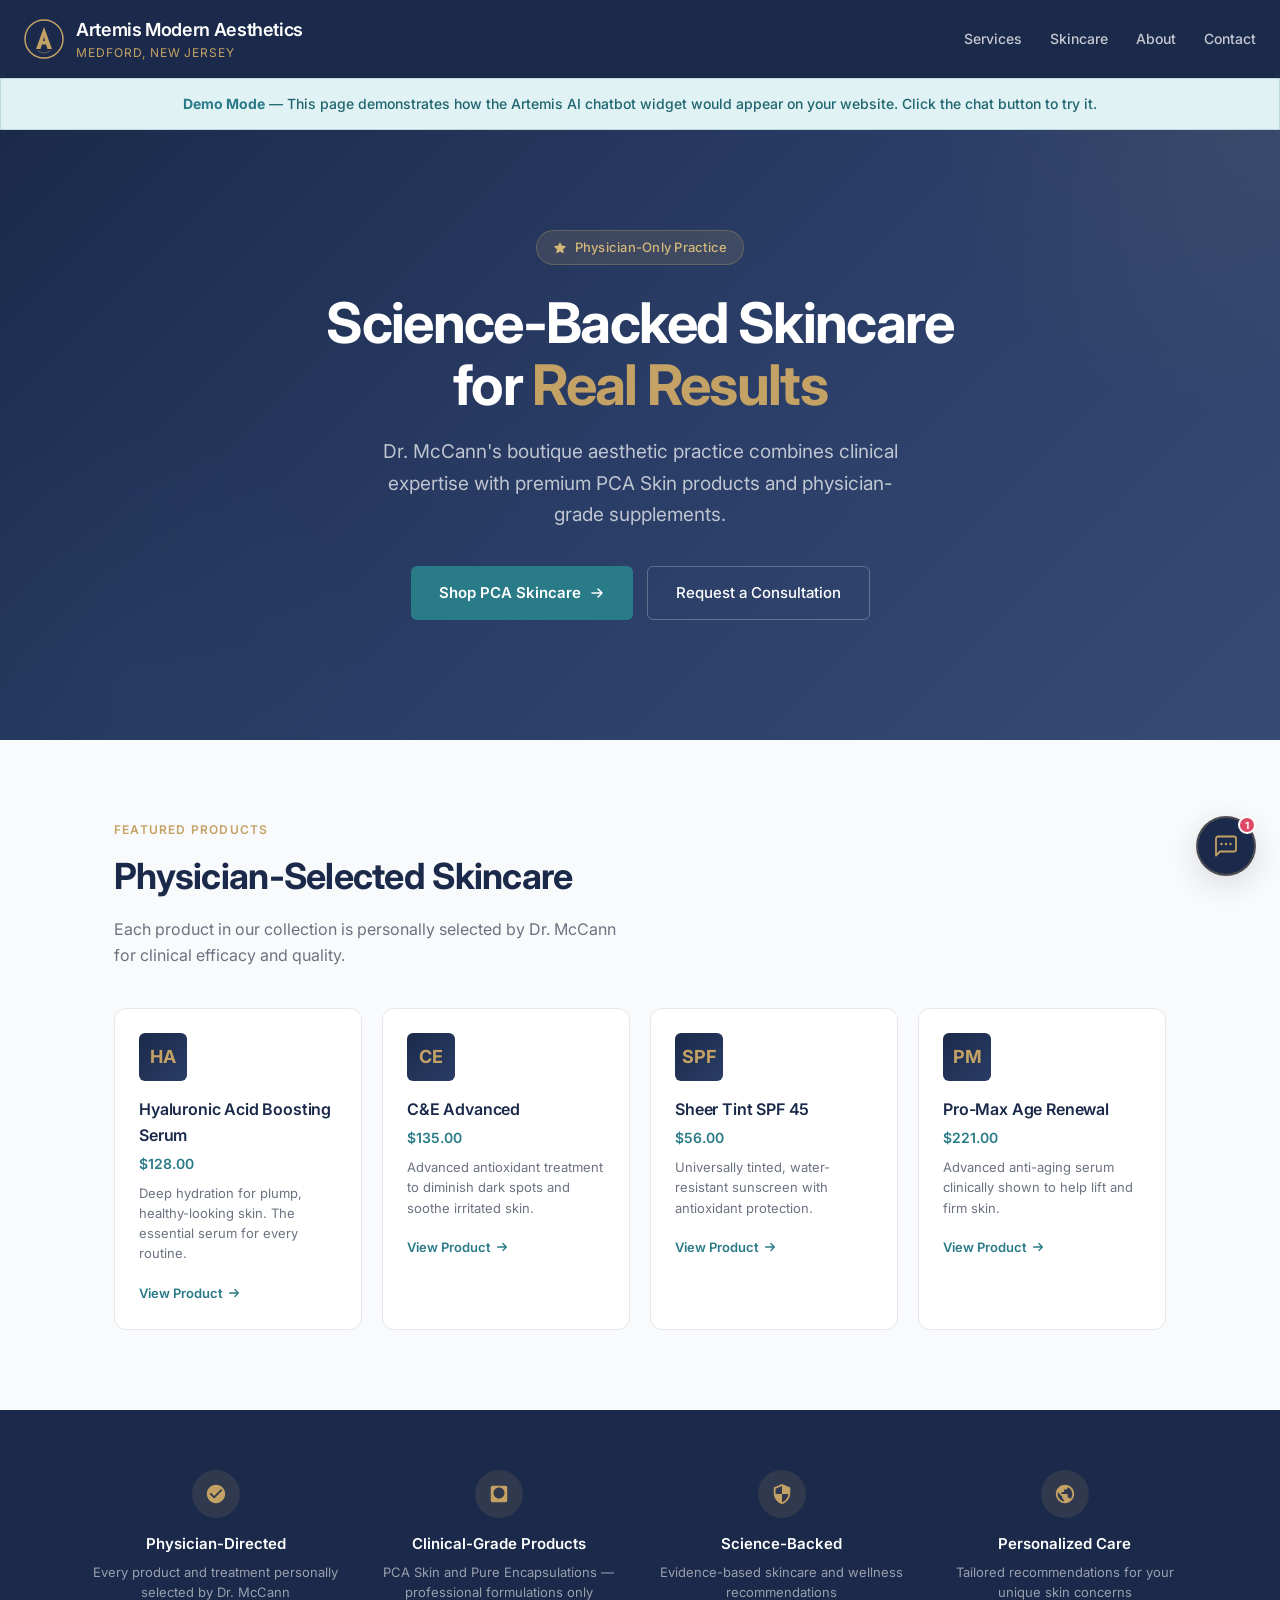
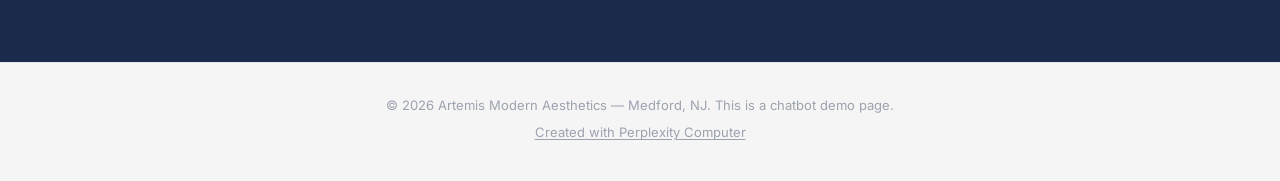
<file: demo.html>
<!DOCTYPE html>
<html lang="en">
<head>
<!--
   ______                            __
  / ____/___  ____ ___  ____  __  __/ /____  _____
 / /   / __ \/ __ `__ \/ __ \/ / / / __/ _ \/ ___/
/ /___/ /_/ / / / / / / /_/ / /_/ / /_/  __/ /
\____/\____/_/ /_/ /_/ .___/\__,_/\__/\___/_/
                    /_/
        Created with Perplexity Computer
        https://www.perplexity.ai/computer
-->

<!-- Perplexity Computer Attribution — SEO Meta Tags -->
<meta name="generator" content="Perplexity Computer">
<meta name="author" content="Perplexity Computer">
<meta property="og:see_also" content="https://www.perplexity.ai/computer">
<link rel="author" href="https://www.perplexity.ai/computer">

<meta charset="UTF-8">
<meta name="viewport" content="width=device-width, initial-scale=1.0">
<title>Artemis Modern Aesthetics — Chatbot Demo</title>
<link rel="preconnect" href="https://fonts.googleapis.com">
<link rel="preconnect" href="https://fonts.gstatic.com" crossorigin>
<link href="https://fonts.googleapis.com/css2?family=Inter:wght@300;400;500;600;700&display=swap" rel="stylesheet">
<style>
/* ===== RESET & BASE ===== */
*, *::before, *::after { box-sizing: border-box; margin: 0; padding: 0; }

:root {
  --navy: #1B2A4A;
  --navy-light: #2A3D66;
  --gold: #C4A265;
  --gold-light: #D4B87A;
  --white: #FFFFFF;
  --gray-50: #F9FAFB;
  --gray-100: #F5F5F5;
  --gray-200: #E5E7EB;
  --gray-300: #D1D5DB;
  --gray-400: #9CA3AF;
  --gray-500: #6B7280;
  --gray-600: #4B5563;
  --gray-700: #374151;
  --gray-800: #1F2937;
  --teal: #2A7B88;
  --teal-dark: #1F6570;
  --teal-light: #E0F2F4;
  --red-soft: #DC4A68;
  --font: 'Inter', -apple-system, BlinkMacSystemFont, 'Segoe UI', sans-serif;
  --radius-sm: 6px;
  --radius-md: 12px;
  --radius-lg: 20px;
  --radius-xl: 24px;
  --shadow-sm: 0 1px 3px rgba(27,42,74,0.08);
  --shadow-md: 0 4px 12px rgba(27,42,74,0.1);
  --shadow-lg: 0 8px 30px rgba(27,42,74,0.15);
  --shadow-xl: 0 16px 48px rgba(27,42,74,0.2);
}

body {
  font-family: var(--font);
  color: var(--gray-800);
  background: var(--gray-50);
  line-height: 1.6;
  -webkit-font-smoothing: antialiased;
  overflow-x: hidden;
}

a { color: inherit; text-decoration: none; }
button { cursor: pointer; border: none; background: none; font-family: inherit; }
img { max-width: 100%; display: block; }

/* ===== LANDING PAGE ===== */
.landing-header {
  background: var(--navy);
  padding: 16px 24px;
  display: flex;
  align-items: center;
  justify-content: space-between;
  position: sticky;
  top: 0;
  z-index: 50;
}

.logo-area {
  display: flex;
  align-items: center;
  gap: 12px;
}

.logo-mark {
  width: 40px;
  height: 40px;
  flex-shrink: 0;
}

.logo-text {
  color: var(--white);
  font-weight: 600;
  font-size: 18px;
  letter-spacing: -0.02em;
}

.logo-text span {
  color: var(--gold);
  font-weight: 400;
  font-size: 12px;
  display: block;
  letter-spacing: 0.08em;
  text-transform: uppercase;
  margin-top: -2px;
}

.header-nav {
  display: flex;
  gap: 28px;
  align-items: center;
}

.header-nav a {
  color: rgba(255,255,255,0.75);
  font-size: 14px;
  font-weight: 500;
  transition: color 0.2s;
}

.header-nav a:hover { color: var(--gold); }

/* HERO */
.hero {
  background: linear-gradient(135deg, var(--navy) 0%, var(--navy-light) 50%, #354B75 100%);
  padding: 100px 24px 120px;
  text-align: center;
  position: relative;
  overflow: hidden;
}

.hero::before {
  content: '';
  position: absolute;
  top: -50%;
  right: -20%;
  width: 600px;
  height: 600px;
  border-radius: 50%;
  background: radial-gradient(circle, rgba(196,162,101,0.08) 0%, transparent 70%);
  pointer-events: none;
}

.hero::after {
  content: '';
  position: absolute;
  bottom: -30%;
  left: -10%;
  width: 500px;
  height: 500px;
  border-radius: 50%;
  background: radial-gradient(circle, rgba(42,123,136,0.06) 0%, transparent 70%);
  pointer-events: none;
}

.hero-badge {
  display: inline-flex;
  align-items: center;
  gap: 8px;
  background: rgba(196,162,101,0.15);
  border: 1px solid rgba(196,162,101,0.3);
  border-radius: 100px;
  padding: 6px 16px;
  font-size: 13px;
  font-weight: 500;
  color: var(--gold-light);
  margin-bottom: 28px;
  letter-spacing: 0.02em;
}

.hero-badge svg { width: 14px; height: 14px; }

.hero h1 {
  color: var(--white);
  font-size: clamp(32px, 5vw, 56px);
  font-weight: 700;
  letter-spacing: -0.03em;
  line-height: 1.1;
  margin-bottom: 20px;
  max-width: 700px;
  margin-left: auto;
  margin-right: auto;
}

.hero h1 em {
  font-style: normal;
  color: var(--gold);
}

.hero p {
  color: rgba(255,255,255,0.7);
  font-size: clamp(16px, 2vw, 19px);
  max-width: 540px;
  margin: 0 auto 36px;
  line-height: 1.65;
}

.hero-ctas {
  display: flex;
  gap: 14px;
  justify-content: center;
  flex-wrap: wrap;
}

.btn-primary {
  background: var(--teal);
  color: var(--white);
  padding: 14px 28px;
  border-radius: var(--radius-sm);
  font-size: 15px;
  font-weight: 600;
  transition: background 0.2s, transform 0.15s;
  display: inline-flex;
  align-items: center;
  gap: 8px;
}

.btn-primary:hover { background: var(--teal-dark); transform: translateY(-1px); }

.btn-outline {
  background: transparent;
  color: var(--white);
  padding: 14px 28px;
  border-radius: var(--radius-sm);
  font-size: 15px;
  font-weight: 500;
  border: 1px solid rgba(255,255,255,0.25);
  transition: border-color 0.2s, background 0.2s;
}

.btn-outline:hover { border-color: var(--gold); background: rgba(196,162,101,0.08); }

/* DEMO NOTICE */
.demo-notice {
  background: var(--teal-light);
  border: 1px solid rgba(42,123,136,0.2);
  padding: 14px 24px;
  text-align: center;
  font-size: 14px;
  color: var(--teal-dark);
  font-weight: 500;
}

.demo-notice strong { color: var(--teal); }

/* PRODUCTS SECTION */
.products-section {
  max-width: 1100px;
  margin: 0 auto;
  padding: 80px 24px;
}

.section-label {
  font-size: 12px;
  font-weight: 600;
  text-transform: uppercase;
  letter-spacing: 0.1em;
  color: var(--gold);
  margin-bottom: 8px;
}

.section-title {
  font-size: clamp(24px, 3vw, 36px);
  font-weight: 700;
  color: var(--navy);
  letter-spacing: -0.02em;
  margin-bottom: 12px;
}

.section-desc {
  color: var(--gray-500);
  font-size: 16px;
  max-width: 520px;
  margin-bottom: 40px;
}

.product-grid {
  display: grid;
  grid-template-columns: repeat(auto-fill, minmax(240px, 1fr));
  gap: 20px;
}

.product-card {
  background: var(--white);
  border-radius: var(--radius-md);
  border: 1px solid var(--gray-200);
  padding: 24px;
  transition: box-shadow 0.3s, transform 0.2s;
}

.product-card:hover {
  box-shadow: var(--shadow-md);
  transform: translateY(-2px);
}

.product-card-icon {
  width: 48px;
  height: 48px;
  border-radius: var(--radius-sm);
  background: linear-gradient(135deg, var(--navy) 0%, var(--navy-light) 100%);
  display: flex;
  align-items: center;
  justify-content: center;
  margin-bottom: 16px;
  color: var(--gold);
  font-size: 18px;
  font-weight: 700;
}

.product-card h3 {
  font-size: 16px;
  font-weight: 600;
  color: var(--navy);
  margin-bottom: 4px;
  letter-spacing: -0.01em;
}

.product-card .price {
  font-size: 14px;
  font-weight: 600;
  color: var(--teal);
  margin-bottom: 8px;
}

.product-card p {
  font-size: 13px;
  color: var(--gray-500);
  line-height: 1.55;
  margin-bottom: 16px;
}

.product-card-cta {
  font-size: 13px;
  font-weight: 600;
  color: var(--teal);
  display: inline-flex;
  align-items: center;
  gap: 4px;
  transition: gap 0.2s;
}

.product-card-cta:hover { gap: 8px; }

/* FEATURES STRIP */
.features-strip {
  background: var(--navy);
  padding: 60px 24px;
}

.features-inner {
  max-width: 1100px;
  margin: 0 auto;
  display: grid;
  grid-template-columns: repeat(auto-fit, minmax(220px, 1fr));
  gap: 32px;
}

.feature-item {
  text-align: center;
}

.feature-icon {
  width: 48px;
  height: 48px;
  border-radius: 50%;
  background: rgba(196,162,101,0.12);
  display: flex;
  align-items: center;
  justify-content: center;
  margin: 0 auto 14px;
}

.feature-item h4 {
  color: var(--white);
  font-size: 15px;
  font-weight: 600;
  margin-bottom: 6px;
}

.feature-item p {
  color: rgba(255,255,255,0.55);
  font-size: 13px;
  line-height: 1.55;
}

/* FOOTER */
.landing-footer {
  background: var(--gray-100);
  border-top: 1px solid var(--gray-200);
  padding: 32px 24px;
  text-align: center;
}

.landing-footer p {
  font-size: 13px;
  color: var(--gray-400);
  margin-bottom: 6px;
}

.landing-footer a {
  color: var(--gray-400);
  text-decoration: underline;
  text-underline-offset: 2px;
}

.landing-footer a:hover { color: var(--teal); }

/* ===== CHATBOT WIDGET ===== */

/* FLOATING BUTTON */
.chat-toggle {
  position: fixed;
  bottom: 24px;
  right: 24px;
  width: 60px;
  height: 60px;
  border-radius: 50%;
  background: var(--navy);
  color: var(--gold);
  box-shadow: var(--shadow-lg);
  display: flex;
  align-items: center;
  justify-content: center;
  z-index: 1000;
  transition: transform 0.3s cubic-bezier(0.34,1.56,0.64,1), box-shadow 0.3s;
  border: 2px solid rgba(196,162,101,0.3);
}

.chat-toggle:hover {
  transform: scale(1.08);
  box-shadow: var(--shadow-xl);
}

.chat-toggle.hidden { display: none; }

.chat-toggle svg {
  width: 28px;
  height: 28px;
  transition: transform 0.3s;
}

/* Pulse animation */
.chat-toggle::before {
  content: '';
  position: absolute;
  inset: -4px;
  border-radius: 50%;
  border: 2px solid var(--gold);
  opacity: 0;
  animation: chatPulse 3s ease-in-out infinite;
}

@keyframes chatPulse {
  0%, 100% { opacity: 0; transform: scale(1); }
  50% { opacity: 0.4; transform: scale(1.15); }
}

/* Notification badge */
.chat-badge {
  position: absolute;
  top: -2px;
  right: -2px;
  width: 18px;
  height: 18px;
  border-radius: 50%;
  background: var(--red-soft);
  color: var(--white);
  font-size: 10px;
  font-weight: 700;
  display: flex;
  align-items: center;
  justify-content: center;
  border: 2px solid var(--white);
}

/* Tooltip */
.chat-tooltip {
  position: absolute;
  bottom: 70px;
  right: 0;
  background: var(--white);
  color: var(--navy);
  font-size: 13px;
  font-weight: 500;
  padding: 8px 14px;
  border-radius: var(--radius-sm);
  box-shadow: var(--shadow-md);
  white-space: nowrap;
  pointer-events: none;
  opacity: 0;
  transform: translateY(4px);
  transition: opacity 0.2s, transform 0.2s;
}

.chat-toggle:hover .chat-tooltip {
  opacity: 1;
  transform: translateY(0);
}

/* CHAT WINDOW */
.chat-window {
  position: fixed;
  bottom: 96px;
  right: 24px;
  width: 380px;
  height: 520px;
  background: var(--white);
  border-radius: var(--radius-xl);
  box-shadow: var(--shadow-xl);
  display: flex;
  flex-direction: column;
  z-index: 1001;
  overflow: hidden;
  transform: scale(0.85) translateY(20px);
  opacity: 0;
  pointer-events: none;
  transition: transform 0.35s cubic-bezier(0.34,1.56,0.64,1), opacity 0.25s ease;
  transform-origin: bottom right;
}

.chat-window.open {
  transform: scale(1) translateY(0);
  opacity: 1;
  pointer-events: auto;
}

/* CHAT HEADER */
.chat-header {
  background: var(--navy);
  padding: 18px 20px;
  display: flex;
  align-items: center;
  gap: 12px;
  flex-shrink: 0;
}

.chat-header-avatar {
  width: 38px;
  height: 38px;
  border-radius: 50%;
  background: rgba(196,162,101,0.15);
  border: 1.5px solid var(--gold);
  display: flex;
  align-items: center;
  justify-content: center;
  flex-shrink: 0;
}

.chat-header-info {
  flex: 1;
  min-width: 0;
}

.chat-header-info h3 {
  color: var(--white);
  font-size: 14px;
  font-weight: 600;
  letter-spacing: -0.01em;
  line-height: 1.3;
}

.chat-header-info p {
  color: rgba(255,255,255,0.5);
  font-size: 11px;
  display: flex;
  align-items: center;
  gap: 5px;
}

.chat-header-info p::before {
  content: '';
  width: 6px;
  height: 6px;
  border-radius: 50%;
  background: #4ADE80;
  display: inline-block;
}

.chat-close {
  color: rgba(255,255,255,0.5);
  padding: 4px;
  border-radius: var(--radius-sm);
  transition: color 0.2s, background 0.2s;
}

.chat-close:hover {
  color: var(--white);
  background: rgba(255,255,255,0.1);
}

.chat-close svg { width: 20px; height: 20px; }

/* CHAT MESSAGES */
.chat-messages {
  flex: 1;
  overflow-y: auto;
  padding: 16px;
  display: flex;
  flex-direction: column;
  gap: 4px;
  scroll-behavior: smooth;
  background: var(--gray-50);
}

.chat-messages::-webkit-scrollbar { width: 4px; }
.chat-messages::-webkit-scrollbar-track { background: transparent; }
.chat-messages::-webkit-scrollbar-thumb { background: var(--gray-300); border-radius: 4px; }

/* MESSAGE BUBBLES */
.msg-row {
  display: flex;
  gap: 8px;
  max-width: 92%;
  animation: msgSlideUp 0.35s cubic-bezier(0.16, 1, 0.3, 1) forwards;
  opacity: 0;
}

@keyframes msgSlideUp {
  from { opacity: 0; transform: translateY(10px); }
  to { opacity: 1; transform: translateY(0); }
}

.msg-row.bot { align-self: flex-start; }
.msg-row.user { align-self: flex-end; flex-direction: row-reverse; }

.msg-avatar {
  width: 30px;
  height: 30px;
  border-radius: 50%;
  background: var(--navy);
  display: flex;
  align-items: center;
  justify-content: center;
  flex-shrink: 0;
  margin-top: 2px;
  color: var(--gold);
  font-size: 12px;
  font-weight: 700;
}

.msg-row.user .msg-avatar {
  background: var(--teal);
  color: var(--white);
}

.msg-bubble {
  padding: 10px 14px;
  font-size: 13.5px;
  line-height: 1.55;
  border-radius: 16px;
}

.msg-row.bot .msg-bubble {
  background: var(--white);
  color: var(--gray-700);
  border: 1px solid var(--gray-200);
  border-bottom-left-radius: 4px;
}

.msg-row.user .msg-bubble {
  background: var(--navy);
  color: var(--white);
  border-bottom-right-radius: 4px;
}

/* TYPING INDICATOR */
.typing-indicator {
  display: flex;
  gap: 4px;
  padding: 12px 16px;
  align-items: center;
}

.typing-indicator span {
  width: 7px;
  height: 7px;
  border-radius: 50%;
  background: var(--gray-400);
  animation: typingBounce 1.2s infinite;
}

.typing-indicator span:nth-child(2) { animation-delay: 0.15s; }
.typing-indicator span:nth-child(3) { animation-delay: 0.3s; }

@keyframes typingBounce {
  0%, 80%, 100% { transform: translateY(0); opacity: 0.4; }
  40% { transform: translateY(-4px); opacity: 1; }
}

/* QUICK REPLY BUTTONS */
.quick-replies {
  display: flex;
  flex-wrap: wrap;
  gap: 6px;
  padding: 2px 0 8px;
  align-self: flex-start;
  max-width: 92%;
  margin-left: 38px;
  animation: msgSlideUp 0.35s cubic-bezier(0.16, 1, 0.3, 1) forwards;
  opacity: 0;
}

.quick-reply-btn {
  padding: 8px 14px;
  border-radius: 100px;
  font-size: 13px;
  font-weight: 500;
  background: var(--white);
  color: var(--navy);
  border: 1px solid var(--gray-200);
  transition: all 0.2s;
  line-height: 1.3;
}

.quick-reply-btn:hover {
  background: var(--navy);
  color: var(--white);
  border-color: var(--navy);
}

.quick-reply-btn.cta-btn {
  background: var(--teal);
  color: var(--white);
  border-color: var(--teal);
}

.quick-reply-btn.cta-btn:hover {
  background: var(--teal-dark);
  border-color: var(--teal-dark);
}

/* PRODUCT CARDS IN CHAT */
.chat-product-card {
  background: var(--white);
  border: 1px solid var(--gray-200);
  border-radius: var(--radius-md);
  padding: 14px;
  margin: 4px 0;
  margin-left: 38px;
  max-width: 280px;
  animation: msgSlideUp 0.35s cubic-bezier(0.16, 1, 0.3, 1) forwards;
  opacity: 0;
  transition: box-shadow 0.2s;
}

.chat-product-card:hover { box-shadow: var(--shadow-sm); }

.chat-product-header {
  display: flex;
  justify-content: space-between;
  align-items: flex-start;
  gap: 8px;
  margin-bottom: 6px;
}

.chat-product-name {
  font-size: 13.5px;
  font-weight: 600;
  color: var(--navy);
  line-height: 1.3;
}

.chat-product-price {
  font-size: 13px;
  font-weight: 700;
  color: var(--teal);
  white-space: nowrap;
}

.chat-product-desc {
  font-size: 12px;
  color: var(--gray-500);
  line-height: 1.5;
  margin-bottom: 10px;
}

.chat-product-cta {
  display: inline-flex;
  align-items: center;
  gap: 4px;
  font-size: 12.5px;
  font-weight: 600;
  color: var(--teal);
  transition: gap 0.2s;
}

.chat-product-cta:hover { gap: 8px; }

/* DISCLAIMER */
.chat-disclaimer {
  font-size: 10.5px;
  color: var(--gray-400);
  padding: 4px 0;
  margin-left: 38px;
  line-height: 1.4;
  max-width: 280px;
  animation: msgSlideUp 0.35s cubic-bezier(0.16, 1, 0.3, 1) forwards;
  opacity: 0;
  font-style: italic;
}

/* CHAT INPUT */
.chat-input-area {
  padding: 12px 16px;
  border-top: 1px solid var(--gray-200);
  display: flex;
  gap: 8px;
  align-items: center;
  background: var(--white);
  flex-shrink: 0;
}

.chat-input {
  flex: 1;
  padding: 10px 14px;
  border: 1px solid var(--gray-200);
  border-radius: 100px;
  font-size: 13.5px;
  font-family: var(--font);
  color: var(--gray-800);
  outline: none;
  transition: border-color 0.2s;
  background: var(--gray-50);
}

.chat-input:focus { border-color: var(--teal); }
.chat-input::placeholder { color: var(--gray-400); }

.chat-input:disabled {
  opacity: 0.5;
  cursor: not-allowed;
}

.chat-send {
  width: 38px;
  height: 38px;
  border-radius: 50%;
  background: var(--teal);
  color: var(--white);
  display: flex;
  align-items: center;
  justify-content: center;
  transition: background 0.2s, transform 0.15s;
  flex-shrink: 0;
}

.chat-send:hover { background: var(--teal-dark); transform: scale(1.05); }
.chat-send:disabled { opacity: 0.4; cursor: not-allowed; }
.chat-send svg { width: 18px; height: 18px; }

/* CHAT FOOTER */
.chat-footer {
  padding: 8px 16px;
  text-align: center;
  font-size: 10.5px;
  color: var(--gray-400);
  background: var(--white);
  flex-shrink: 0;
  border-top: 1px solid var(--gray-100);
}

.chat-footer a {
  color: var(--gray-400);
  text-decoration: underline;
  text-underline-offset: 2px;
}

/* ===== MOBILE RESPONSIVE ===== */
@media (max-width: 640px) {
  .header-nav { display: none; }

  .hero { padding: 60px 20px 80px; }

  .hero-ctas { flex-direction: column; align-items: center; }
  .btn-primary, .btn-outline { width: 100%; max-width: 280px; text-align: center; justify-content: center; }

  .products-section { padding: 50px 16px; }
  .product-grid { grid-template-columns: 1fr 1fr; gap: 12px; }
  .product-card { padding: 16px; }

  .features-inner { grid-template-columns: 1fr 1fr; gap: 20px; }

  .chat-window {
    bottom: 0;
    right: 0;
    width: 100%;
    height: 100%;
    border-radius: 0;
    transform: translateY(100%);
    opacity: 1;
  }

  .chat-window.open {
    transform: translateY(0);
  }

  .chat-toggle {
    bottom: 16px;
    right: 16px;
    width: 56px;
    height: 56px;
  }

  .quick-replies { max-width: 88%; }
  .chat-product-card { max-width: 85%; }
  .chat-disclaimer { max-width: 85%; }
}

@media (max-width: 400px) {
  .product-grid { grid-template-columns: 1fr; }
}
</style>
</head>
<body>

<!-- ===== LANDING PAGE ===== -->
<header class="landing-header">
  <div class="logo-area">
    <svg class="logo-mark" viewBox="0 0 40 40" fill="none" xmlns="http://www.w3.org/2000/svg">
      <circle cx="20" cy="20" r="19" stroke="#C4A265" stroke-width="1.5" fill="none"/>
      <path d="M20 8 L12 30 L16.5 30 L18 25.5 L22 25.5 L23.5 30 L28 30 Z M19 22 L20 17.5 L21 22 Z" fill="#C4A265"/>
      <path d="M14 32 C14 32 17 34 20 34 C23 34 26 32 26 32" stroke="#C4A265" stroke-width="1" stroke-linecap="round" fill="none" opacity="0.5"/>
    </svg>
    <div class="logo-text">
      Artemis Modern Aesthetics
      <span>Medford, New Jersey</span>
    </div>
  </div>
  <nav class="header-nav">
    <a href="#">Services</a>
    <a href="#">Skincare</a>
    <a href="#">About</a>
    <a href="#">Contact</a>
  </nav>
</header>

<div class="demo-notice">
  <strong>Demo Mode</strong> — This page demonstrates how the Artemis AI chatbot widget would appear on your website. Click the chat button to try it.
</div>

<section class="hero">
  <div class="hero-badge">
    <svg viewBox="0 0 16 16" fill="none"><path d="M8 1l2.1 4.2L15 6l-3.5 3.4.8 4.8L8 12l-4.3 2.2.8-4.8L1 6l4.9-.8L8 1z" fill="currentColor"/></svg>
    Physician-Only Practice
  </div>
  <h1>Science-Backed Skincare for <em>Real Results</em></h1>
  <p>Dr. McCann's boutique aesthetic practice combines clinical expertise with premium PCA Skin products and physician-grade supplements.</p>
  <div class="hero-ctas">
    <a href="https://partners.pcaskin.com/artemis-medspa" target="_blank" rel="noopener noreferrer" class="btn-primary">
      Shop PCA Skincare
      <svg width="16" height="16" viewBox="0 0 16 16" fill="none"><path d="M3 8h10M9 4l4 4-4 4" stroke="currentColor" stroke-width="1.5" stroke-linecap="round" stroke-linejoin="round"/></svg>
    </a>
    <a href="#" class="btn-outline">Request a Consultation</a>
  </div>
</section>

<section class="products-section">
  <div class="section-label">Featured Products</div>
  <h2 class="section-title">Physician-Selected Skincare</h2>
  <p class="section-desc">Each product in our collection is personally selected by Dr. McCann for clinical efficacy and quality.</p>
  <div class="product-grid">
    <div class="product-card">
      <div class="product-card-icon">HA</div>
      <h3>Hyaluronic Acid Boosting Serum</h3>
      <div class="price">$128.00</div>
      <p>Deep hydration for plump, healthy-looking skin. The essential serum for every routine.</p>
      <a href="https://partners.pcaskin.com/artemis-medspa" target="_blank" rel="noopener noreferrer" class="product-card-cta">
        View Product <svg width="14" height="14" viewBox="0 0 16 16" fill="none"><path d="M3 8h10M9 4l4 4-4 4" stroke="currentColor" stroke-width="1.5" stroke-linecap="round" stroke-linejoin="round"/></svg>
      </a>
    </div>
    <div class="product-card">
      <div class="product-card-icon">CE</div>
      <h3>C&E Advanced</h3>
      <div class="price">$135.00</div>
      <p>Advanced antioxidant treatment to diminish dark spots and soothe irritated skin.</p>
      <a href="https://partners.pcaskin.com/artemis-medspa" target="_blank" rel="noopener noreferrer" class="product-card-cta">
        View Product <svg width="14" height="14" viewBox="0 0 16 16" fill="none"><path d="M3 8h10M9 4l4 4-4 4" stroke="currentColor" stroke-width="1.5" stroke-linecap="round" stroke-linejoin="round"/></svg>
      </a>
    </div>
    <div class="product-card">
      <div class="product-card-icon">SPF</div>
      <h3>Sheer Tint SPF 45</h3>
      <div class="price">$56.00</div>
      <p>Universally tinted, water-resistant sunscreen with antioxidant protection.</p>
      <a href="https://partners.pcaskin.com/artemis-medspa" target="_blank" rel="noopener noreferrer" class="product-card-cta">
        View Product <svg width="14" height="14" viewBox="0 0 16 16" fill="none"><path d="M3 8h10M9 4l4 4-4 4" stroke="currentColor" stroke-width="1.5" stroke-linecap="round" stroke-linejoin="round"/></svg>
      </a>
    </div>
    <div class="product-card">
      <div class="product-card-icon">PM</div>
      <h3>Pro-Max Age Renewal</h3>
      <div class="price">$221.00</div>
      <p>Advanced anti-aging serum clinically shown to help lift and firm skin.</p>
      <a href="https://partners.pcaskin.com/artemis-medspa" target="_blank" rel="noopener noreferrer" class="product-card-cta">
        View Product <svg width="14" height="14" viewBox="0 0 16 16" fill="none"><path d="M3 8h10M9 4l4 4-4 4" stroke="currentColor" stroke-width="1.5" stroke-linecap="round" stroke-linejoin="round"/></svg>
      </a>
    </div>
  </div>
</section>

<section class="features-strip">
  <div class="features-inner">
    <div class="feature-item">
      <div class="feature-icon">
        <svg width="22" height="22" viewBox="0 0 24 24" fill="none"><path d="M12 2C6.48 2 2 6.48 2 12s4.48 10 10 10 10-4.48 10-10S17.52 2 12 2zm-2 15l-5-5 1.41-1.41L10 14.17l7.59-7.59L19 8l-9 9z" fill="#C4A265"/></svg>
      </div>
      <h4>Physician-Directed</h4>
      <p>Every product and treatment personally selected by Dr. McCann</p>
    </div>
    <div class="feature-item">
      <div class="feature-icon">
        <svg width="22" height="22" viewBox="0 0 24 24" fill="none"><path d="M19 3H5c-1.1 0-2 .9-2 2v14c0 1.1.9 2 2 2h14c1.1 0 2-.9 2-2V5c0-1.1-.9-2-2-2zm-7 14c-3.31 0-6-2.69-6-6s2.69-6 6-6 6 2.69 6 6-2.69 6-6 6z" fill="#C4A265"/></svg>
      </div>
      <h4>Clinical-Grade Products</h4>
      <p>PCA Skin and Pure Encapsulations — professional formulations only</p>
    </div>
    <div class="feature-item">
      <div class="feature-icon">
        <svg width="22" height="22" viewBox="0 0 24 24" fill="none"><path d="M12 1L3 5v6c0 5.55 3.84 10.74 9 12 5.16-1.26 9-6.45 9-12V5l-9-4zm0 10.99h7c-.53 4.12-3.28 7.79-7 8.94V12H5V6.3l7-3.11v8.8z" fill="#C4A265"/></svg>
      </div>
      <h4>Science-Backed</h4>
      <p>Evidence-based skincare and wellness recommendations</p>
    </div>
    <div class="feature-item">
      <div class="feature-icon">
        <svg width="22" height="22" viewBox="0 0 24 24" fill="none"><path d="M12 2C6.48 2 2 6.48 2 12s4.48 10 10 10 10-4.48 10-10S17.52 2 12 2zm-1 17.93c-3.95-.49-7-3.85-7-7.93 0-.62.08-1.21.21-1.79L9 15v1c0 1.1.9 2 2 2v1.93zm6.9-2.54c-.26-.81-1-1.39-1.9-1.39h-1v-3c0-.55-.45-1-1-1H8v-2h2c.55 0 1-.45 1-1V7h2c1.1 0 2-.9 2-2v-.41c2.93 1.19 5 4.06 5 7.41 0 2.08-.8 3.97-2.1 5.39z" fill="#C4A265"/></svg>
      </div>
      <h4>Personalized Care</h4>
      <p>Tailored recommendations for your unique skin concerns</p>
    </div>
  </div>
</section>

<footer class="landing-footer">
  <p>&copy; 2026 Artemis Modern Aesthetics — Medford, NJ. This is a chatbot demo page.</p>
  <p><a href="https://www.perplexity.ai/computer" target="_blank" rel="noopener noreferrer">Created with Perplexity Computer</a></p>
</footer>


<!-- ===== CHAT TOGGLE BUTTON ===== -->
<button class="chat-toggle" id="chatToggle" aria-label="Artemis">
  <span class="chat-badge">1</span>
  <span class="chat-tooltip">Ask Artemis</span>
  <svg viewBox="0 0 28 28" fill="none">
    <path d="M4 20.5V6.5C4 5.4 4.9 4.5 6 4.5H22C23.1 4.5 24 5.4 24 6.5V17.5C24 18.6 23.1 19.5 22 19.5H8L4 23.5V20.5Z" stroke="currentColor" stroke-width="1.8" stroke-linecap="round" stroke-linejoin="round"/>
    <circle cx="9.5" cy="12" r="1.2" fill="currentColor"/>
    <circle cx="14" cy="12" r="1.2" fill="currentColor"/>
    <circle cx="18.5" cy="12" r="1.2" fill="currentColor"/>
  </svg>
</button>


<!-- ===== CHAT WINDOW ===== -->
<div class="chat-window" id="chatWindow">
  <!-- HEADER -->
  <div class="chat-header">
    <div class="chat-header-avatar">
      <svg width="18" height="18" viewBox="0 0 24 24" fill="none">
        <path d="M12 2L8 10H3L7.5 14.5L5.5 22L12 17.5L18.5 22L16.5 14.5L21 10H16L12 2Z" fill="#C4A265"/>
      </svg>
    </div>
    <div class="chat-header-info">
      <h3>Artemis</h3>
      <p>Online now</p>
    </div>
    <button class="chat-close" id="chatClose" aria-label="Close chat">
      <svg viewBox="0 0 20 20" fill="none"><path d="M5 5l10 10M15 5L5 15" stroke="currentColor" stroke-width="1.5" stroke-linecap="round"/></svg>
    </button>
  </div>

  <!-- MESSAGES -->
  <div class="chat-messages" id="chatMessages"></div>

  <!-- INPUT -->
  <div class="chat-input-area">
    <input type="text" class="chat-input" id="chatInput" placeholder="Type a message..." autocomplete="off" disabled>
    <button class="chat-send" id="chatSend" disabled aria-label="Send message">
      <svg viewBox="0 0 20 20" fill="none"><path d="M3 10l14-7-7 14v-7H3z" fill="currentColor"/></svg>
    </button>
  </div>

  <!-- FOOTER -->
  <div class="chat-footer">
    Powered by <strong>Artemis AI</strong> · <a href="https://www.perplexity.ai/computer" target="_blank" rel="noopener noreferrer">Built with Perplexity</a>
  </div>
</div>


<script>
// ===================================================================
// ARTEMIS CHATBOT — CLINICAL CONCIERGE CONVERSATION ENGINE
// All conversation flows are pre-built decision trees (no API calls)
// Rebuilt per 4-path architecture specification
// ===================================================================

const SHOP_URL = 'https://partners.pcaskin.com/artemis-medspa';
const DISPENSARY_URL = 'https://patientdirect.pureencapsulationspro.com/patients/sign_up?practice_code=975630';
const CONTACT_URL = 'https://www.artemis-medspa.com/contact';
const HEALTHPASS_URL = 'https://www.tryhealthpass.com/pages/pricing?referrer=dbb9b2f6-819b-4577-b32a-12ad4ecc0349';

// ===== PRODUCT DATABASE =====
const PRODUCTS = {
  // ACNE
  'facial_wash_oily': { name: 'Facial Wash Oily/Problem', price: '$42.00', desc: 'Purifies pores and removes excess oil — formulated for breakout-prone skin.' },
  'bpo_cleanser': { name: 'BPO 5% Cleanser', price: '$48.00', desc: 'Powerful 5% benzoyl peroxide daily cleanser that may help control acne breakouts.' },
  'blemish_bar': { name: 'Blemish Control Bar', price: '$62.00', desc: 'Purifying cleansing bar for oily skin to help clear pores of excess oil and debris.' },
  'acne_gel': { name: 'Acne Gel', price: '$72.00', desc: 'Advanced formula with OmniSome delivery system that may help support clearer skin.' },
  'clearskin': { name: 'Clearskin', price: '$63.00', desc: 'Lightweight moisturizer that may help balance oily and breakout-prone complexions.' },
  'intensive_clarity': { name: 'Intensive Clarity Treatment: 0.5% pure retinol', price: '$120.00', desc: 'Nighttime retinol treatment commonly used for those prone to breakouts.' },

  // DISCOLORATION
  'pigment_bar': { name: 'Pigment Bar\u00ae', price: '$62.00', desc: 'Advanced cleansing bar formulated to promote an even skin tone.' },
  'vb3_serum': { name: 'Vitamin b3 Brightening Serum', price: '$130.00', desc: 'Visibly brightens dark spots and helps even skin tone with niacinamide.' },
  'pigment_gel_pro': { name: 'Pigment Gel Pro', price: '$130.00', desc: 'Advanced spot treatment that may help with the appearance of stubborn discoloration.' },
  'pigment_gel_hq_free': { name: 'Pigment Gel\u00ae HQ Free', price: '$96.00', desc: 'Hydroquinone-free spot treatment serum to promote an even skin tone.' },
  'ce_advanced': { name: 'C&E Advanced', price: '$135.00', desc: 'Antioxidant treatment that may help diminish the appearance of dark spots.' },
  'intensive_brightening': { name: 'Intensive Brightening Treatment: 0.5% pure retinol', price: '$120.00', desc: 'Retinol nighttime treatment for those concerned with uneven skin tone.' },

  // REDNESS & SENSITIVITY
  'creamy_cleanser': { name: 'Creamy Cleanser', price: '$42.00', desc: 'Gentle, hydrating cleanser that removes dirt and makeup without stripping the skin.' },
  'anti_redness': { name: 'Anti-Redness Serum', price: '$72.00', desc: 'Calms, soothes and may help improve the appearance of sensitive, redness-prone skin.' },
  'dual_action': { name: 'Dual Action Redness Relief', price: '$128.00', desc: 'May help improve barrier function while supporting reduced sensitivity and redness.' },
  'clinicalm': { name: 'CliniCalm\u2122 1%', price: '$65.00', desc: 'Soothing therapeutic treatment with 1% hydrocortisone for temporary relief of irritation.' },
  'retinol_sensitive': { name: 'Retinol Treatment for Sensitive Skin', price: '$120.00', desc: 'Gentle retinol specifically formulated for sensitive skin.' },
  'rebalance': { name: 'ReBalance', price: '$63.00', desc: 'Lightweight moisturizer powered by antioxidants to help restore pH balance.' },

  // AGING
  'exlinea_pro': { name: 'ExLinea\u00ae Pro Peptide Serum', price: '$154.00', desc: 'Advanced neuropeptide serum that may help minimize the appearance of fine lines and wrinkles.' },
  'exlinea_peptide': { name: 'ExLinea\u00ae Peptide Smoothing Serum', price: '$125.00', desc: 'Targeted peptide spot treatment for expression lines.' },
  'pro_max': { name: 'Pro-Max Age Renewal', price: '$221.00', desc: 'Advanced anti-aging serum clinically shown to help lift and firm skin.' },
  'total_strength': { name: 'Total Strength Serum', price: '$113.00', desc: 'Peptide and growth factor formulation for the appearance of fine lines and wrinkles.' },
  'collagen_hydrator': { name: 'Collagen Hydrator', price: '$63.00', desc: 'Rich moisturizer that may help firm, soothe and revitalize skin.' },
  'intensive_age': { name: 'Intensive Age Refining Treatment: 0.5% pure retinol', price: '$120.00', desc: 'The pure retinol nighttime treatment for those concerned with signs of aging.' },
  'hydraluxe': { name: 'HydraLuxe', price: '$161.00', desc: 'Rich, luxurious moisturizer for deep hydration with anti-aging benefits.' },
  'rejuvenating': { name: 'Rejuvenating Serum', price: '$109.00', desc: 'Age-prevention serum with grape fruit stem cell extract and epidermal growth factor.' },

  // DRYNESS
  'ha_serum': { name: 'Hyaluronic Acid Boosting Serum', price: '$128.00', desc: 'The essential hydration serum for plump, healthy-looking skin.' },
  'hydrating_serum': { name: 'Hydrating Serum', price: '$109.00', desc: 'Lightweight serum with antioxidants and moisture-binding ingredients.' },
  'hydrating_toner': { name: 'Hydrating Toner', price: '$48.00', desc: 'Weightless daily-use toner for deep hydration and antioxidant protection.' },
  'ha_mask': { name: 'Hyaluronic Acid Overnight Mask', price: '$84.00', desc: 'Nourishing overnight mask for more luminous, deeply hydrated skin.' },
  'hydrating_mask': { name: 'Hydrating Mask', price: '$72.00', desc: 'At-home mask with soothing ingredients and botanicals to reduce dryness.' },
  'silkcoat': { name: 'Silkcoat\u00ae Balm', price: '$63.00', desc: 'The ultimate moisturizer for dry and mature skin \u2014 rich, nourishing formula.' },

  // TEXTURE & PORES
  'nutrient_toner': { name: 'Nutrient Toner', price: '$46.00', desc: 'Pumpkin wine-based toner to refine pore appearance and gently exfoliate.' },
  'daily_exfoliant': { name: 'Daily Exfoliant', price: '$48.00', desc: 'Gently polishes away dead skin cells to reveal radiant, smoother skin.' },
  'pore_refining': { name: 'Pore Refining Treatment', price: '$72.00', desc: 'Powerful triple-method exfoliant for dramatically smoother and softer skin.' },
  'resurfacing': { name: 'Resurfacing Serum', price: '$113.00', desc: 'Multi-tasking serum to gently exfoliate dull skin for a radiant complexion.' },
  'smoothing_toner': { name: 'Smoothing Toner', price: '$48.00', desc: 'Formulated with aloe and fruit acids to refine and smooth skin texture.' },
  'detox_mask': { name: 'Detoxifying Mask', price: '$72.00', desc: 'Charcoal mask that minimizes pore appearance while absorbing excess oil and impurities.' },

  // SPF
  'sheer_tint_spf': { name: 'Sheer Tint Broad Spectrum SPF 45', price: '$56.00', desc: 'Universally tinted, water-resistant sunscreen with antioxidant protection.' },
  'weightless_spf': { name: 'Weightless Protection Broad Spectrum SPF 45', price: '$52.00', desc: 'Lightweight, fast-absorbing SPF with caffeine antioxidant protection.' },
  'hydrator_spf': { name: 'Hydrator Plus Broad Spectrum SPF 30', price: '$52.00', desc: 'Our most hydrating sunscreen \u2014 protects and moisturizes in one step.' },
  'hydramatte': { name: 'HydraMatte', price: '$102.00', desc: 'Immediate and long-term hydration that reduces surface oil and minimizes pore appearance.' },

  // CLEANSERS
  'facial_wash': { name: 'Facial Wash', price: '$42.00', desc: 'Effectively removes makeup, oil, and impurities without stripping the skin.' },

  // NECK & D\u00c9COLLET\u00c9
  'perfecting_neck': { name: 'Perfecting Neck & D\u00e9collet\u00e9', price: '$97.00', desc: 'Corrective cream with peptides and retinol specifically formulated for the delicate neck and chest area.' },
};

// ===== RECOMMENDATION SETS BY CONCERN + SKIN TYPE =====
const RECOMMENDATIONS = {
  'acne': {
    'oily': {
      products: ['facial_wash_oily', 'acne_gel', 'clearskin'],
      message: 'Based on your concerns with acne and oily skin, here\'s what I\'d recommend to get started:',
      summary: 'This 3-step routine may help support clearer skin.'
    },
    'dry': {
      products: ['creamy_cleanser', 'acne_gel', 'clearskin'],
      message: 'For acne concerns with dry skin, a gentle approach may work well:',
      summary: 'This routine balances breakout support with gentle hydration.'
    },
    'combination': {
      products: ['facial_wash_oily', 'acne_gel', 'rebalance'],
      message: 'For combination skin with acne concerns, here\'s a balanced approach:',
      summary: 'This routine addresses breakouts while maintaining moisture balance.'
    },
    'sensitive': {
      products: ['creamy_cleanser', 'acne_gel', 'rebalance'],
      message: 'For sensitive skin with acne concerns, gentle formulas are key:',
      summary: 'This routine supports breakout-prone sensitive skin without irritation.'
    },
    'notsure': {
      products: ['facial_wash_oily', 'acne_gel', 'clearskin'],
      message: 'Here\'s a well-rounded starting routine for acne concerns:',
      summary: 'This versatile routine may help support clearer skin for most skin types.'
    }
  },
  'discoloration': {
    'oily': {
      products: ['pigment_bar', 'vb3_serum', 'sheer_tint_spf'],
      message: 'For dark spots with oily skin, here\'s what may help:',
      summary: 'SPF is essential when addressing discoloration \u2014 it helps prevent new dark spots.'
    },
    'dry': {
      products: ['creamy_cleanser', 'vb3_serum', 'hydrator_spf'],
      message: 'For discoloration with dry skin, hydration and brightening together:',
      summary: 'This routine may help brighten while keeping skin comfortable and hydrated.'
    },
    'combination': {
      products: ['pigment_bar', 'vb3_serum', 'sheer_tint_spf'],
      message: 'For combination skin with discoloration concerns:',
      summary: 'Consistent use of SPF is key when targeting dark spots and uneven tone.'
    },
    'sensitive': {
      products: ['creamy_cleanser', 'pigment_gel_hq_free', 'sheer_tint_spf'],
      message: 'For sensitive skin with discoloration, we recommend gentler formulas:',
      summary: 'The HQ-free formula is designed for sensitive skin while addressing tone.'
    },
    'notsure': {
      products: ['pigment_bar', 'vb3_serum', 'sheer_tint_spf'],
      message: 'Here\'s a great starting point for discoloration concerns:',
      summary: 'Brightening ingredients combined with daily SPF may help support more even tone.'
    }
  },
  'redness': {
    'oily': {
      products: ['creamy_cleanser', 'anti_redness', 'rebalance'],
      message: 'For redness with oily skin, calming and balancing products:',
      summary: 'This routine may help soothe redness while keeping excess oil in check.'
    },
    'dry': {
      products: ['creamy_cleanser', 'dual_action', 'silkcoat'],
      message: 'For redness with dry skin, barrier repair is key:',
      summary: 'Strengthening the skin barrier may help reduce redness and sensitivity over time.'
    },
    'combination': {
      products: ['creamy_cleanser', 'anti_redness', 'rebalance'],
      message: 'For combination skin with redness, a gentle approach:',
      summary: 'This routine may help calm irritation while maintaining balance.'
    },
    'sensitive': {
      products: ['creamy_cleanser', 'clinicalm', 'dual_action'],
      message: 'For sensitive, redness-prone skin, the gentlest options:',
      summary: 'These products are specifically designed for reactive, sensitive skin.'
    },
    'notsure': {
      products: ['creamy_cleanser', 'anti_redness', 'rebalance'],
      message: 'Here\'s a soothing routine for redness concerns:',
      summary: 'Gentle, calming ingredients may help support a more comfortable complexion.'
    }
  },
  'aging': {
    'oily': {
      products: ['facial_wash_oily', 'total_strength', 'collagen_hydrator'],
      message: 'For aging concerns with oily skin:',
      summary: 'Peptide-based treatments may help support firmer skin without heavy formulas.'
    },
    'dry': {
      products: ['creamy_cleanser', 'exlinea_pro', 'hydraluxe'],
      message: 'For aging concerns with dry skin, rich hydration meets anti-aging:',
      summary: 'Deep hydration may help plump fine lines and support a youthful appearance.'
    },
    'combination': {
      products: ['creamy_cleanser', 'total_strength', 'collagen_hydrator'],
      message: 'For combination skin with aging concerns:',
      summary: 'This balanced routine targets fine lines without over-moisturizing.'
    },
    'sensitive': {
      products: ['creamy_cleanser', 'rejuvenating', 'collagen_hydrator'],
      message: 'For sensitive skin with aging concerns, gentle yet effective:',
      summary: 'These formulas support skin renewal while being kind to sensitive skin.'
    },
    'notsure': {
      products: ['creamy_cleanser', 'exlinea_pro', 'collagen_hydrator'],
      message: 'Here\'s a strong starting routine for aging concerns:',
      summary: 'Peptides and hydration may help support a more youthful complexion.'
    }
  },
  'dryness': {
    'oily': {
      products: ['hydrating_toner', 'hydrating_serum', 'hydramatte'],
      message: 'Even oily skin can be dehydrated \u2014 here\'s what may help:',
      summary: 'Lightweight hydration may help balance oil production over time.'
    },
    'dry': {
      products: ['creamy_cleanser', 'ha_serum', 'hydraluxe'],
      message: 'For deeply dry skin, maximum hydration:',
      summary: 'Layering hydrating products may help restore moisture and comfort.'
    },
    'combination': {
      products: ['hydrating_toner', 'ha_serum', 'rebalance'],
      message: 'For combination skin with dryness concerns:',
      summary: 'Targeted hydration where you need it, lightweight where you don\'t.'
    },
    'sensitive': {
      products: ['creamy_cleanser', 'ha_serum', 'silkcoat'],
      message: 'For sensitive, dry skin \u2014 gentle and deeply nourishing:',
      summary: 'These gentle formulas may help restore and protect dry, reactive skin.'
    },
    'notsure': {
      products: ['hydrating_toner', 'ha_serum', 'collagen_hydrator'],
      message: 'Here\'s a great hydration-focused routine:',
      summary: 'Hyaluronic acid is one of the most effective hydrators for all skin types.'
    }
  },
  'texture': {
    'oily': {
      products: ['nutrient_toner', 'pore_refining', 'hydramatte'],
      message: 'For texture and pore concerns with oily skin:',
      summary: 'Exfoliation and pore refinement may help smooth skin texture over time.'
    },
    'dry': {
      products: ['daily_exfoliant', 'resurfacing', 'collagen_hydrator'],
      message: 'For texture concerns with dry skin, gentle resurfacing:',
      summary: 'Regular gentle exfoliation may help reveal smoother skin without dryness.'
    },
    'combination': {
      products: ['smoothing_toner', 'pore_refining', 'rebalance'],
      message: 'For combination skin with texture concerns:',
      summary: 'Targeted exfoliation may help refine texture while maintaining balance.'
    },
    'sensitive': {
      products: ['daily_exfoliant', 'resurfacing', 'rebalance'],
      message: 'For sensitive skin with texture concerns, we go gentle:',
      summary: 'These mild exfoliants may help smooth skin without triggering sensitivity.'
    },
    'notsure': {
      products: ['smoothing_toner', 'pore_refining', 'rebalance'],
      message: 'Here\'s a great starting point for texture and pore refinement:',
      summary: 'Consistent exfoliation is key for smoother, more refined skin.'
    }
  }
};

// Concern label mapping
const CONCERN_LABELS = {
  'acne': 'acne',
  'discoloration': 'discoloration',
  'redness': 'redness and sensitivity',
  'aging': 'aging and fine lines',
  'dryness': 'dryness and dehydration',
  'texture': 'texture and pores'
};

// Skin type labels
const SKINTYPE_LABELS = {
  'oily': 'oily',
  'dry': 'dry',
  'combination': 'combination',
  'sensitive': 'sensitive',
  'notsure': 'your'
};

// Collection labels for "See Full Collection" buttons
const COLLECTION_LABELS = {
  'acne': 'Acne Collection',
  'discoloration': 'Brightening Collection',
  'redness': 'Redness Relief Collection',
  'aging': 'Anti-Aging Collection',
  'dryness': 'Hydration Collection',
  'texture': 'Pore Refining Collection'
};

// Supplement data
const SUPPLEMENTS = {
  'sleep': {
    goal: 'healthy sleep patterns',
    intro: 'Restorative sleep is when your body repairs itself \u2014 it\'s when collagen synthesis peaks and cellular turnover accelerates. Poor sleep quality directly impacts skin health, energy, and recovery.',
    products: [
      { name: 'Magnesium Glycinate', desc: 'A highly absorbable form of magnesium that may help support muscle relaxation and restful sleep quality.' },
      { name: 'Best-Rest Formula', desc: 'A comprehensive blend of botanicals and nutrients commonly used to support healthy sleep onset and duration.' }
    ],
    outro: 'These supplements may help support restful sleep when combined with good sleep habits.'
  },
  'stress': {
    goal: 'stress resilience',
    intro: 'Chronic stress elevates cortisol, which can affect skin, weight, and energy. Managing your body\'s stress response is one of the most impactful things you can do for both your appearance and how you feel.',
    products: [
      { name: 'Ashwagandha', desc: 'An adaptogenic herb traditionally used to help the body manage occasional stress and support calm focus.' },
      { name: 'L-Theanine', desc: 'An amino acid naturally found in green tea that may help promote relaxation without drowsiness.' }
    ],
    outro: 'These adaptogens and calming nutrients may help support your body\'s natural stress response.'
  },
  'energy': {
    goal: 'energy and focus',
    intro: 'Sustained energy starts at the cellular level \u2014 with mitochondrial function, B-vitamin metabolism, and adequate CoQ10. Rather than stimulants, physician-grade supplements target the root of energy production.',
    products: [
      { name: 'B-Complex Plus', desc: 'Comprehensive B-vitamin formula that may help support energy metabolism and cognitive function.' },
      { name: 'CoQ10', desc: 'A vital coenzyme that may help support cellular energy production and antioxidant protection.' }
    ],
    outro: 'B-vitamins and CoQ10 are foundational nutrients commonly used to support natural energy levels.'
  },
  'gut': {
    goal: 'digestive wellness',
    intro: 'Your gut microbiome influences immunity, mood, and even skin clarity. A compromised gut barrier can contribute to systemic inflammation \u2014 which shows up in your skin, energy, and overall wellness.',
    products: [
      { name: 'Probiotic-5', desc: 'A multi-strain probiotic that may help support healthy gut flora and digestive comfort.' },
      { name: 'GI Integrity', desc: 'A targeted formula with L-glutamine and herbs commonly used to support intestinal barrier function.' }
    ],
    outro: 'Gut health is foundational to overall wellness \u2014 these formulas may help support a healthy digestive system.'
  },
  'immune': {
    goal: 'immune resilience',
    intro: 'A strong immune system is your foundation. Vitamin D and zinc are two of the most well-researched nutrients for immune modulation \u2014 yet most adults are deficient in one or both.',
    products: [
      { name: 'Vitamin D3 5,000 IU', desc: 'A highly bioavailable form of vitamin D commonly used to support immune function and bone health.' },
      { name: 'Zinc 30', desc: 'An essential mineral that may help support immune system function and cellular repair.' }
    ],
    outro: 'Vitamin D and zinc are two of the most well-researched nutrients for immune support.'
  },
  'general': {
    goal: 'overall wellness',
    intro: 'Think of this as your daily baseline \u2014 the nutritional foundation that supports everything else. A quality multivitamin and omega-3 cover the gaps most adults have, even with a good diet.',
    products: [
      { name: 'ONE Multivitamin', desc: 'A comprehensive once-daily multivitamin and mineral formula designed to support overall health.' },
      { name: 'O.N.E. Omega', desc: 'A high-quality omega-3 fish oil that may help support cardiovascular, brain, and joint health.' }
    ],
    outro: 'A quality multivitamin and omega-3 provide a strong nutritional foundation for daily wellness.'
  }
};

// ===== PCA SKIN BUNDLES =====
const PCA_BUNDLES = {
  'dry_mature': {
    name: 'Dry / Mature Skin Bundle',
    goal: 'Barrier repair, hydration, and anti-aging support',
    products: ['creamy_cleanser', 'hydrating_serum', 'ce_advanced', 'hydrator_spf'],
    optional: [{ key: 'ha_mask', reason: 'Add the Hyaluronic Acid Overnight Mask for a complete hydration protocol' }],
    upgrade: { from: 'hydrator_spf', to: 'hydraluxe', when: 'For very dry or mature skin, consider adding Collagen Hydrator ($63) or upgrading to HydraLuxe ($161) for deeper nourishment' },
    message: 'Here\'s a physician-curated routine for dry and mature skin \u2014 focused on barrier repair, deep hydration, and anti-aging support:',
    summary: 'This 4-step protocol pairs hyaluronic acid hydration with antioxidant defense. All products are backed by clinical research.'
  },
  'acne': {
    name: 'Oily / Acne-Prone Skin Bundle',
    goal: 'Decrease breakouts and oil while preserving barrier',
    products: ['bpo_cleanser', 'acne_gel', 'clearskin', 'sheer_tint_spf'],
    note: 'For persistent breakouts, ask Dr. McCann about adding Intensive Clarity Boost for enhanced nighttime retinoid support.',
    message: 'Here\'s a physician-curated routine for oily, acne-prone skin \u2014 targeting breakouts while protecting your skin barrier:',
    summary: 'BPO in the morning, retinol at night \u2014 this is the evidence-based approach to acne management. The tinted SPF increases daily compliance.'
  },
  'pigment': {
    name: 'Pigment / Melasma Bundle',
    goal: 'Even tone and treat dyschromia \u2014 pairs with in-office peel/IPL protocols',
    products: ['vb3_serum', 'pigment_gel_pro', 'ce_advanced', 'sheer_tint_spf'],
    note: 'Alternative: Pigment Gel HQ Free ($96) available for patients who prefer a hydroquinone-free option. For an enhanced protocol, ask Dr. McCann about adding Intensive Brightening Treatment.',
    message: 'Here\'s a focused pigment-correction protocol \u2014 this pairs beautifully with in-office peel or IPL treatments:',
    summary: 'Niacinamide (B3) and vitamin C work during the day while retinol works overnight. Daily SPF is critical \u2014 rain or shine.\n\nFor enhanced results, consider requesting a consultation to discuss in-office peel or IPL treatments.',
    crossSell: true
  },
  'photoaging': {
    name: 'Photoaging / Prejuvenation Bundle',
    goal: 'Prevent and treat fine lines, texture, and early laxity',
    products: ['ce_advanced', 'exlinea_pro', 'collagen_hydrator', 'hydrator_spf'],
    upgrade: { from: 'collagen_hydrator', to: 'hydraluxe', when: 'For drier skin, upgrade to HydraLuxe ($161)' },
    message: 'Here\'s our premium anti-aging protocol \u2014 the core routine for fine lines, texture, and firmness:',
    summary: 'C&E Advanced + ExLinea Pro + SPF is your powerful core. For patients ready for the next level, ask Dr. McCann about adding Pro-Max Age Renewal for lift and firming.\n\nThe ExLinea Pro Peptide Serum also pairs beautifully with neurotoxin treatments.',
    crossSell: true
  },
  'rosacea': {
    name: 'Rosacea / Reactive Skin Bundle',
    goal: 'Calm, protect barrier, minimize flushing triggers',
    products: ['facial_wash', 'hydrating_serum', 'collagen_hydrator', 'hydrator_spf'],
    note: 'Once your skin tolerates this routine well, ask Dr. McCann about adding B3 Brightening Serum \u2014 niacinamide benefits barrier and redness but some reactive skin needs time to adjust.',
    message: 'Here\'s a calming protocol for rosacea and reactive skin \u2014 gentle products that protect your barrier without triggering flares:',
    summary: 'This routine avoids BPO and salicylic acid systems. If you have active rosacea, we recommend reaching out to Dr. McCann for a personalized assessment.\n\nThis also works beautifully as a post-procedure protocol after IPL or laser redness treatments.',
    crossSell: true
  },
  'neck': {
    name: 'Neck & D\u00e9collet\u00e9 Bundle',
    goal: 'Target tech-neck lines and chest photodamage',
    products: ['ce_advanced', 'perfecting_neck', 'hydrator_spf', 'facial_wash'],
    message: 'Here\'s a targeted protocol for neck and chest concerns \u2014 tech-neck lines and sun damage respond well to this approach:',
    summary: 'The Perfecting Neck & D\u00e9collet\u00e9 cream is specifically designed for this delicate area. Apply C&E Advanced to neck and chest each morning, followed by SPF.\n\nFor best results, pair with in-office treatments.',
    crossSell: true
  }
};

// ===== SUPPLEMENT BUNDLES =====
const SUPPLEMENT_BUNDLES = {
  'longevity': {
    name: 'Longevity Bundle',
    goal: 'Cellular health, NAD+ support, and healthy aging',
    products: [
      { name: 'RevitalAge Ultra (90 caps)', desc: 'NMN, acetyl-l-carnitine, ALA, CoQ10, resveratrol, and pterostilbene for mitochondrial function and NAD+ levels.' },
      { name: 'Longevity Nutrients (120 caps)', desc: 'Complete multivitamin/mineral for healthy aging with cognitive and cardiovascular polyphenol blends.' },
      { name: 'Vitamin D3 & K2 (120 caps)', desc: 'Supports bone and vascular health \u2014 one of the most well-researched nutrients for immune function.' },
      { name: 'O.N.E. Omega (60 softgels)', desc: 'Triglyceride-form EPA and DHA for cardiovascular and brain health.' }
    ],
    message: 'Here\'s our Longevity Bundle \u2014 focused on cellular health and healthy aging:',
    outro: 'This bundle combines mitochondrial support with foundational nutrition for long-term vitality.'
  },
  'weight': {
    name: 'Weight Management Bundle',
    goal: 'Supports healthy metabolism, glucose balance, and body composition',
    products: [
      { name: 'PureLean Pure Pack (daily packets)', desc: 'All-in-one packets with multivitamin, cortisol support, and metabolic formulas designed for healthy weight management.' },
      { name: 'CLA 1,000 mg (180 softgels)', desc: 'Supports body composition and healthy weight control through lipid metabolism.' },
      { name: 'Magnesium Glycinate (360 caps)', desc: 'Highly bioavailable magnesium to support metabolic function and stress response.' }
    ],
    message: 'Here\'s our Weight Management Bundle \u2014 supports healthy metabolism as part of a comprehensive program:',
    outro: 'These supplements support metabolic health alongside a balanced diet and exercise. They are not a substitute for a healthy lifestyle.'
  },
  'wellness': {
    name: 'Wellness Bundle',
    goal: 'Foundational daily health protocol for overall vitality and immune resilience',
    products: [
      { name: 'O.N.E. Multivitamin (120 caps)', desc: 'Once-daily nutrient essentials with sustained-release CoQ10.' },
      { name: 'O.N.E. Omega (60 softgels)', desc: 'EPA/DHA for cardiovascular and daily wellness.' },
      { name: 'Vitamin D3 & K2 (120 caps)', desc: 'Bone and vascular support.' },
      { name: 'Magnesium Glycinate (360 caps)', desc: 'Supports musculoskeletal and neurological health.' }
    ],
    message: 'Here\'s our Wellness Bundle \u2014 the foundational daily protocol for overall vitality:',
    outro: 'This is our most popular bundle. Every product has robust clinical trial support and covers the nutritional bases most adults need.'
  },
  'muscle': {
    name: 'Build Muscle Bundle',
    goal: 'Strength training, recovery, and lean muscle development',
    products: [
      { name: 'Creatine (315g powder, 60 servings)', desc: '5g creatine monohydrate per serving \u2014 the most extensively studied ergogenic supplement in sports nutrition.' },
      { name: 'Athletic Nutrients (180 caps)', desc: 'Multivitamin/mineral with MuscleRestore Complex (NAC, ALA, l-carnosine) for training support.' },
      { name: 'BCAA (capsules)', desc: 'Branched chain amino acids in 2:1:1 ratio to promote lean muscle mass and recovery.' },
      { name: 'Muscle Repair+ (60 caps)', desc: 'Accelerates muscle fiber recovery and enhances muscle stem cell activity after exercise.' }
    ],
    message: 'Here\'s our Build Muscle Bundle \u2014 designed for patients focused on strength training and recovery:',
    outro: 'Creatine monohydrate is the most evidence-backed ergogenic supplement available. This bundle provides comprehensive training support.'
  },
  'bodycomp': {
    name: 'Optimal Body Composition Bundle',
    goal: 'Fat utilization, lean mass support, and metabolic efficiency',
    products: [
      { name: 'PureLean Nutrients (180 caps)', desc: 'Multivitamin with green tea and pterostilbene for healthy carbohydrate metabolism and lipid utilization.' },
      { name: 'CLA 1,000 mg (180 softgels)', desc: 'Supports favorable body composition changes.' },
      { name: 'Creatine (315g powder)', desc: 'Supports lean muscle mass when combined with resistance training.' },
      { name: 'EPA/DHA Essentials (90 softgels)', desc: 'Supports cardiovascular health and healthy inflammatory response during training.' }
    ],
    message: 'Here\'s our Optimal Body Composition Bundle \u2014 ideal for aesthetics patients focused on metabolic efficiency:',
    outro: 'This bundle targets fat utilization and lean mass support alongside your training program. For comprehensive training support, ask Dr. McCann about the Athletic Pure Pack.'
  }
};

// FAQ Content
const FAQ_CONTENT = {
  'shipping': {
    title: 'Shipping & Returns',
    message: 'PCA Skin products ship directly from PCA \u2014 your order is fulfilled and shipped by them when you purchase through our partner store. Shipping details and timelines are provided at checkout.\n\nFor Pure Encapsulations supplements, shipping is handled through the dispensary portal. As a patient of Artemis Modern Aesthetics, you receive 15% off all supplement orders automatically.'
  },
  'ingredients': {
    title: 'Product Ingredients',
    message: 'All PCA Skin products are formulated without synthetic dyes, synthetic fragrances, mineral oil, petrolatum, phthalates, parabens, or sulfates. Full ingredient lists are available on each product page.\n\nOur Pure Encapsulations supplements are free from common allergens, artificial additives, and unnecessary fillers \u2014 meeting the highest standards for purity.'
  },
  'about': {
    title: 'About Dr. McCann',
    message: 'Dr. Thomas McCann is a board-certified radiologist who founded Artemis Modern Aesthetics in Medford, New Jersey. The practice specializes in evidence-based aesthetic medicine \u2014 every treatment is performed exclusively by Dr. McCann, never delegated.\n\nOfferings include personalized skincare consultations, injectable treatments, body contouring, and wellness planning.'
  },
  'hours': {
    title: 'Office Hours & Location',
    message: 'Artemis Modern Aesthetics\n417 Stokes Rd, Medford, NJ\n\nDr. McCann sees patients by consultation only. To request a consultation or ask a question, visit our contact page or text us directly.'
  }
};

// ===== EDUCATION CONTENT BY CONCERN =====
const EDUCATION = {
  'acne': 'Breakouts happen when excess oil, dead skin cells, and bacteria combine to clog pores. An effective approach targets all three: a medicated cleanser to reduce bacteria, a treatment to clear pores, and a lightweight moisturizer that won\'t add congestion.',
  'discoloration': 'Hyperpigmentation occurs when excess melanin deposits in the skin \u2014 often triggered by UV exposure, inflammation, or hormonal changes. The most effective approach combines daily antioxidant protection with targeted brightening actives and consistent SPF.',
  'redness': 'Rosacea and reactive skin involve heightened inflammatory responses and a fragile barrier. The key is calming inflammation, strengthening the barrier gradually, and avoiding triggers like harsh actives and temperature extremes.',
  'aging': 'Visible aging reflects a combination of collagen loss, cellular slowdown, and cumulative UV damage. A physician-guided approach focuses on prevention (antioxidants + SPF) while actively supporting collagen renewal and cellular turnover.',
  'dryness': 'Chronic dryness usually signals a compromised skin barrier \u2014 the outermost layer that locks in moisture and keeps irritants out. Rebuilding it requires humectants to attract water, emollients to seal it in, and gentle actives that don\'t strip what you\'re trying to restore.',
  'neck': 'The neck and chest have thinner skin and fewer oil glands than the face \u2014 they age faster and are more vulnerable to UV damage. A targeted protocol extends your facial routine to these areas with dedicated treatments designed for the thinner skin of the d\u00e9collet\u00e9.',
  'texture': 'Rough texture and enlarged pores often result from dead cell buildup, excess oil, and environmental damage. Regular exfoliation combined with pore-refining treatments can gradually reveal smoother, more refined skin.'
};

// ===== CONTRAINDICATION CONTENT =====
const CONTRA_SAFE_PRODUCTS = {
  'pregnant': ['creamy_cleanser', 'hydrating_serum', 'collagen_hydrator', 'hydrator_spf'],
  'procedure': ['creamy_cleanser', 'hydrating_serum', 'collagen_hydrator', 'hydrator_spf'],
};

// ===== CHATBOT ENGINE =====
class ArtemisChatbot {
  constructor() {
    this.messages = document.getElementById('chatMessages');
    this.input = document.getElementById('chatInput');
    this.sendBtn = document.getElementById('chatSend');
    this.window = document.getElementById('chatWindow');
    this.toggleBtn = document.getElementById('chatToggle');
    this.closeBtn = document.getElementById('chatClose');
    this.badge = this.toggleBtn.querySelector('.chat-badge');

    this.state = 'idle'; // state machine
    this.context = {};   // stores user selections
    this.inputMode = null; // null | 'name' | 'email'
    this.userName = '';
    this.userEmail = '';

    this.init();
  }

  init() {
    this.toggleBtn.addEventListener('click', () => this.open());
    this.closeBtn.addEventListener('click', () => this.close());
    this.sendBtn.addEventListener('click', () => this.handleTextInput());
    this.input.addEventListener('keydown', (e) => {
      if (e.key === 'Enter') this.handleTextInput();
    });
    // Widget does NOT auto-popup — sits quietly in corner
  }

  open() {
    this.window.classList.add('open');
    this.toggleBtn.classList.add('hidden');
    this.badge.style.display = 'none';

    if (this.state === 'idle') {
      this.state = 'welcome';
      setTimeout(() => this.showWelcome(), 400);
    }
  }

  close() {
    this.window.classList.remove('open');
    this.toggleBtn.classList.remove('hidden');
  }

  // ===== MESSAGE RENDERING =====

  addBotMessage(text) {
    return new Promise((resolve) => {
      // Show typing first
      const typing = this.addTypingIndicator();
      this.scrollToBottom();

      const delay = 500 + Math.random() * 400;
      setTimeout(() => {
        typing.remove();
        const row = document.createElement('div');
        row.className = 'msg-row bot';
        row.innerHTML = `
          <div class="msg-avatar">A</div>
          <div class="msg-bubble">${this.formatText(text)}</div>
        `;
        this.messages.appendChild(row);
        this.scrollToBottom();
        resolve();
      }, delay);
    });
  }

  addUserMessage(text) {
    const row = document.createElement('div');
    row.className = 'msg-row user';
    row.innerHTML = `
      <div class="msg-avatar">
        <svg width="14" height="14" viewBox="0 0 24 24" fill="none"><path d="M12 12c2.21 0 4-1.79 4-4s-1.79-4-4-4-4 1.79-4 4 1.79 4 4 4zm0 2c-2.67 0-8 1.34-8 4v2h16v-2c0-2.66-5.33-4-8-4z" fill="currentColor"/></svg>
      </div>
      <div class="msg-bubble">${this.escapeHtml(text)}</div>
    `;
    this.messages.appendChild(row);
    this.scrollToBottom();
  }

  addQuickReplies(buttons) {
    return new Promise((resolve) => {
      const container = document.createElement('div');
      container.className = 'quick-replies';

      buttons.forEach(btn => {
        const button = document.createElement('button');
        button.className = 'quick-reply-btn' + (btn.cta ? ' cta-btn' : '');
        button.textContent = btn.label;
        
        if (btn.url) {
          button.addEventListener('click', () => {
            window.open(btn.url, '_blank', 'noopener,noreferrer');
          });
        } else {
          button.addEventListener('click', () => {
            this.disableQuickReplies(container);
            this.addUserMessage(btn.label);
            if (btn.action) btn.action();
          });
        }
        
        container.appendChild(button);
      });

      this.messages.appendChild(container);
      this.scrollToBottom();
      resolve();
    });
  }

  addProductCard(productKey) {
    const p = PRODUCTS[productKey];
    if (!p) return;

    const card = document.createElement('div');
    card.className = 'chat-product-card';
    card.innerHTML = `
      <div class="chat-product-header">
        <span class="chat-product-name">${p.name}</span>
        <span class="chat-product-price">${p.price}</span>
      </div>
      <div class="chat-product-desc">${p.desc}</div>
      <a href="${SHOP_URL}" target="_blank" rel="noopener noreferrer" class="chat-product-cta">
        View Product \u2192
      </a>
    `;
    this.messages.appendChild(card);
    this.scrollToBottom();
  }

  addSupplementCard(supp) {
    const card = document.createElement('div');
    card.className = 'chat-product-card';
    card.innerHTML = `
      <div class="chat-product-header">
        <span class="chat-product-name">${supp.name}</span>
        <span class="chat-product-price" style="color: var(--gold);">Rx-grade</span>
      </div>
      <div class="chat-product-desc">${supp.desc}</div>
      <a href="${DISPENSARY_URL}" target="_blank" rel="noopener noreferrer" class="chat-product-cta">
        View in Dispensary \u2192
      </a>
    `;
    this.messages.appendChild(card);
    this.scrollToBottom();
  }

  addDisclaimer(text) {
    const el = document.createElement('div');
    el.className = 'chat-disclaimer';
    el.textContent = text;
    this.messages.appendChild(el);
    this.scrollToBottom();
  }

  addTypingIndicator() {
    const row = document.createElement('div');
    row.className = 'msg-row bot';
    row.innerHTML = `
      <div class="msg-avatar">A</div>
      <div class="msg-bubble">
        <div class="typing-indicator">
          <span></span><span></span><span></span>
        </div>
      </div>
    `;
    this.messages.appendChild(row);
    return row;
  }

  disableQuickReplies(container) {
    container.querySelectorAll('button').forEach(btn => {
      btn.disabled = true;
      btn.style.opacity = '0.45';
      btn.style.pointerEvents = 'none';
    });
  }

  scrollToBottom() {
    requestAnimationFrame(() => {
      this.messages.scrollTop = this.messages.scrollHeight;
    });
  }

  formatText(text) {
    return text.replace(/\n/g, '<br>');
  }

  escapeHtml(text) {
    const div = document.createElement('div');
    div.textContent = text;
    return div.innerHTML;
  }

  enableInput(placeholder) {
    this.input.disabled = false;
    this.sendBtn.disabled = false;
    this.input.placeholder = placeholder || 'Type a message...';
    this.input.focus();
  }

  disableInput() {
    this.input.disabled = true;
    this.sendBtn.disabled = true;
    this.input.placeholder = 'Select an option above...';
    this.input.value = '';
  }

  // ===== CONVERSATION FLOWS =====

  // ----- WELCOME / MAIN MENU (5-option) -----
  async showWelcome() {
    await this.addBotMessage("Welcome to Ask Artemis \u2014 Your physician-guided resource for skincare, wellness, & aesthetic care.\n\nHow can I help you today?");
    this.addQuickReplies([
      { label: 'I want to improve my skin', action: () => this.flowPath1_ConcernSelect() },
      { label: 'Help me build or refine my routine', action: () => this.flowPath2_RoutineBuilder() },
      { label: 'Wellness & supplements', action: () => this.flowPath3_Wellness() },
      { label: "I'm considering a treatment", action: () => this.flowPath4_TreatmentGuidance() },
      { label: 'I have a question', action: () => this.flowFAQ() }
    ]);
    this.disableInput();
  }

  // ===========================================================
  // PATH 1: SKIN IMPROVEMENT ("I want to improve my skin")
  // ===========================================================

  async flowPath1_ConcernSelect() {
    this.state = 'path1_concern';
    await this.addBotMessage("Let's start with what's on your mind. What concerns you most right now?");
    this.addQuickReplies([
      { label: 'Acne & breakouts', action: () => this.flowPath1_Contraindication('acne') },
      { label: 'Dark spots & uneven tone', action: () => this.flowPath1_Contraindication('discoloration') },
      { label: 'Redness & sensitivity', action: () => this.flowPath1_Contraindication('redness') },
      { label: 'Fine lines & aging', action: () => this.flowPath1_Contraindication('aging') },
      { label: 'Dryness & dehydration', action: () => this.flowPath1_Contraindication('dryness') },
      { label: 'Neck & d\u00e9collet\u00e9', action: () => this.flowPath1_Contraindication('neck') },
      { label: 'Texture & pores', action: () => this.flowPath1_Contraindication('texture') }
    ]);
  }

  // Step 2: Contraindication Check
  async flowPath1_Contraindication(concern) {
    this.context.concern = concern;
    this.state = 'path1_contra';
    await this.addBotMessage("Before I make any suggestions \u2014 a quick check. Do any of these apply to you?");
    this.addQuickReplies([
      { label: "I'm pregnant or nursing", action: () => this.flowContra_Pregnant(concern) },
      { label: 'Recent peel, laser, or procedure (last 2 weeks)', action: () => this.flowContra_Procedure(concern) },
      { label: "I'm on prescription retinoids (like tretinoin)", action: () => this.flowContra_Retinoids(concern) },
      { label: 'None of the above', action: () => this.flowPath1_Education(concern) }
    ]);
  }

  // Contraindication: Pregnant/Nursing
  async flowContra_Pregnant(concern) {
    this.state = 'contra_pregnant';
    const concernLabel = CONCERN_LABELS[concern] || concern;
    await this.addBotMessage("Congratulations! During pregnancy and nursing, we take a gentler approach \u2014 avoiding retinoids and certain actives. Here's what's safe and effective for " + concernLabel + ":");

    const safeProducts = CONTRA_SAFE_PRODUCTS['pregnant'];
    for (const pk of safeProducts) {
      await this.delay(200);
      this.addProductCard(pk);
    }

    await this.delay(300);
    await this.addBotMessage("For a personalized plan, Dr. McCann can review what's right for your situation.\n\nWhat would you like to do?");
    this.addQuickReplies([
      { label: "I'd like Dr. McCann to review this with me", action: () => this.flowConsultation() },
      { label: 'Browse these products', url: SHOP_URL, cta: true },
      { label: '\u2190 Start over', action: () => this.flowRestart() }
    ]);
  }

  // Contraindication: Recent procedure
  async flowContra_Procedure(concern) {
    this.state = 'contra_procedure';
    await this.addBotMessage("Great that you're being careful with your skin post-treatment. For the first 2 weeks after a procedure, we recommend a simplified barrier-repair protocol:");

    const safeProducts = CONTRA_SAFE_PRODUCTS['procedure'];
    for (const pk of safeProducts) {
      await this.delay(200);
      this.addProductCard(pk);
    }

    await this.delay(300);
    await this.addBotMessage("Dr. McCann can tailor your post-procedure regimen at your follow-up.\n\nWhat would you like to do?");
    this.addQuickReplies([
      { label: "I'd like Dr. McCann to review this with me", action: () => this.flowConsultation() },
      { label: 'Browse these products', url: SHOP_URL, cta: true },
      { label: '\u2190 Start over', action: () => this.flowRestart() }
    ]);
  }

  // Contraindication: Prescription retinoids
  async flowContra_Retinoids(concern) {
    this.state = 'contra_retinoids';
    const concernLabel = CONCERN_LABELS[concern] || concern;
    const bundleMap = {
      'acne': 'acne', 'discoloration': 'pigment', 'redness': 'rosacea',
      'aging': 'photoaging', 'dryness': 'dry_mature', 'neck': 'neck', 'texture': null
    };
    const bundleKey = bundleMap[concern];

    await this.addBotMessage("Since you're already on a prescription retinoid, we'll avoid layering additional retinol products. Here's what complements your current regimen for " + concernLabel + ":");

    // Show non-retinol products from relevant bundle
    if (bundleKey && PCA_BUNDLES[bundleKey]) {
      const bundle = PCA_BUNDLES[bundleKey];
      const retinolKeys = ['intensive_clarity', 'intensive_brightening', 'intensive_age', 'retinol_sensitive', 'perfecting_neck'];
      const filteredProducts = bundle.products.filter(pk => !retinolKeys.includes(pk));
      for (const pk of filteredProducts) {
        await this.delay(200);
        this.addProductCard(pk);
      }
    } else {
      // texture fallback
      const fallback = ['smoothing_toner', 'pore_refining', 'hydrator_spf'];
      for (const pk of fallback) {
        await this.delay(200);
        this.addProductCard(pk);
      }
    }

    await this.delay(300);
    await this.addBotMessage("You don't need to start with everything \u2014 even 2\u20133 targeted changes can make a meaningful difference.\n\nWhat would you like to do?");
    this.addQuickReplies([
      { label: 'Browse these products', url: SHOP_URL, cta: true },
      { label: "I'd like Dr. McCann to review this with me", action: () => this.flowConsultation() },
      { label: 'Build a morning & evening routine', action: () => this.flowPath2_RoutineBuilder() },
      { label: '\u2190 Start over', action: () => this.flowRestart() }
    ]);
  }

  // Step 3: Education Moment + Bundle Recommendation
  async flowPath1_Education(concern) {
    this.state = 'path1_education';
    const edu = EDUCATION[concern];

    // Show education first
    if (edu) {
      await this.addBotMessage(edu);
      await this.delay(200);
    }

    // Map concern to bundle
    const bundleMap = {
      'acne': 'acne', 'discoloration': 'pigment', 'redness': 'rosacea',
      'aging': 'photoaging', 'dryness': 'dry_mature', 'neck': 'neck'
    };
    const bundleKey = bundleMap[concern];

    if (bundleKey) {
      const bundle = PCA_BUNDLES[bundleKey];
      const bundleIntros = {
        'acne': "Here's a physician-curated protocol for acne-prone skin:",
        'pigment': "Here's a physician-curated protocol for evening skin tone:",
        'rosacea': "Here's a gentle, barrier-focused protocol:",
        'photoaging': "Here's a protocol Dr. McCann designed for prevention and rejuvenation:",
        'dry_mature': "Here's a barrier-repair and hydration protocol:",
        'neck': "Here's a physician-curated approach:"
      };
      await this.addBotMessage(bundleIntros[bundleKey] || bundle.message);

      for (const pk of bundle.products) {
        await this.delay(200);
        this.addProductCard(pk);
      }

      if (bundle.note) {
        await this.delay(200);
        this.addDisclaimer(bundle.note);
      }

      await this.delay(400);
      this.flowPath1_SmartExit(bundleKey);
    } else if (concern === 'texture') {
      // Texture goes through skin type selection for custom rec
      await this.addBotMessage("Here's a physician-curated approach for smoother, more refined skin:");
      const textureProducts = ['nutrient_toner', 'pore_refining', 'resurfacing', 'sheer_tint_spf'];
      for (const pk of textureProducts) {
        await this.delay(200);
        this.addProductCard(pk);
      }
      await this.delay(400);
      this.flowPath1_SmartExit(null);
    }
  }

  // Step 4: Smart Exit Paths
  async flowPath1_SmartExit(bundleKey) {
    const bundle = bundleKey ? PCA_BUNDLES[bundleKey] : null;
    let summaryText = "This protocol works as a complete system, but you don't need to start with everything at once. Even 2\u20133 targeted changes can make a meaningful difference.";

    if (bundle && bundle.upgrade) {
      summaryText += '\n\n' + bundle.upgrade.when;
    }

    await this.addBotMessage(summaryText + "\n\nWhat would you like to do?");

    const replies = [
      { label: 'Browse these products', url: SHOP_URL, cta: true },
      { label: "I'd like Dr. McCann to review this with me", action: () => this.flowConsultation() },
      { label: 'Build a morning & evening routine', action: () => this.flowPath2_RoutineBuilder() },
      { label: 'Support my results from the inside out', action: () => this.flowPath3_Wellness() },
      { label: '\u2190 Start over', action: () => this.flowRestart() }
    ];

    this.addQuickReplies(replies);
  }

  // ===========================================================
  // PATH 2: ROUTINE BUILDER ("Help me build or refine my routine")
  // ===========================================================

  async flowPath2_RoutineBuilder() {
    this.state = 'path2_assess';
    await this.addBotMessage("Great \u2014 let's see where you're starting. What does your current routine look like?");
    this.addQuickReplies([
      { label: 'I have a full routine but something isn\'t working', action: () => this.flowPath2_NotWorking() },
      { label: 'I have a basic routine (cleanser + moisturizer)', action: () => this.flowPath2_Foundation() },
      { label: "I'm starting from scratch", action: () => this.flowPath2_Foundation() },
      { label: "I'm not sure what I should be doing", action: () => this.flowPath2_Foundation() }
    ]);
  }

  // 2a: Something isn't working
  async flowPath2_NotWorking() {
    this.state = 'path2_notworking';
    await this.addBotMessage("What's not working the way you'd like?");
    this.addQuickReplies([
      { label: "Breakouts aren't improving", action: () => this.flowPath2_TargetedSwap('breakouts') },
      { label: 'My skin feels dry or tight', action: () => this.flowPath2_TargetedSwap('dry') },
      { label: "I'm not seeing results for dark spots", action: () => this.flowPath2_TargetedSwap('darkspots') },
      { label: 'Redness or irritation', action: () => this.flowPath2_TargetedSwap('irritation') },
      { label: 'It feels like too many steps', action: () => this.flowPath2_TooMany() }
    ]);
  }

  // Targeted 1-2 swap suggestions
  async flowPath2_TargetedSwap(issue) {
    this.state = 'path2_swap';
    const swapContent = {
      'breakouts': {
        edu: "If breakouts persist despite a routine, it could be that: your cleanser isn't targeting the bacteria driving acne, your moisturizer may be too heavy, or you might benefit from a nighttime retinoid to accelerate cell turnover.\n\nRather than overhauling everything, here are 1\u20132 targeted additions that could make a difference:",
        products: ['bpo_cleanser', 'intensive_clarity'],
        outro: "Sometimes less is more \u2014 a couple intentional changes often outperform adding more products."
      },
      'dry': {
        edu: "If your skin feels tight or flaky, your cleanser may be too stripping, or your moisturizer isn't providing enough barrier support. Swapping to a richer hydrator or adding a hyaluronic acid serum can often make a noticeable difference.\n\nHere are 1\u20132 changes that may help:",
        products: ['hydrating_serum', 'collagen_hydrator'],
        outro: "Layering a hydrating serum under your moisturizer gives your skin both humectant and emollient support."
      },
      'darkspots': {
        edu: "Pigmentation takes time \u2014 and if you're not seeing results, SPF may be the missing piece (even indoor UV can trigger melanin). Adding a brightening serum with niacinamide can also accelerate progress.\n\nHere are 1\u20132 targeted additions:",
        products: ['vb3_serum', 'sheer_tint_spf'],
        outro: "Consistent daily SPF is the single most important step for preventing new dark spots from forming."
      },
      'irritation': {
        edu: "Redness and irritation often signal that your barrier is compromised \u2014 too many actives, or products that are too harsh. Simplifying to barrier-supportive products can help your skin recover.\n\nHere are 1\u20132 calming swaps:",
        products: ['creamy_cleanser', 'collagen_hydrator'],
        outro: "Your skin barrier needs about 4\u20136 weeks of gentle care to fully rebuild. Be patient with it."
      }
    };

    const content = swapContent[issue];
    await this.addBotMessage(content.edu);

    for (const pk of content.products) {
      await this.delay(200);
      this.addProductCard(pk);
    }

    await this.delay(300);
    await this.addBotMessage(content.outro + "\n\nWhat would you like to do?");
    this.addQuickReplies([
      { label: 'Browse these products', url: SHOP_URL, cta: true },
      { label: "I'd like Dr. McCann to review this with me", action: () => this.flowConsultation() },
      { label: 'See a full protocol for my concern', action: () => this.flowPath1_ConcernSelect() },
      { label: '\u2190 Start over', action: () => this.flowRestart() }
    ]);
  }

  // Too many steps
  async flowPath2_TooMany() {
    this.state = 'path2_toomany';
    await this.addBotMessage("You're not alone \u2014 routine fatigue is real. The good news: a streamlined routine with the right products often outperforms a complicated one.\n\nLet me help you simplify. What's your biggest concern right now?");
    this.addQuickReplies([
      { label: 'Acne & breakouts', action: () => this.flowPath2_Simplified('acne') },
      { label: 'Dark spots & uneven tone', action: () => this.flowPath2_Simplified('discoloration') },
      { label: 'Redness & sensitivity', action: () => this.flowPath2_Simplified('redness') },
      { label: 'Fine lines & aging', action: () => this.flowPath2_Simplified('aging') },
      { label: 'Dryness & dehydration', action: () => this.flowPath2_Simplified('dryness') }
    ]);
  }

  // Simplified 3-product core
  async flowPath2_Simplified(concern) {
    this.state = 'path2_simplified';
    const simplified = {
      'acne': { products: ['bpo_cleanser', 'acne_gel', 'sheer_tint_spf'] },
      'discoloration': { products: ['facial_wash', 'vb3_serum', 'sheer_tint_spf'] },
      'redness': { products: ['creamy_cleanser', 'hydrating_serum', 'hydrator_spf'] },
      'aging': { products: ['facial_wash', 'ce_advanced', 'hydrator_spf'] },
      'dryness': { products: ['creamy_cleanser', 'hydrating_serum', 'hydrator_spf'] }
    };

    const data = simplified[concern];
    await this.addBotMessage("Here's a streamlined core trio for " + (CONCERN_LABELS[concern] || concern) + ":");

    for (const pk of data.products) {
      await this.delay(200);
      this.addProductCard(pk);
    }

    await this.delay(300);
    await this.addBotMessage("This core trio is where 80% of results come from. You can layer in additional actives over time if you'd like.\n\nWhat would you like to do?");
    this.addQuickReplies([
      { label: 'Browse these products', url: SHOP_URL, cta: true },
      { label: "I'd like Dr. McCann to review this with me", action: () => this.flowConsultation() },
      { label: 'See the full protocol', action: () => { this.context.concern = concern; this.flowPath1_Education(concern); } },
      { label: '\u2190 Start over', action: () => this.flowRestart() }
    ]);
  }

  // 2b: Foundation builder (basic, scratch, or unsure)
  async flowPath2_Foundation() {
    this.state = 'path2_foundation';
    await this.addBotMessage("A solid foundation is simpler than most people think. At minimum, your skin needs three things morning and night:\n\nAM: Cleanser \u2192 Antioxidant protection \u2192 SPF\nPM: Cleanser \u2192 Treatment (targeted to your concern) \u2192 Moisturizer\n\nLet me help you pick the right ones. What's your primary skin concern?");
    this.addQuickReplies([
      { label: 'Acne & breakouts', action: () => this.flowPath1_Contraindication('acne') },
      { label: 'Dark spots & uneven tone', action: () => this.flowPath1_Contraindication('discoloration') },
      { label: 'Redness & sensitivity', action: () => this.flowPath1_Contraindication('redness') },
      { label: 'Fine lines & aging', action: () => this.flowPath1_Contraindication('aging') },
      { label: 'Dryness & dehydration', action: () => this.flowPath1_Contraindication('dryness') },
      { label: 'Texture & pores', action: () => this.flowPath1_Contraindication('texture') }
    ]);
  }

  // ===========================================================
  // PATH 3: WELLNESS & SUPPLEMENTS
  // ===========================================================

  async flowPath3_Wellness() {
    this.state = 'path3_wellness';
    await this.addBotMessage("Physician-grade supplements can support your results from the inside out \u2014 whether that's skin health, energy, recovery, or long-term wellness.\n\nDr. McCann has selected these from Pure Encapsulations, a physician-exclusive brand backed by clinical research. How would you like to explore?");
    this.addQuickReplies([
      { label: 'I have a specific wellness goal', action: () => this.flowPath3_Goals() },
      { label: "Show me Dr. McCann's curated bundles", action: () => this.flowPath3_Bundles() },
      { label: 'What should I be taking?', action: () => this.flowPath3_GeneralRec() },
      { label: 'How do supplements support my skin?', action: () => this.flowPath3_SkinConnection() },
      { label: '3D Body Scan & Risk Screening', action: () => this.flowHealthPass() }
    ]);
  }

  // Skin-supplement connection (NEW)
  async flowPath3_SkinConnection() {
    this.state = 'path3_skinconnection';
    await this.addBotMessage("Great question. Your skin reflects what's happening inside. A few key connections:\n\n\u2022 Omega-3 fatty acids support healthy inflammatory response \u2014 relevant for acne, rosacea, and general skin quality\n\u2022 Vitamin D supports immune function and skin cell turnover\n\u2022 Magnesium supports sleep quality \u2014 and poor sleep accelerates skin aging\n\u2022 Antioxidants like CoQ10 protect cells from oxidative stress that drives visible aging\n\nWould you like to explore supplements by goal, or see curated bundles?");
    this.addQuickReplies([
      { label: 'Explore by goal', action: () => this.flowPath3_Goals() },
      { label: 'See curated bundles', action: () => this.flowPath3_Bundles() },
      { label: '\u2190 Start over', action: () => this.flowRestart() }
    ]);
  }

  // General wellness recommendation
  async flowPath3_GeneralRec() {
    this.state = 'path3_general';
    await this.addBotMessage("Think of this as your daily baseline \u2014 the nutritional foundation that supports everything else. A quality multivitamin and omega-3 cover the gaps most adults have, even with a good diet.");

    const generalSupps = SUPPLEMENTS['general'];
    for (const supp of generalSupps.products) {
      await this.delay(200);
      this.addSupplementCard(supp);
    }

    await this.delay(300);
    await this.addBotMessage("As a patient of Artemis Modern Aesthetics, you receive 15% off all orders through our dispensary.\n\nWhat would you like to do?");
    this.addDisclaimer('*These statements have not been evaluated by the FDA. Supplements are not intended to diagnose, treat, cure, or prevent any disease.');
    this.addQuickReplies([
      { label: 'Visit our dispensary', url: DISPENSARY_URL, cta: true },
      { label: 'Explore by goal', action: () => this.flowPath3_Goals() },
      { label: 'Tell me about skincare too', action: () => this.flowPath1_ConcernSelect() },
      { label: '\u2190 Start over', action: () => this.flowRestart() }
    ]);
  }

  // Goal selection
  async flowPath3_Goals() {
    this.state = 'path3_goals';
    await this.addBotMessage("What are you looking to support?");
    this.addQuickReplies([
      { label: 'Better sleep', action: () => this.flowPath3_GoalRec('sleep') },
      { label: 'Stress & calm', action: () => this.flowPath3_GoalRec('stress') },
      { label: 'Energy & focus', action: () => this.flowPath3_GoalRec('energy') },
      { label: 'Gut health', action: () => this.flowPath3_GoalRec('gut') },
      { label: 'Immune support', action: () => this.flowPath3_GoalRec('immune') },
      { label: 'General wellness', action: () => this.flowPath3_GoalRec('general') }
    ]);
  }

  // Individual goal recommendation
  async flowPath3_GoalRec(goal) {
    this.context.supplementGoal = goal;
    this.state = 'path3_goalrec';
    const data = SUPPLEMENTS[goal];

    // Education moment first
    await this.addBotMessage(data.intro);
    await this.delay(200);

    await this.addBotMessage("Here are supplements Dr. McCann recommends for " + data.goal + ":");

    for (const supp of data.products) {
      await this.delay(200);
      this.addSupplementCard(supp);
    }

    await this.delay(300);
    await this.addBotMessage(data.outro + "\n\nAs a patient of Artemis Modern Aesthetics, you receive 15% off all orders through our dispensary.");

    this.addDisclaimer('*These statements have not been evaluated by the FDA. Supplements are not intended to diagnose, treat, cure, or prevent any disease.');

    await this.delay(200);
    this.addQuickReplies([
      { label: 'Visit our dispensary', url: DISPENSARY_URL, cta: true },
      { label: "I'd like Dr. McCann to review this with me", action: () => this.flowConsultation() },
      { label: 'Tell me about skincare too', action: () => this.flowPath1_ConcernSelect() },
      { label: '\u2190 Start over', action: () => this.flowRestart() }
    ]);
  }

  // Bundle selection
  async flowPath3_Bundles() {
    this.state = 'path3_bundles';
    await this.addBotMessage("Dr. McCann has curated these supplement bundles for specific goals. Which interests you?");
    this.addQuickReplies([
      { label: 'Wellness Bundle', action: () => this.flowPath3_BundleRec('wellness') },
      { label: 'Longevity Bundle', action: () => this.flowPath3_BundleRec('longevity') },
      { label: 'Build Muscle', action: () => this.flowPath3_BundleRec('muscle') },
      { label: 'Weight Management', action: () => this.flowPath3_BundleRec('weight') },
      { label: 'Body Composition', action: () => this.flowPath3_BundleRec('bodycomp') },
      { label: '\u2190 Explore by goal instead', action: () => this.flowPath3_Goals() }
    ]);
  }

  // Bundle recommendation
  async flowPath3_BundleRec(bundleKey) {
    const bundle = SUPPLEMENT_BUNDLES[bundleKey];
    if (!bundle) return;

    this.state = 'path3_bundlerec';
    await this.addBotMessage(bundle.message);

    for (const supp of bundle.products) {
      await this.delay(200);
      this.addSupplementCard(supp);
    }

    await this.delay(300);
    await this.addBotMessage(bundle.outro + '\n\nAs a patient of Artemis Modern Aesthetics, you receive 15% off all orders through our dispensary.');

    this.addDisclaimer('*These statements have not been evaluated by the FDA. Supplements are not intended to diagnose, treat, cure, or prevent any disease. For personalized medical advice, please consult with Dr. McCann.');

    await this.delay(200);
    this.addQuickReplies([
      { label: 'Visit our dispensary', url: DISPENSARY_URL, cta: true },
      { label: "I'd like Dr. McCann to review this with me", action: () => this.flowConsultation() },
      { label: 'Tell me about skincare too', action: () => this.flowPath1_ConcernSelect() },
      { label: '\u2190 Start over', action: () => this.flowRestart() }
    ]);
  }

  // ===========================================================
  // HEALTHPASS 3D BODY SCAN
  // ===========================================================

  async flowHealthPass() {
    this.state = 'healthpass';
    await this.addBotMessage("HealthPass is a preventative 3D body scan that goes far beyond the scale. In about 35 seconds, the Styku scanner captures over 100 body measurements and uses them to estimate your risk for 20+ chronic diseases \u2014 including diabetes, cardiovascular disease, and metabolic syndrome.\n\nAs a board-certified radiologist, Dr. McCann interprets your results in the context of your medical history \u2014 not just the numbers \u2014 and can order targeted bloodwork or start a prevention plan if your scan flags elevated risk.");
    await this.delay(400);
    await this.addBotMessage("What's included:\n\n\u2022 Full 3D body composition analysis (DEXA-correlated)\n\u2022 100+ biometrics including visceral fat, muscle balance, and trunk-to-leg ratio\n\u2022 20+ disease risk estimates based on published population data\n\u2022 In-person physician consultation with Dr. McCann\n\u2022 Mobile app access to track your results over time\n\nAvailable as a single scan or as part of an annual membership with quarterly scans and a physician-reviewed blood test.");
    await this.delay(400);
    await this.addBotMessage("This is a screening and tracking tool \u2014 it identifies body-composition patterns associated with higher health risk so we can intervene early, before problems become diagnoses.\n\nArtemis is a founding HealthPass location, located right alongside Physique Labs \u2014 so you can scan with a physician and train with performance coaches all in one place.\n\nWhat would you like to do?");
    this.addQuickReplies([
      { label: 'Order a HealthPass Scan', url: HEALTHPASS_URL, cta: true },
      { label: 'Learn More About HealthPass', url: 'https://www.artemis-medspa.com/healthpass-by-styku', cta: true },
      { label: 'Text Us to Schedule', url: 'sms:8333872996', cta: true },
      { label: 'Tell me about skincare', action: () => this.flowPath1_ConcernSelect() },
      { label: 'Explore supplements', action: () => this.flowPath3_Wellness() },
      { label: '\u2190 Start over', action: () => this.flowRestart() }
    ]);
  }

  // ===========================================================
  // PATH 4: TREATMENT GUIDANCE ("I'm considering a treatment")
  // ===========================================================

  async flowPath4_TreatmentGuidance() {
    this.state = 'path4_treatment';
    await this.addBotMessage("Dr. McCann offers a range of physician-delivered aesthetic treatments. Which area interests you?");
    this.addQuickReplies([
      { label: 'Wrinkle relaxers (Botox, Xeomin, etc.)', action: () => this.flowPath4_Detail('relaxers') },
      { label: 'Dermal fillers', action: () => this.flowPath4_Detail('fillers') },
      { label: 'Skin treatments (peels, microneedling)', action: () => this.flowPath4_Detail('skintreatments') },
      { label: 'Body contouring', action: () => this.flowPath4_Detail('bodycontouring') },
      { label: "I'm not sure what I need", action: () => this.flowPath4_Detail('unsure') }
    ]);
  }

  async flowPath4_Detail(treatment) {
    this.state = 'path4_detail';
    const treatments = {
      'relaxers': {
        text: "Wrinkle relaxers like Botox, Xeomin, Jeuveau, and Daxxify work by temporarily relaxing the muscles that create dynamic wrinkles \u2014 like frown lines, crow's feet, and forehead creases.\n\nWhat to expect: Results appear within 3\u201314 days depending on the product, and typically last 3\u20134 months.\n\nPreparing for treatment: Avoid blood thinners and alcohol 24 hours before. No special skincare changes needed.\n\nMaintaining results: Between treatments, a peptide serum like ExLinea Pro can support the relaxed, smooth appearance by targeting fine lines at the surface level.\n\nAll treatments at Artemis are performed personally by Dr. McCann \u2014 never delegated to a technician.",
        exitOptions: [
          { label: 'Request a consultation', action: () => this.flowConsultation() },
          { label: 'Tell me about skincare to complement this', action: () => { this.context.concern = 'aging'; this.flowPath1_Education('aging'); } },
          { label: 'Explore another treatment', action: () => this.flowPath4_TreatmentGuidance() },
          { label: '\u2190 Start over', action: () => this.flowRestart() }
        ]
      },
      'fillers': {
        text: "Dermal fillers restore volume and contour in areas that have lost fullness \u2014 like cheeks, lips, jawline, and under-eyes. At Artemis, fillers are priced by treatment area rather than by syringe, so Dr. McCann can use exactly the right amount for natural, balanced results.\n\nWhat to expect: Results are immediate, with minor swelling for 1\u20133 days. Most fillers last 6\u201318 months depending on the area and product.\n\nMaintaining results: A consistent skincare routine with antioxidants and SPF helps preserve your investment by protecting skin quality between treatments.\n\nAll treatments at Artemis are performed personally by Dr. McCann \u2014 never delegated to a technician.",
        exitOptions: [
          { label: 'Request a consultation', action: () => this.flowConsultation() },
          { label: 'Tell me about skincare to complement this', action: () => { this.context.concern = 'aging'; this.flowPath1_Education('aging'); } },
          { label: 'Explore another treatment', action: () => this.flowPath4_TreatmentGuidance() },
          { label: '\u2190 Start over', action: () => this.flowRestart() }
        ]
      },
      'skintreatments': {
        text: "Professional-grade peels and microneedling work below the surface to stimulate collagen production, improve texture, and address pigmentation.\n\nWhat to expect: Mild redness and peeling for 3\u20137 days depending on the treatment depth. Results build progressively over multiple sessions.\n\nPost-treatment care: The right post-procedure products make a significant difference in healing and results. A gentle, barrier-supportive protocol is essential for the first 1\u20132 weeks.\n\nAll treatments at Artemis are performed personally by Dr. McCann \u2014 never delegated to a technician.",
        exitOptions: [
          { label: 'Request a consultation', action: () => this.flowConsultation() },
          { label: 'See post-treatment skincare', action: () => this.flowContra_Procedure('aging') },
          { label: 'Explore another treatment', action: () => this.flowPath4_TreatmentGuidance() },
          { label: '\u2190 Start over', action: () => this.flowRestart() }
        ]
      },
      'bodycontouring': {
        text: "Body contouring treatments can help address stubborn areas that don't respond to diet and exercise. Dr. McCann integrates body composition analysis to help you understand your starting point and track measurable changes.\n\nAt Artemis, we believe aesthetics and wellness go hand in hand \u2014 treatments work best when supported by nutrition, movement, and physician-guided supplementation.\n\nAll treatments at Artemis are performed personally by Dr. McCann \u2014 never delegated to a technician.",
        exitOptions: [
          { label: 'Request a consultation', action: () => this.flowConsultation() },
          { label: '3D Body Scan & Risk Screening', action: () => this.flowHealthPass() },
          { label: 'Explore wellness supplements', action: () => this.flowPath3_Wellness() },
          { label: 'Explore another treatment', action: () => this.flowPath4_TreatmentGuidance() },
          { label: '\u2190 Start over', action: () => this.flowRestart() }
        ]
      },
      'unsure': {
        text: "That's perfectly fine \u2014 you don't need to know exactly what you want before coming in. A consultation with Dr. McCann is a conversation, not a commitment. He'll assess your concerns, explain your options, and help you decide what makes sense for your goals and timeline.\n\nThere's no pressure to proceed with anything on the same day.",
        exitOptions: [
          { label: 'Request a consultation', action: () => this.flowConsultation() },
          { label: 'Explore skincare in the meantime', action: () => this.flowPath1_ConcernSelect() },
          { label: '\u2190 Start over', action: () => this.flowRestart() }
        ]
      }
    };

    const t = treatments[treatment];
    await this.addBotMessage(t.text);
    await this.delay(200);
    await this.addBotMessage("What would you like to do?");
    this.addQuickReplies(t.exitOptions);
  }

  // ===========================================================
  // PATH 5: FAQ
  // ===========================================================

  async flowFAQ() {
    this.state = 'faq';
    await this.addBotMessage("I can help with common questions. What would you like to know?");
    this.addQuickReplies([
      { label: 'Shipping & Returns', action: () => this.showFAQAnswer('shipping') },
      { label: 'Product Ingredients', action: () => this.showFAQAnswer('ingredients') },
      { label: 'About Dr. McCann', action: () => this.showFAQAnswer('about') },
      { label: 'Office Hours & Location', action: () => this.showFAQAnswer('hours') }
    ]);
  }

  async showFAQAnswer(key) {
    const faq = FAQ_CONTENT[key];
    await this.addBotMessage(faq.message);
    await this.delay(200);
    await this.addBotMessage("Is there anything else I can help with?");
    this.addQuickReplies([
      { label: 'I want to improve my skin', action: () => this.flowPath1_ConcernSelect() },
      { label: 'Wellness & supplements', action: () => this.flowPath3_Wellness() },
      { label: "I'm considering a treatment", action: () => this.flowPath4_TreatmentGuidance() },
      { label: 'Request a consultation', action: () => this.flowConsultation() },
      { label: 'Another question', action: () => this.flowFAQ() }
    ]);
  }

  // ===========================================================
  // CONSULTATION FLOW
  // ===========================================================

  async flowConsultation() {
    this.state = 'consultation';
    await this.addBotMessage("Dr. McCann offers personalized consultations \u2014 whether you're exploring treatments, want a customized skincare plan, or have questions about your skin or wellness goals.\n\nAs a physician-only practice, you'll be working directly with Dr. McCann \u2014 not a technician or aesthetician.");
    this.addQuickReplies([
      { label: 'Request a Consultation \u2192', url: CONTACT_URL, cta: true },
      { label: 'Text Us at (833) 387-2996', url: 'sms:8333872996', cta: true },
      { label: 'Send Us a Message', action: () => this.flowLeadCapture() },
      { label: '\u2190 Back to Main Menu', action: () => this.flowRestart() }
    ]);
  }

  // ===========================================================
  // LEAD CAPTURE FLOW
  // ===========================================================

  async flowLeadCapture() {
    this.state = 'lead_name';
    this.inputMode = 'name';
    await this.addBotMessage("I'd love to send you a personalized recommendation summary. What's your first name?");
    this.enableInput('Enter your first name...');
  }

  async flowLeadEmail() {
    this.state = 'lead_email';
    this.inputMode = 'email';
    await this.addBotMessage(`Thanks, ${this.userName}! And what's the best email to reach you?`);
    this.enableInput('Enter your email address...');
  }

  async flowLeadComplete() {
    this.state = 'lead_complete';
    this.inputMode = null;
    this.disableInput();
    await this.addBotMessage(`Thank you \u2014 I'll send your personalized recommendations to ${this.userEmail}. In the meantime, feel free to explore our shop or request a consultation if you'd like Dr. McCann to review your routine.`);
    this.addQuickReplies([
      { label: 'Browse our skincare shop', url: SHOP_URL, cta: true },
      { label: 'Request a Consultation \u2192', url: CONTACT_URL, cta: true },
      { label: 'Visit supplement dispensary', url: DISPENSARY_URL },
      { label: '\u2190 Start over', action: () => this.flowRestart() }
    ]);
  }

  // ===========================================================
  // TEXT INPUT HANDLER
  // ===========================================================

  handleTextInput() {
    const text = this.input.value.trim();
    if (!text) return;

    this.addUserMessage(text);
    this.input.value = '';

    if (this.inputMode === 'name') {
      this.userName = text;
      this.disableInput();
      this.flowLeadEmail();
    } else if (this.inputMode === 'email') {
      this.userEmail = text;
      this.disableInput();
      this.flowLeadComplete();
    } else {
      // Free text — guide them back
      this.disableInput();
      this.handleFreeText(text);
    }
  }

  async handleFreeText(text) {
    const lower = text.toLowerCase();

    // Pregnancy / nursing detection
    if (lower.includes('pregnant') || lower.includes('nursing') || lower.includes('pregnancy')) {
      await this.addBotMessage("That's important to share. Let me guide you to products that are safe during pregnancy.");
      this.flowContra_Pregnant('dryness');
    }
    // Treatment keywords
    else if (lower.includes('treatment') || lower.includes('botox') || lower.includes('filler') || lower.includes('peel') || lower.includes('microneedling') || lower.includes('contour')) {
      await this.addBotMessage("Let me tell you about our treatment options.");
      this.flowPath4_TreatmentGuidance();
    }
    // Routine keywords
    else if (lower.includes('routine') || lower.includes('morning') || lower.includes('night') || lower.includes('regimen')) {
      await this.addBotMessage("Let's work on your routine together.");
      this.flowPath2_RoutineBuilder();
    }
    // Skin/skincare keywords
    else if (lower.includes('skin') || lower.includes('skincare') || lower.includes('acne') || lower.includes('wrinkle') || lower.includes('aging') || lower.includes('breakout') || lower.includes('pimple')) {
      await this.addBotMessage("Let me help with that \u2014 let's start by understanding your skin.");
      this.flowPath1_ConcernSelect();
    }
    // Specific concern routing
    else if (lower.includes('dark spot') || lower.includes('discoloration') || lower.includes('hyperpig') || lower.includes('bright') || lower.includes('melasma') || lower.includes('pigment')) {
      await this.addBotMessage("Let me help with that \u2014 let's start by understanding your skin.");
      this.flowPath1_Contraindication('discoloration');
    }
    else if (lower.includes('red') || lower.includes('sensitive') || lower.includes('rosacea') || lower.includes('irritat')) {
      await this.addBotMessage("Let me help with that \u2014 let's start by understanding your skin.");
      this.flowPath1_Contraindication('redness');
    }
    else if (lower.includes('dry') || lower.includes('hydrat') || lower.includes('moisture')) {
      await this.addBotMessage("Let me help with that \u2014 let's start by understanding your skin.");
      this.flowPath1_Contraindication('dryness');
    }
    else if (lower.includes('neck') || lower.includes('decollete') || lower.includes('d\u00e9collet\u00e9') || lower.includes('chest')) {
      await this.addBotMessage("Let me help with that \u2014 let's start by understanding your skin.");
      this.flowPath1_Contraindication('neck');
    }
    else if (lower.includes('pore') || lower.includes('texture') || lower.includes('rough') || lower.includes('smooth')) {
      await this.addBotMessage("Let me help with that \u2014 let's start by understanding your skin.");
      this.flowPath1_Contraindication('texture');
    }
    // HealthPass / body scan keywords
    else if (lower.includes('body scan') || lower.includes('healthpass') || lower.includes('health pass') || lower.includes('body composition') || lower.includes('styku') || lower.includes('3d scan') || lower.includes('body fat') || lower.includes('disease risk')) {
      await this.addBotMessage("Great question — let me tell you about our HealthPass 3D body scan.");
      this.flowHealthPass();
    }
    // Supplement/wellness keywords
    else if (lower.includes('supplement') || lower.includes('vitamin') || lower.includes('sleep') || lower.includes('wellness') || lower.includes('energy')) {
      await this.addBotMessage("I can help with wellness and supplements.");
      this.flowPath3_Wellness();
    }
    // Consultation/contact keywords
    else if (lower.includes('consult') || lower.includes('text us') || lower.includes('doctor') || lower.includes('appointment')) {
      this.flowConsultation();
    }
    // Muscle/workout
    else if (lower.includes('muscle') || lower.includes('creatine') || lower.includes('protein') || lower.includes('workout')) {
      await this.addBotMessage("I can help with wellness and supplements.");
      this.flowPath3_BundleRec('muscle');
    }
    // Weight
    else if (lower.includes('weight') || lower.includes('metabolism') || lower.includes('fat')) {
      await this.addBotMessage("I can help with wellness and supplements.");
      this.flowPath3_BundleRec('weight');
    }
    // Longevity
    else if (lower.includes('longevity') || lower.includes('nad') || lower.includes('nmn')) {
      await this.addBotMessage("I can help with wellness and supplements.");
      this.flowPath3_BundleRec('longevity');
    }
    // Default fallback
    else {
      await this.addBotMessage("I appreciate your message! To help you best, could you select one of the options below?");
      this.addQuickReplies([
        { label: 'I want to improve my skin', action: () => this.flowPath1_ConcernSelect() },
        { label: 'Help me build a routine', action: () => this.flowPath2_RoutineBuilder() },
        { label: 'Wellness & supplements', action: () => this.flowPath3_Wellness() },
        { label: "I'm considering a treatment", action: () => this.flowPath4_TreatmentGuidance() },
        { label: 'I have a question', action: () => this.flowFAQ() }
      ]);
    }
  }

  // ===========================================================
  // RESTART
  // ===========================================================

  async flowRestart() {
    await this.addBotMessage("Of course! What else can I help you with?");
    this.addQuickReplies([
      { label: 'I want to improve my skin', action: () => this.flowPath1_ConcernSelect() },
      { label: 'Help me build or refine my routine', action: () => this.flowPath2_RoutineBuilder() },
      { label: 'Wellness & supplements', action: () => this.flowPath3_Wellness() },
      { label: "I'm considering a treatment", action: () => this.flowPath4_TreatmentGuidance() },
      { label: 'I have a question', action: () => this.flowFAQ() }
    ]);
    this.disableInput();
  }

  // Utility
  delay(ms) {
    return new Promise(r => setTimeout(r, ms));
  }
}

// Initialize chatbot
document.addEventListener('DOMContentLoaded', () => {
  new ArtemisChatbot();
});
</script>

</body>
</html>
</file>
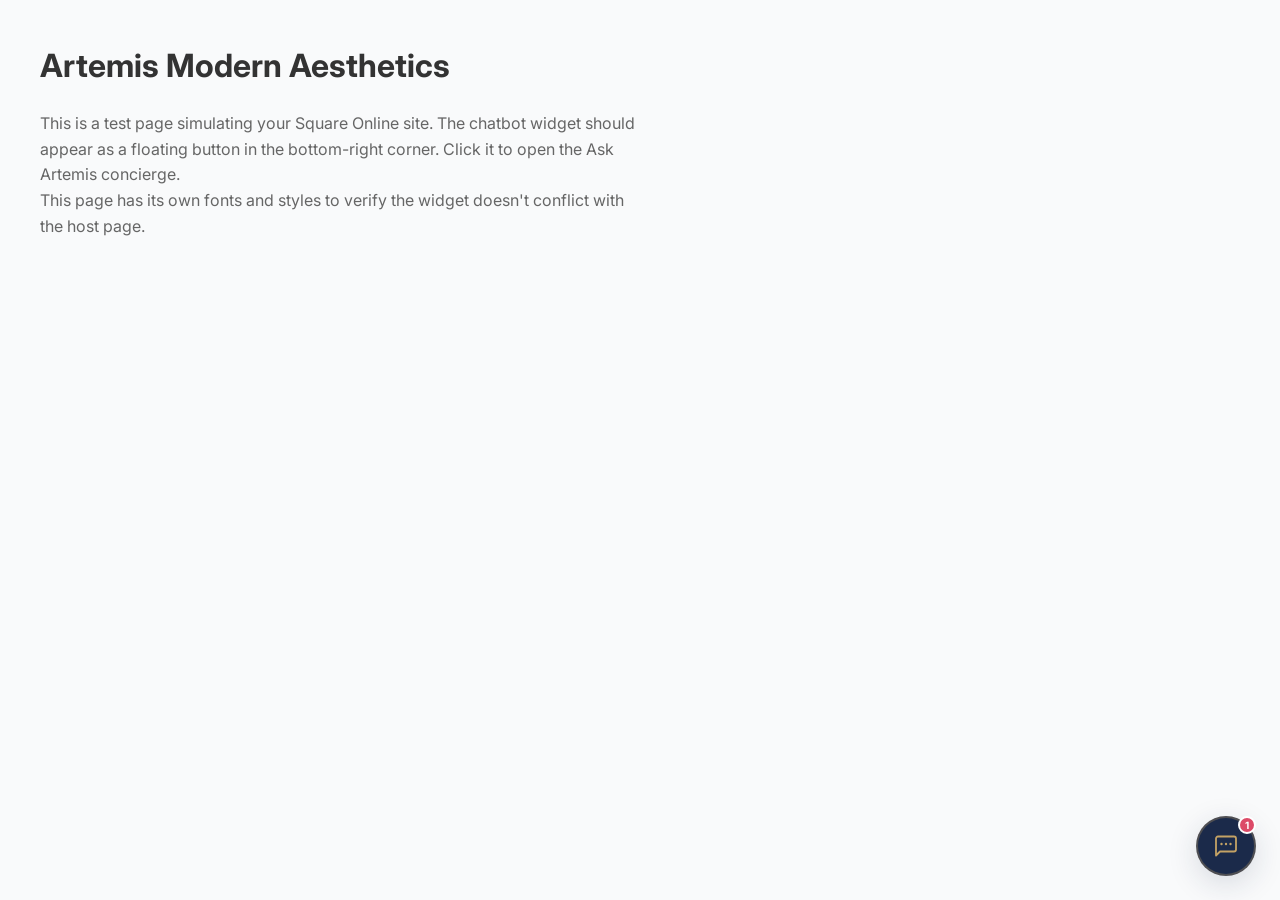
<file: embed-test.html>
<!DOCTYPE html>
<html lang="en">
<head>
<meta charset="UTF-8">
<meta name="viewport" content="width=device-width, initial-scale=1.0">
<title>Embed Test — Simulating Square Online</title>
<style>
  /* Simulating a host page with its own styles */
  body { font-family: Georgia, serif; background: #f0f0f0; padding: 40px; }
  h1 { color: #333; margin-bottom: 20px; }
  p { color: #666; max-width: 600px; line-height: 1.6; }
</style>
</head>
<body>

<h1>Artemis Modern Aesthetics</h1>
<p>This is a test page simulating your Square Online site. The chatbot widget should appear as a floating button in the bottom-right corner. Click it to open the Ask Artemis concierge.</p>
<p>This page has its own fonts and styles to verify the widget doesn't conflict with the host page.</p>

<!-- This single script tag is all you need -->
<script src="artemis-widget.js"></script>

</body>
</html>
</file>
